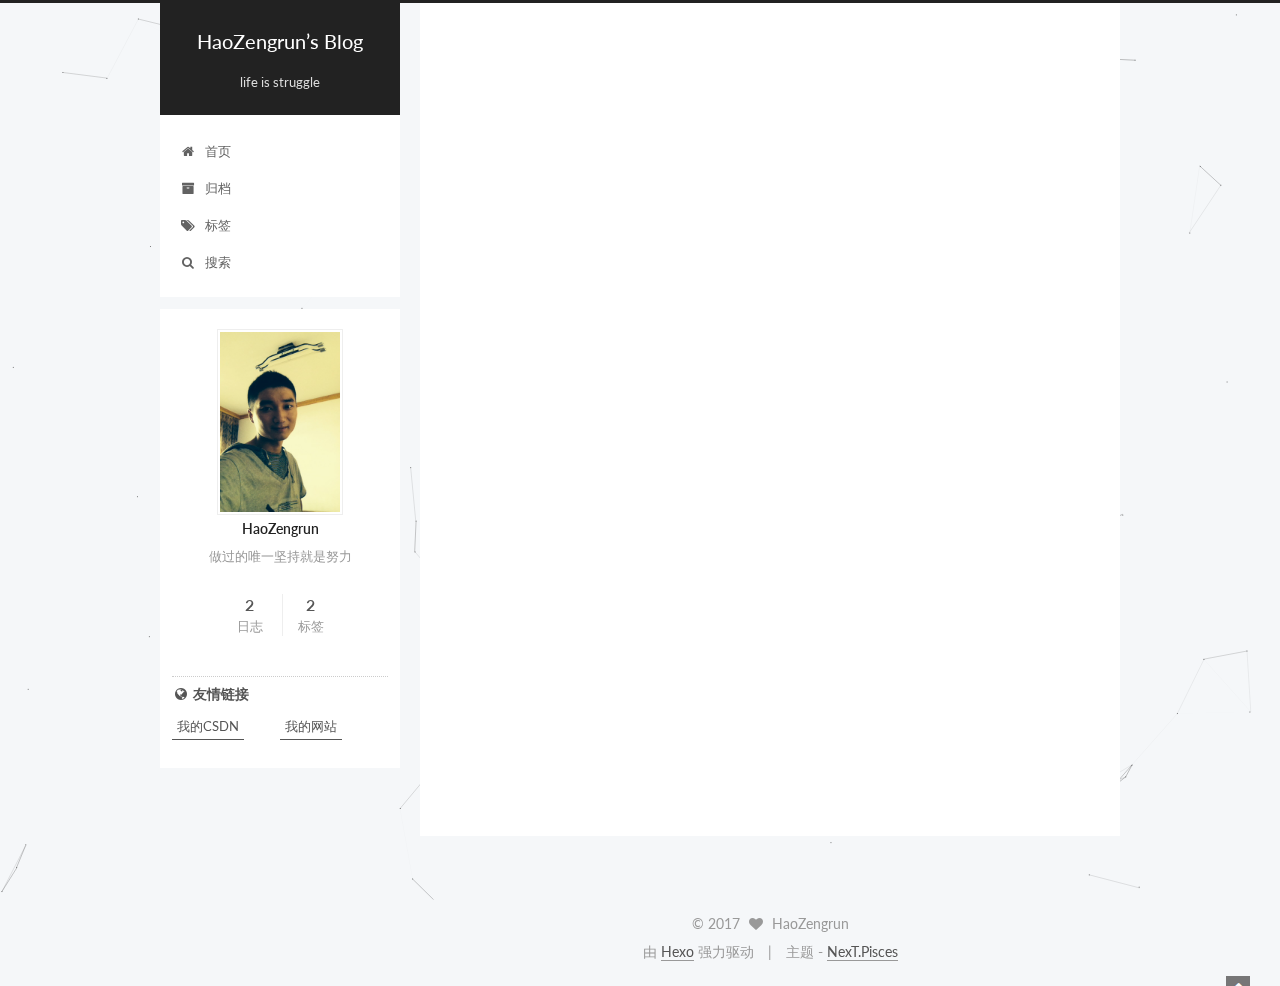
<file: index.html>
<!doctype html>



  


<html class="theme-next pisces use-motion" lang="zh-Hans">
<head>
  <meta charset="UTF-8"/>
<meta http-equiv="X-UA-Compatible" content="IE=edge" />
<meta name="viewport" content="width=device-width, initial-scale=1, maximum-scale=1"/>









<meta http-equiv="Cache-Control" content="no-transform" />
<meta http-equiv="Cache-Control" content="no-siteapp" />















  
  
  <link href="/lib/fancybox/source/jquery.fancybox.css?v=2.1.5" rel="stylesheet" type="text/css" />




  
  
  
  

  
    
    
  

  

  

  

  

  
    
    
    <link href="//fonts.googleapis.com/css?family=Lato:300,300italic,400,400italic,700,700italic&subset=latin,latin-ext" rel="stylesheet" type="text/css">
  






<link href="/lib/font-awesome/css/font-awesome.min.css?v=4.6.2" rel="stylesheet" type="text/css" />

<link href="/css/main.css?v=5.1.1" rel="stylesheet" type="text/css" />


  <meta name="keywords" content="Hexo, NexT" />








  <link rel="shortcut icon" type="image/x-icon" href="/favicon.ico?v=5.1.1" />






<meta name="description" content="做过的唯一坚持就是努力">
<meta property="og:type" content="website">
<meta property="og:title" content="HaoZengrun’s Blog">
<meta property="og:url" content="http://yoursite.com/index.html">
<meta property="og:site_name" content="HaoZengrun’s Blog">
<meta property="og:description" content="做过的唯一坚持就是努力">
<meta name="twitter:card" content="summary">
<meta name="twitter:title" content="HaoZengrun’s Blog">
<meta name="twitter:description" content="做过的唯一坚持就是努力">



<script type="text/javascript" id="hexo.configurations">
  var NexT = window.NexT || {};
  var CONFIG = {
    root: '/',
    scheme: 'Pisces',
    sidebar: {"position":"left","display":"post","offset":12,"offset_float":0,"b2t":false,"scrollpercent":false},
    fancybox: true,
    motion: true,
    duoshuo: {
      userId: '0',
      author: '博主'
    },
    algolia: {
      applicationID: '',
      apiKey: '',
      indexName: '',
      hits: {"per_page":10},
      labels: {"input_placeholder":"Search for Posts","hits_empty":"We didn't find any results for the search: ${query}","hits_stats":"${hits} results found in ${time} ms"}
    }
  };
</script>



  <link rel="canonical" href="http://yoursite.com/"/>





  <title>HaoZengrun’s Blog</title>
  





  <script type="text/javascript">
    var _hmt = _hmt || [];
    (function() {
      var hm = document.createElement("script");
      hm.src = "https://hm.baidu.com/hm.js?2f59a619bd8b25bf5ad0d19e77c47155";
      var s = document.getElementsByTagName("script")[0];
      s.parentNode.insertBefore(hm, s);
    })();
  </script>










</head>

<body itemscope itemtype="http://schema.org/WebPage" lang="zh-Hans">

  
  
    
  

  <div class="container sidebar-position-left 
   page-home 
 ">
    <div class="headband"></div>

    <header id="header" class="header" itemscope itemtype="http://schema.org/WPHeader">
      <div class="header-inner"><div class="site-brand-wrapper">
  <div class="site-meta ">
    

    <div class="custom-logo-site-title">
      <a href="/"  class="brand" rel="start">
        <span class="logo-line-before"><i></i></span>
        <span class="site-title">HaoZengrun’s Blog</span>
        <span class="logo-line-after"><i></i></span>
      </a>
    </div>
      
        <p class="site-subtitle">life is struggle</p>
      
  </div>

  <div class="site-nav-toggle">
    <button>
      <span class="btn-bar"></span>
      <span class="btn-bar"></span>
      <span class="btn-bar"></span>
    </button>
  </div>
</div>

<nav class="site-nav">
  

  
    <ul id="menu" class="menu">
      
        
        <li class="menu-item menu-item-home">
          <a href="/" rel="section">
            
              <i class="menu-item-icon fa fa-fw fa-home"></i> <br />
            
            首页
          </a>
        </li>
      
        
        <li class="menu-item menu-item-archives">
          <a href="/archives/" rel="section">
            
              <i class="menu-item-icon fa fa-fw fa-archive"></i> <br />
            
            归档
          </a>
        </li>
      
        
        <li class="menu-item menu-item-tags">
          <a href="/tags/" rel="section">
            
              <i class="menu-item-icon fa fa-fw fa-tags"></i> <br />
            
            标签
          </a>
        </li>
      

      
        <li class="menu-item menu-item-search">
          
            <a href="javascript:;" class="popup-trigger">
          
            
              <i class="menu-item-icon fa fa-search fa-fw"></i> <br />
            
            搜索
          </a>
        </li>
      
    </ul>
  

  
    <div class="site-search">
      
  <div class="popup search-popup local-search-popup">
  <div class="local-search-header clearfix">
    <span class="search-icon">
      <i class="fa fa-search"></i>
    </span>
    <span class="popup-btn-close">
      <i class="fa fa-times-circle"></i>
    </span>
    <div class="local-search-input-wrapper">
      <input autocomplete="off"
             placeholder="搜索..." spellcheck="false"
             type="text" id="local-search-input">
    </div>
  </div>
  <div id="local-search-result"></div>
</div>



    </div>
  
</nav>



 </div>
    </header>

    <main id="main" class="main">
      <div class="main-inner">
        <div class="content-wrap">
          <div id="content" class="content">
            
  <section id="posts" class="posts-expand">
    
      

  

  
  
  

  <article class="post post-type-normal " itemscope itemtype="http://schema.org/Article">
    <link itemprop="mainEntityOfPage" href="http://yoursite.com/2017/06/23/firstblog/">

    <span hidden itemprop="author" itemscope itemtype="http://schema.org/Person">
      <meta itemprop="name" content="HaoZengrun">
      <meta itemprop="description" content="">
      <meta itemprop="image" content="/images/v1.0.0/me.png">
    </span>

    <span hidden itemprop="publisher" itemscope itemtype="http://schema.org/Organization">
      <meta itemprop="name" content="HaoZengrun’s Blog">
    </span>

    
      <header class="post-header">

        
        
          <h1 class="post-title" itemprop="name headline">
                
                <a class="post-title-link" href="/2017/06/23/firstblog/" itemprop="url">我的第一篇博客</a></h1>
        

        <div class="post-meta">
          <span class="post-time">
            
              <span class="post-meta-item-icon">
                <i class="fa fa-calendar-o"></i>
              </span>
              
                <span class="post-meta-item-text">发表于</span>
              
              <time title="创建于" itemprop="dateCreated datePublished" datetime="2017-06-23T10:46:58+08:00">
                2017-06-23
              </time>
            

            

            
          </span>

          

          
            
          

          
          
             <span id="/2017/06/23/firstblog/" class="leancloud_visitors" data-flag-title="我的第一篇博客">
               <span class="post-meta-divider">|</span>
               <span class="post-meta-item-icon">
                 <i class="fa fa-eye"></i>
               </span>
               
                 <span class="post-meta-item-text">阅读次数 </span>
               
                 <span class="leancloud-visitors-count"></span>
             </span>
          

          

          

          

        </div>
      </header>
    

    <div class="post-body" itemprop="articleBody">

      
      

      
        
          
          前言熟悉Markdown语法才能编辑博客，所以就开了这篇为记录学习
标题1标题2标题3标题4标题5本文概述
不善言谈的我，也不知道写什么文本解析成&lt;p&gt;

正文
斜体文本解析成&lt;em&gt;，加粗文本解析成&lt;strong&gt;

列表

Red  
Green
Blue
文
          ...
          <!--noindex-->
          <div class="post-button text-center">
            <a class="btn" href="/2017/06/23/firstblog/#more" rel="contents">
              阅读全文 &raquo;
            </a>
          </div>
          <!--/noindex-->
        
      
    </div>

    <div>
      
    </div>

    <div>
      
    </div>

    <div>
      
    </div>

    <footer class="post-footer">
      

      

      

      
      
        <div class="post-eof"></div>
      
    </footer>
  </article>


    
      

  

  
  
  

  <article class="post post-type-normal " itemscope itemtype="http://schema.org/Article">
    <link itemprop="mainEntityOfPage" href="http://yoursite.com/2017/06/21/hello-world/">

    <span hidden itemprop="author" itemscope itemtype="http://schema.org/Person">
      <meta itemprop="name" content="HaoZengrun">
      <meta itemprop="description" content="">
      <meta itemprop="image" content="/images/v1.0.0/me.png">
    </span>

    <span hidden itemprop="publisher" itemscope itemtype="http://schema.org/Organization">
      <meta itemprop="name" content="HaoZengrun’s Blog">
    </span>

    
      <header class="post-header">

        
        
          <h1 class="post-title" itemprop="name headline">
                
                <a class="post-title-link" href="/2017/06/21/hello-world/" itemprop="url">Hello World</a></h1>
        

        <div class="post-meta">
          <span class="post-time">
            
              <span class="post-meta-item-icon">
                <i class="fa fa-calendar-o"></i>
              </span>
              
                <span class="post-meta-item-text">发表于</span>
              
              <time title="创建于" itemprop="dateCreated datePublished" datetime="2017-06-21T16:51:30+08:00">
                2017-06-21
              </time>
            

            

            
          </span>

          

          
            
          

          
          
             <span id="/2017/06/21/hello-world/" class="leancloud_visitors" data-flag-title="Hello World">
               <span class="post-meta-divider">|</span>
               <span class="post-meta-item-icon">
                 <i class="fa fa-eye"></i>
               </span>
               
                 <span class="post-meta-item-text">阅读次数 </span>
               
                 <span class="leancloud-visitors-count"></span>
             </span>
          

          

          

          

        </div>
      </header>
    

    <div class="post-body" itemprop="articleBody">

      
      

      
        
          
          Welcome to Hexo! This is your very first post. Check documentation for more info. If you get any problems when using Hexo, you can find the answer in 
          ...
          <!--noindex-->
          <div class="post-button text-center">
            <a class="btn" href="/2017/06/21/hello-world/#more" rel="contents">
              阅读全文 &raquo;
            </a>
          </div>
          <!--/noindex-->
        
      
    </div>

    <div>
      
    </div>

    <div>
      
    </div>

    <div>
      
    </div>

    <footer class="post-footer">
      

      

      

      
      
        <div class="post-eof"></div>
      
    </footer>
  </article>


    
  </section>

  


          </div>
          


          

        </div>
        
          
  
  <div class="sidebar-toggle">
    <div class="sidebar-toggle-line-wrap">
      <span class="sidebar-toggle-line sidebar-toggle-line-first"></span>
      <span class="sidebar-toggle-line sidebar-toggle-line-middle"></span>
      <span class="sidebar-toggle-line sidebar-toggle-line-last"></span>
    </div>
  </div>

  <aside id="sidebar" class="sidebar">
    <div class="sidebar-inner">

      

      

      <section class="site-overview sidebar-panel sidebar-panel-active">
        <div class="site-author motion-element" itemprop="author" itemscope itemtype="http://schema.org/Person">
          <img class="site-author-image" itemprop="image"
               src="/images/v1.0.0/me.png"
               alt="HaoZengrun" />
          <p class="site-author-name" itemprop="name">HaoZengrun</p>
           
              <p class="site-description motion-element" itemprop="description">做过的唯一坚持就是努力</p>
          
        </div>
        <nav class="site-state motion-element">

          
            <div class="site-state-item site-state-posts">
              <a href="/archives/">
                <span class="site-state-item-count">2</span>
                <span class="site-state-item-name">日志</span>
              </a>
            </div>
          

          

          
            
            
            <div class="site-state-item site-state-tags">
              <a href="/tags/index.html">
                <span class="site-state-item-count">2</span>
                <span class="site-state-item-name">标签</span>
              </a>
            </div>
          

        </nav>

        

        <div class="links-of-author motion-element">
          
        </div>

        
        

        
        
          <div class="links-of-blogroll motion-element links-of-blogroll-inline">
            <div class="links-of-blogroll-title">
              <i class="fa  fa-fw fa-globe"></i>
              友情链接
            </div>
            <ul class="links-of-blogroll-list">
              
                <li class="links-of-blogroll-item">
                  <a href="http://my.csdn.net/my/mycsdn" title="我的CSDN" target="_blank">我的CSDN</a>
                </li>
              
                <li class="links-of-blogroll-item">
                  <a href="1.hrero.applinzi.com" title="我的网站" target="_blank">我的网站</a>
                </li>
              
            </ul>
          </div>
        

        


      </section>

      

      

    </div>
  </aside>


        
      </div>
    </main>

    <footer id="footer" class="footer">
      <div class="footer-inner">
        <div class="copyright" >
  
  &copy; 
  <span itemprop="copyrightYear">2017</span>
  <span class="with-love">
    <i class="fa fa-heart"></i>
  </span>
  <span class="author" itemprop="copyrightHolder">HaoZengrun</span>
</div>


<div class="powered-by">
  由 <a class="theme-link" href="https://hexo.io">Hexo</a> 强力驱动
</div>

<div class="theme-info">
  主题 -
  <a class="theme-link" href="https://github.com/iissnan/hexo-theme-next">
    NexT.Pisces
  </a>
</div>


        

        
      </div>
    </footer>

    
      <div class="back-to-top">
        <i class="fa fa-arrow-up"></i>
        
      </div>
    

  </div>

  

<script type="text/javascript">
  if (Object.prototype.toString.call(window.Promise) !== '[object Function]') {
    window.Promise = null;
  }
</script>









  


  











  
  <script type="text/javascript" src="/lib/jquery/index.js?v=2.1.3"></script>

  
  <script type="text/javascript" src="/lib/fastclick/lib/fastclick.min.js?v=1.0.6"></script>

  
  <script type="text/javascript" src="/lib/jquery_lazyload/jquery.lazyload.js?v=1.9.7"></script>

  
  <script type="text/javascript" src="/lib/velocity/velocity.min.js?v=1.2.1"></script>

  
  <script type="text/javascript" src="/lib/velocity/velocity.ui.min.js?v=1.2.1"></script>

  
  <script type="text/javascript" src="/lib/fancybox/source/jquery.fancybox.pack.js?v=2.1.5"></script>

  
  <script type="text/javascript" src="/lib/canvas-nest/canvas-nest.min.js"></script>


  


  <script type="text/javascript" src="/js/src/utils.js?v=5.1.1"></script>

  <script type="text/javascript" src="/js/src/motion.js?v=5.1.1"></script>



  
  


  <script type="text/javascript" src="/js/src/affix.js?v=5.1.1"></script>

  <script type="text/javascript" src="/js/src/schemes/pisces.js?v=5.1.1"></script>



  
    <script type="text/javascript" src="/js/src/scrollspy.js?v=5.1.1"></script>
<script type="text/javascript" src="/js/src/post-details.js?v=5.1.1"></script>

  

  


  <script type="text/javascript" src="/js/src/bootstrap.js?v=5.1.1"></script>



  


  




	





  





  
    

    
  





  






  

  <script type="text/javascript">
    // Popup Window;
    var isfetched = false;
    var isXml = true;
    // Search DB path;
    var search_path = "search.xml";
    if (search_path.length === 0) {
      search_path = "search.xml";
    } else if (/json$/i.test(search_path)) {
      isXml = false;
    }
    var path = "/" + search_path;
    // monitor main search box;

    var onPopupClose = function (e) {
      $('.popup').hide();
      $('#local-search-input').val('');
      $('.search-result-list').remove();
      $('#no-result').remove();
      $(".local-search-pop-overlay").remove();
      $('body').css('overflow', '');
    }

    function proceedsearch() {
      $("body")
        .append('<div class="search-popup-overlay local-search-pop-overlay"></div>')
        .css('overflow', 'hidden');
      $('.search-popup-overlay').click(onPopupClose);
      $('.popup').toggle();
      var $localSearchInput = $('#local-search-input');
      $localSearchInput.attr("autocapitalize", "none");
      $localSearchInput.attr("autocorrect", "off");
      $localSearchInput.focus();
    }

    // search function;
    var searchFunc = function(path, search_id, content_id) {
      'use strict';

      // start loading animation
      $("body")
        .append('<div class="search-popup-overlay local-search-pop-overlay">' +
          '<div id="search-loading-icon">' +
          '<i class="fa fa-spinner fa-pulse fa-5x fa-fw"></i>' +
          '</div>' +
          '</div>')
        .css('overflow', 'hidden');
      $("#search-loading-icon").css('margin', '20% auto 0 auto').css('text-align', 'center');

      $.ajax({
        url: path,
        dataType: isXml ? "xml" : "json",
        async: true,
        success: function(res) {
          // get the contents from search data
          isfetched = true;
          $('.popup').detach().appendTo('.header-inner');
          var datas = isXml ? $("entry", res).map(function() {
            return {
              title: $("title", this).text(),
              content: $("content",this).text(),
              url: $("url" , this).text()
            };
          }).get() : res;
          var input = document.getElementById(search_id);
          var resultContent = document.getElementById(content_id);
          var inputEventFunction = function() {
            var searchText = input.value.trim().toLowerCase();
            var keywords = searchText.split(/[\s\-]+/);
            if (keywords.length > 1) {
              keywords.push(searchText);
            }
            var resultItems = [];
            if (searchText.length > 0) {
              // perform local searching
              datas.forEach(function(data) {
                var isMatch = false;
                var hitCount = 0;
                var searchTextCount = 0;
                var title = data.title.trim();
                var titleInLowerCase = title.toLowerCase();
                var content = data.content.trim().replace(/<[^>]+>/g,"");
                var contentInLowerCase = content.toLowerCase();
                var articleUrl = decodeURIComponent(data.url);
                var indexOfTitle = [];
                var indexOfContent = [];
                // only match articles with not empty titles
                if(title != '') {
                  keywords.forEach(function(keyword) {
                    function getIndexByWord(word, text, caseSensitive) {
                      var wordLen = word.length;
                      if (wordLen === 0) {
                        return [];
                      }
                      var startPosition = 0, position = [], index = [];
                      if (!caseSensitive) {
                        text = text.toLowerCase();
                        word = word.toLowerCase();
                      }
                      while ((position = text.indexOf(word, startPosition)) > -1) {
                        index.push({position: position, word: word});
                        startPosition = position + wordLen;
                      }
                      return index;
                    }

                    indexOfTitle = indexOfTitle.concat(getIndexByWord(keyword, titleInLowerCase, false));
                    indexOfContent = indexOfContent.concat(getIndexByWord(keyword, contentInLowerCase, false));
                  });
                  if (indexOfTitle.length > 0 || indexOfContent.length > 0) {
                    isMatch = true;
                    hitCount = indexOfTitle.length + indexOfContent.length;
                  }
                }

                // show search results

                if (isMatch) {
                  // sort index by position of keyword

                  [indexOfTitle, indexOfContent].forEach(function (index) {
                    index.sort(function (itemLeft, itemRight) {
                      if (itemRight.position !== itemLeft.position) {
                        return itemRight.position - itemLeft.position;
                      } else {
                        return itemLeft.word.length - itemRight.word.length;
                      }
                    });
                  });

                  // merge hits into slices

                  function mergeIntoSlice(text, start, end, index) {
                    var item = index[index.length - 1];
                    var position = item.position;
                    var word = item.word;
                    var hits = [];
                    var searchTextCountInSlice = 0;
                    while (position + word.length <= end && index.length != 0) {
                      if (word === searchText) {
                        searchTextCountInSlice++;
                      }
                      hits.push({position: position, length: word.length});
                      var wordEnd = position + word.length;

                      // move to next position of hit

                      index.pop();
                      while (index.length != 0) {
                        item = index[index.length - 1];
                        position = item.position;
                        word = item.word;
                        if (wordEnd > position) {
                          index.pop();
                        } else {
                          break;
                        }
                      }
                    }
                    searchTextCount += searchTextCountInSlice;
                    return {
                      hits: hits,
                      start: start,
                      end: end,
                      searchTextCount: searchTextCountInSlice
                    };
                  }

                  var slicesOfTitle = [];
                  if (indexOfTitle.length != 0) {
                    slicesOfTitle.push(mergeIntoSlice(title, 0, title.length, indexOfTitle));
                  }

                  var slicesOfContent = [];
                  while (indexOfContent.length != 0) {
                    var item = indexOfContent[indexOfContent.length - 1];
                    var position = item.position;
                    var word = item.word;
                    // cut out 100 characters
                    var start = position - 20;
                    var end = position + 80;
                    if(start < 0){
                      start = 0;
                    }
                    if (end < position + word.length) {
                      end = position + word.length;
                    }
                    if(end > content.length){
                      end = content.length;
                    }
                    slicesOfContent.push(mergeIntoSlice(content, start, end, indexOfContent));
                  }

                  // sort slices in content by search text's count and hits' count

                  slicesOfContent.sort(function (sliceLeft, sliceRight) {
                    if (sliceLeft.searchTextCount !== sliceRight.searchTextCount) {
                      return sliceRight.searchTextCount - sliceLeft.searchTextCount;
                    } else if (sliceLeft.hits.length !== sliceRight.hits.length) {
                      return sliceRight.hits.length - sliceLeft.hits.length;
                    } else {
                      return sliceLeft.start - sliceRight.start;
                    }
                  });

                  // select top N slices in content

                  var upperBound = parseInt('1');
                  if (upperBound >= 0) {
                    slicesOfContent = slicesOfContent.slice(0, upperBound);
                  }

                  // highlight title and content

                  function highlightKeyword(text, slice) {
                    var result = '';
                    var prevEnd = slice.start;
                    slice.hits.forEach(function (hit) {
                      result += text.substring(prevEnd, hit.position);
                      var end = hit.position + hit.length;
                      result += '<b class="search-keyword">' + text.substring(hit.position, end) + '</b>';
                      prevEnd = end;
                    });
                    result += text.substring(prevEnd, slice.end);
                    return result;
                  }

                  var resultItem = '';

                  if (slicesOfTitle.length != 0) {
                    resultItem += "<li><a href='" + articleUrl + "' class='search-result-title'>" + highlightKeyword(title, slicesOfTitle[0]) + "</a>";
                  } else {
                    resultItem += "<li><a href='" + articleUrl + "' class='search-result-title'>" + title + "</a>";
                  }

                  slicesOfContent.forEach(function (slice) {
                    resultItem += "<a href='" + articleUrl + "'>" +
                      "<p class=\"search-result\">" + highlightKeyword(content, slice) +
                      "...</p>" + "</a>";
                  });

                  resultItem += "</li>";
                  resultItems.push({
                    item: resultItem,
                    searchTextCount: searchTextCount,
                    hitCount: hitCount,
                    id: resultItems.length
                  });
                }
              })
            };
            if (keywords.length === 1 && keywords[0] === "") {
              resultContent.innerHTML = '<div id="no-result"><i class="fa fa-search fa-5x" /></div>'
            } else if (resultItems.length === 0) {
              resultContent.innerHTML = '<div id="no-result"><i class="fa fa-frown-o fa-5x" /></div>'
            } else {
              resultItems.sort(function (resultLeft, resultRight) {
                if (resultLeft.searchTextCount !== resultRight.searchTextCount) {
                  return resultRight.searchTextCount - resultLeft.searchTextCount;
                } else if (resultLeft.hitCount !== resultRight.hitCount) {
                  return resultRight.hitCount - resultLeft.hitCount;
                } else {
                  return resultRight.id - resultLeft.id;
                }
              });
              var searchResultList = '<ul class=\"search-result-list\">';
              resultItems.forEach(function (result) {
                searchResultList += result.item;
              })
              searchResultList += "</ul>";
              resultContent.innerHTML = searchResultList;
            }
          }

          if ('auto' === 'auto') {
            input.addEventListener('input', inputEventFunction);
          } else {
            $('.search-icon').click(inputEventFunction);
            input.addEventListener('keypress', function (event) {
              if (event.keyCode === 13) {
                inputEventFunction();
              }
            });
          }

          // remove loading animation
          $(".local-search-pop-overlay").remove();
          $('body').css('overflow', '');

          proceedsearch();
        }
      });
    }

    // handle and trigger popup window;
    $('.popup-trigger').click(function(e) {
      e.stopPropagation();
      if (isfetched === false) {
        searchFunc(path, 'local-search-input', 'local-search-result');
      } else {
        proceedsearch();
      };
    });

    $('.popup-btn-close').click(onPopupClose);
    $('.popup').click(function(e){
      e.stopPropagation();
    });
    $(document).on('keyup', function (event) {
      var shouldDismissSearchPopup = event.which === 27 &&
        $('.search-popup').is(':visible');
      if (shouldDismissSearchPopup) {
        onPopupClose();
      }
    });
  </script>





  

  
  <script src="https://cdn1.lncld.net/static/js/av-core-mini-0.6.1.js"></script>
  <script>AV.initialize("0UGtE289mveRSoecFDp04BeE-gzGzoHsz", "czIJkdfu6S59EtgHR3HGuW0S");</script>
  <script>
    function showTime(Counter) {
      var query = new AV.Query(Counter);
      var entries = [];
      var $visitors = $(".leancloud_visitors");

      $visitors.each(function () {
        entries.push( $(this).attr("id").trim() );
      });

      query.containedIn('url', entries);
      query.find()
        .done(function (results) {
          var COUNT_CONTAINER_REF = '.leancloud-visitors-count';

          if (results.length === 0) {
            $visitors.find(COUNT_CONTAINER_REF).text(0);
            return;
          }

          for (var i = 0; i < results.length; i++) {
            var item = results[i];
            var url = item.get('url');
            var time = item.get('time');
            var element = document.getElementById(url);

            $(element).find(COUNT_CONTAINER_REF).text(time);
          }
          for(var i = 0; i < entries.length; i++) {
            var url = entries[i];
            var element = document.getElementById(url);
            var countSpan = $(element).find(COUNT_CONTAINER_REF);
            if( countSpan.text() == '') {
              countSpan.text(0);
            }
          }
        })
        .fail(function (object, error) {
          console.log("Error: " + error.code + " " + error.message);
        });
    }

    function addCount(Counter) {
      var $visitors = $(".leancloud_visitors");
      var url = $visitors.attr('id').trim();
      var title = $visitors.attr('data-flag-title').trim();
      var query = new AV.Query(Counter);

      query.equalTo("url", url);
      query.find({
        success: function(results) {
          if (results.length > 0) {
            var counter = results[0];
            counter.fetchWhenSave(true);
            counter.increment("time");
            counter.save(null, {
              success: function(counter) {
                var $element = $(document.getElementById(url));
                $element.find('.leancloud-visitors-count').text(counter.get('time'));
              },
              error: function(counter, error) {
                console.log('Failed to save Visitor num, with error message: ' + error.message);
              }
            });
          } else {
            var newcounter = new Counter();
            /* Set ACL */
            var acl = new AV.ACL();
            acl.setPublicReadAccess(true);
            acl.setPublicWriteAccess(true);
            newcounter.setACL(acl);
            /* End Set ACL */
            newcounter.set("title", title);
            newcounter.set("url", url);
            newcounter.set("time", 1);
            newcounter.save(null, {
              success: function(newcounter) {
                var $element = $(document.getElementById(url));
                $element.find('.leancloud-visitors-count').text(newcounter.get('time'));
              },
              error: function(newcounter, error) {
                console.log('Failed to create');
              }
            });
          }
        },
        error: function(error) {
          console.log('Error:' + error.code + " " + error.message);
        }
      });
    }

    $(function() {
      var Counter = AV.Object.extend("Counter");
      if ($('.leancloud_visitors').length == 1) {
        addCount(Counter);
      } else if ($('.post-title-link').length > 1) {
        showTime(Counter);
      }
    });
  </script>



  

  

  

  

  

</body>
</html>
</file>
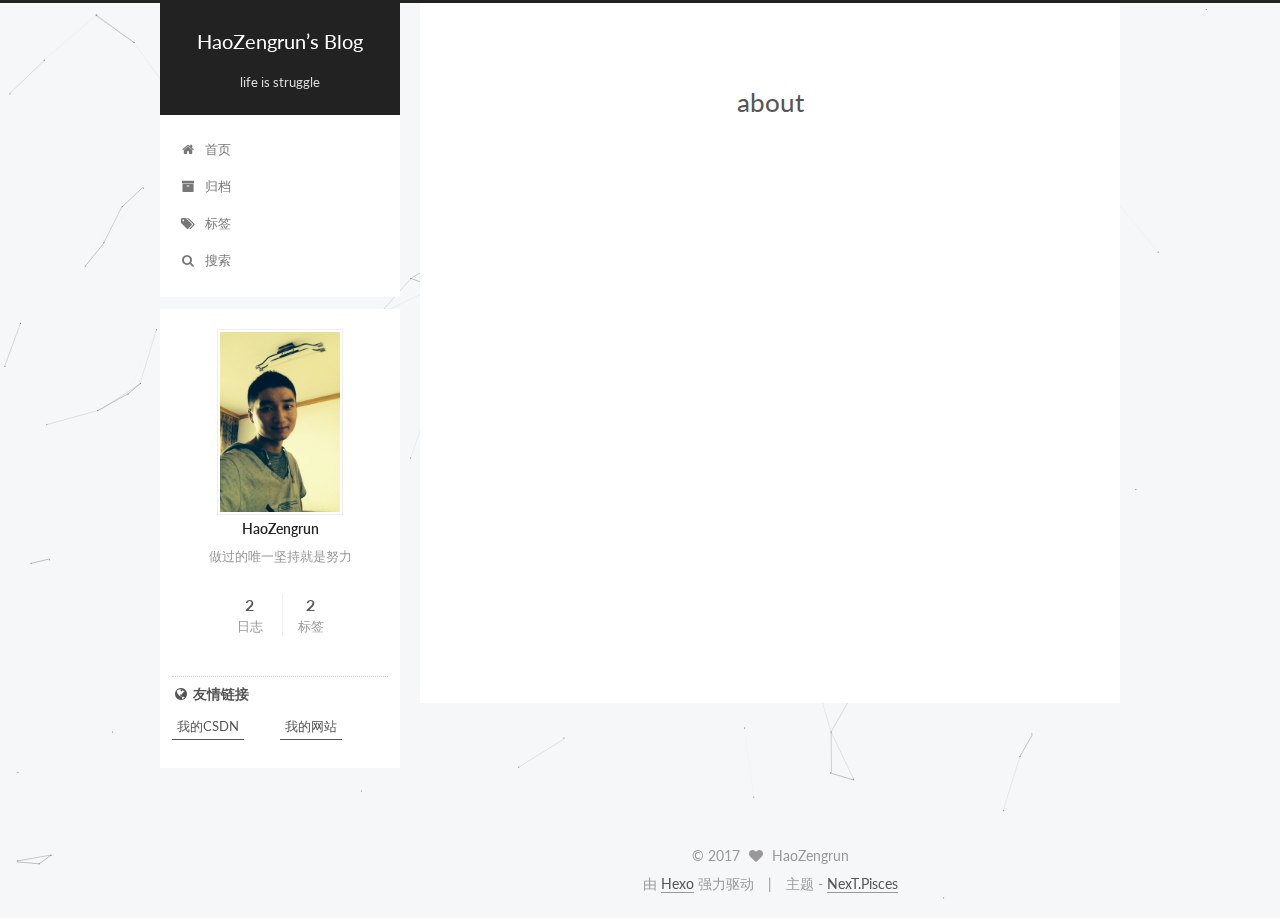
<file: about/index.html>
<!doctype html>



  


<html class="theme-next pisces use-motion" lang="zh-Hans">
<head>
  <meta charset="UTF-8"/>
<meta http-equiv="X-UA-Compatible" content="IE=edge" />
<meta name="viewport" content="width=device-width, initial-scale=1, maximum-scale=1"/>









<meta http-equiv="Cache-Control" content="no-transform" />
<meta http-equiv="Cache-Control" content="no-siteapp" />















  
  
  <link href="/lib/fancybox/source/jquery.fancybox.css?v=2.1.5" rel="stylesheet" type="text/css" />




  
  
  
  

  
    
    
  

  

  

  

  

  
    
    
    <link href="//fonts.googleapis.com/css?family=Lato:300,300italic,400,400italic,700,700italic&subset=latin,latin-ext" rel="stylesheet" type="text/css">
  






<link href="/lib/font-awesome/css/font-awesome.min.css?v=4.6.2" rel="stylesheet" type="text/css" />

<link href="/css/main.css?v=5.1.1" rel="stylesheet" type="text/css" />


  <meta name="keywords" content="Hexo, NexT" />








  <link rel="shortcut icon" type="image/x-icon" href="/favicon.ico?v=5.1.1" />






<meta name="description" content="做过的唯一坚持就是努力">
<meta property="og:type" content="website">
<meta property="og:title" content="about">
<meta property="og:url" content="http://yoursite.com/about/index.html">
<meta property="og:site_name" content="HaoZengrun’s Blog">
<meta property="og:description" content="做过的唯一坚持就是努力">
<meta property="og:updated_time" content="2017-06-22T03:20:23.878Z">
<meta name="twitter:card" content="summary">
<meta name="twitter:title" content="about">
<meta name="twitter:description" content="做过的唯一坚持就是努力">



<script type="text/javascript" id="hexo.configurations">
  var NexT = window.NexT || {};
  var CONFIG = {
    root: '/',
    scheme: 'Pisces',
    sidebar: {"position":"left","display":"post","offset":12,"offset_float":0,"b2t":false,"scrollpercent":false},
    fancybox: true,
    motion: true,
    duoshuo: {
      userId: '0',
      author: '博主'
    },
    algolia: {
      applicationID: '',
      apiKey: '',
      indexName: '',
      hits: {"per_page":10},
      labels: {"input_placeholder":"Search for Posts","hits_empty":"We didn't find any results for the search: ${query}","hits_stats":"${hits} results found in ${time} ms"}
    }
  };
</script>



  <link rel="canonical" href="http://yoursite.com/about/"/>





  <title>about | HaoZengrun’s Blog</title>
  





  <script type="text/javascript">
    var _hmt = _hmt || [];
    (function() {
      var hm = document.createElement("script");
      hm.src = "https://hm.baidu.com/hm.js?2f59a619bd8b25bf5ad0d19e77c47155";
      var s = document.getElementsByTagName("script")[0];
      s.parentNode.insertBefore(hm, s);
    })();
  </script>










</head>

<body itemscope itemtype="http://schema.org/WebPage" lang="zh-Hans">

  
  
    
  

  <div class="container sidebar-position-left page-post-detail ">
    <div class="headband"></div>

    <header id="header" class="header" itemscope itemtype="http://schema.org/WPHeader">
      <div class="header-inner"><div class="site-brand-wrapper">
  <div class="site-meta ">
    

    <div class="custom-logo-site-title">
      <a href="/"  class="brand" rel="start">
        <span class="logo-line-before"><i></i></span>
        <span class="site-title">HaoZengrun’s Blog</span>
        <span class="logo-line-after"><i></i></span>
      </a>
    </div>
      
        <p class="site-subtitle">life is struggle</p>
      
  </div>

  <div class="site-nav-toggle">
    <button>
      <span class="btn-bar"></span>
      <span class="btn-bar"></span>
      <span class="btn-bar"></span>
    </button>
  </div>
</div>

<nav class="site-nav">
  

  
    <ul id="menu" class="menu">
      
        
        <li class="menu-item menu-item-home">
          <a href="/" rel="section">
            
              <i class="menu-item-icon fa fa-fw fa-home"></i> <br />
            
            首页
          </a>
        </li>
      
        
        <li class="menu-item menu-item-archives">
          <a href="/archives/" rel="section">
            
              <i class="menu-item-icon fa fa-fw fa-archive"></i> <br />
            
            归档
          </a>
        </li>
      
        
        <li class="menu-item menu-item-tags">
          <a href="/tags/" rel="section">
            
              <i class="menu-item-icon fa fa-fw fa-tags"></i> <br />
            
            标签
          </a>
        </li>
      

      
        <li class="menu-item menu-item-search">
          
            <a href="javascript:;" class="popup-trigger">
          
            
              <i class="menu-item-icon fa fa-search fa-fw"></i> <br />
            
            搜索
          </a>
        </li>
      
    </ul>
  

  
    <div class="site-search">
      
  <div class="popup search-popup local-search-popup">
  <div class="local-search-header clearfix">
    <span class="search-icon">
      <i class="fa fa-search"></i>
    </span>
    <span class="popup-btn-close">
      <i class="fa fa-times-circle"></i>
    </span>
    <div class="local-search-input-wrapper">
      <input autocomplete="off"
             placeholder="搜索..." spellcheck="false"
             type="text" id="local-search-input">
    </div>
  </div>
  <div id="local-search-result"></div>
</div>



    </div>
  
</nav>



 </div>
    </header>

    <main id="main" class="main">
      <div class="main-inner">
        <div class="content-wrap">
          <div id="content" class="content">
            

  <div id="posts" class="posts-expand">
  <header class="post-header">

	<h1 class="post-title" itemprop="name headline">about</h1>



</header>

    
    
      
    
  </div>


          </div>
          


          
  <div class="comments" id="comments">
    
      <div id="uyan_frame"></div>
    
  </div>


        </div>
        
          
  
  <div class="sidebar-toggle">
    <div class="sidebar-toggle-line-wrap">
      <span class="sidebar-toggle-line sidebar-toggle-line-first"></span>
      <span class="sidebar-toggle-line sidebar-toggle-line-middle"></span>
      <span class="sidebar-toggle-line sidebar-toggle-line-last"></span>
    </div>
  </div>

  <aside id="sidebar" class="sidebar">
    <div class="sidebar-inner">

      

      

      <section class="site-overview sidebar-panel sidebar-panel-active">
        <div class="site-author motion-element" itemprop="author" itemscope itemtype="http://schema.org/Person">
          <img class="site-author-image" itemprop="image"
               src="/images/v1.0.0/me.png"
               alt="HaoZengrun" />
          <p class="site-author-name" itemprop="name">HaoZengrun</p>
           
              <p class="site-description motion-element" itemprop="description">做过的唯一坚持就是努力</p>
          
        </div>
        <nav class="site-state motion-element">

          
            <div class="site-state-item site-state-posts">
              <a href="/archives/">
                <span class="site-state-item-count">2</span>
                <span class="site-state-item-name">日志</span>
              </a>
            </div>
          

          

          
            
            
            <div class="site-state-item site-state-tags">
              <a href="/tags/index.html">
                <span class="site-state-item-count">2</span>
                <span class="site-state-item-name">标签</span>
              </a>
            </div>
          

        </nav>

        

        <div class="links-of-author motion-element">
          
        </div>

        
        

        
        
          <div class="links-of-blogroll motion-element links-of-blogroll-inline">
            <div class="links-of-blogroll-title">
              <i class="fa  fa-fw fa-globe"></i>
              友情链接
            </div>
            <ul class="links-of-blogroll-list">
              
                <li class="links-of-blogroll-item">
                  <a href="http://my.csdn.net/my/mycsdn" title="我的CSDN" target="_blank">我的CSDN</a>
                </li>
              
                <li class="links-of-blogroll-item">
                  <a href="1.hrero.applinzi.com" title="我的网站" target="_blank">我的网站</a>
                </li>
              
            </ul>
          </div>
        

        


      </section>

      

      

    </div>
  </aside>


        
      </div>
    </main>

    <footer id="footer" class="footer">
      <div class="footer-inner">
        <div class="copyright" >
  
  &copy; 
  <span itemprop="copyrightYear">2017</span>
  <span class="with-love">
    <i class="fa fa-heart"></i>
  </span>
  <span class="author" itemprop="copyrightHolder">HaoZengrun</span>
</div>


<div class="powered-by">
  由 <a class="theme-link" href="https://hexo.io">Hexo</a> 强力驱动
</div>

<div class="theme-info">
  主题 -
  <a class="theme-link" href="https://github.com/iissnan/hexo-theme-next">
    NexT.Pisces
  </a>
</div>


        

        
      </div>
    </footer>

    
      <div class="back-to-top">
        <i class="fa fa-arrow-up"></i>
        
      </div>
    

  </div>

  

<script type="text/javascript">
  if (Object.prototype.toString.call(window.Promise) !== '[object Function]') {
    window.Promise = null;
  }
</script>









  


  











  
  <script type="text/javascript" src="/lib/jquery/index.js?v=2.1.3"></script>

  
  <script type="text/javascript" src="/lib/fastclick/lib/fastclick.min.js?v=1.0.6"></script>

  
  <script type="text/javascript" src="/lib/jquery_lazyload/jquery.lazyload.js?v=1.9.7"></script>

  
  <script type="text/javascript" src="/lib/velocity/velocity.min.js?v=1.2.1"></script>

  
  <script type="text/javascript" src="/lib/velocity/velocity.ui.min.js?v=1.2.1"></script>

  
  <script type="text/javascript" src="/lib/fancybox/source/jquery.fancybox.pack.js?v=2.1.5"></script>

  
  <script type="text/javascript" src="/lib/canvas-nest/canvas-nest.min.js"></script>


  


  <script type="text/javascript" src="/js/src/utils.js?v=5.1.1"></script>

  <script type="text/javascript" src="/js/src/motion.js?v=5.1.1"></script>



  
  


  <script type="text/javascript" src="/js/src/affix.js?v=5.1.1"></script>

  <script type="text/javascript" src="/js/src/schemes/pisces.js?v=5.1.1"></script>



  
    <script type="text/javascript" src="/js/src/scrollspy.js?v=5.1.1"></script>
<script type="text/javascript" src="/js/src/post-details.js?v=5.1.1"></script>

  

  


  <script type="text/javascript" src="/js/src/bootstrap.js?v=5.1.1"></script>



  


  




	





  





  
    

    
      <!-- UY BEGIN -->
      <script type="text/javascript" src="http://v2.uyan.cc/code/uyan.js?uid=2135758"></script>
      <!-- UY END -->
    
  





  






  

  <script type="text/javascript">
    // Popup Window;
    var isfetched = false;
    var isXml = true;
    // Search DB path;
    var search_path = "search.xml";
    if (search_path.length === 0) {
      search_path = "search.xml";
    } else if (/json$/i.test(search_path)) {
      isXml = false;
    }
    var path = "/" + search_path;
    // monitor main search box;

    var onPopupClose = function (e) {
      $('.popup').hide();
      $('#local-search-input').val('');
      $('.search-result-list').remove();
      $('#no-result').remove();
      $(".local-search-pop-overlay").remove();
      $('body').css('overflow', '');
    }

    function proceedsearch() {
      $("body")
        .append('<div class="search-popup-overlay local-search-pop-overlay"></div>')
        .css('overflow', 'hidden');
      $('.search-popup-overlay').click(onPopupClose);
      $('.popup').toggle();
      var $localSearchInput = $('#local-search-input');
      $localSearchInput.attr("autocapitalize", "none");
      $localSearchInput.attr("autocorrect", "off");
      $localSearchInput.focus();
    }

    // search function;
    var searchFunc = function(path, search_id, content_id) {
      'use strict';

      // start loading animation
      $("body")
        .append('<div class="search-popup-overlay local-search-pop-overlay">' +
          '<div id="search-loading-icon">' +
          '<i class="fa fa-spinner fa-pulse fa-5x fa-fw"></i>' +
          '</div>' +
          '</div>')
        .css('overflow', 'hidden');
      $("#search-loading-icon").css('margin', '20% auto 0 auto').css('text-align', 'center');

      $.ajax({
        url: path,
        dataType: isXml ? "xml" : "json",
        async: true,
        success: function(res) {
          // get the contents from search data
          isfetched = true;
          $('.popup').detach().appendTo('.header-inner');
          var datas = isXml ? $("entry", res).map(function() {
            return {
              title: $("title", this).text(),
              content: $("content",this).text(),
              url: $("url" , this).text()
            };
          }).get() : res;
          var input = document.getElementById(search_id);
          var resultContent = document.getElementById(content_id);
          var inputEventFunction = function() {
            var searchText = input.value.trim().toLowerCase();
            var keywords = searchText.split(/[\s\-]+/);
            if (keywords.length > 1) {
              keywords.push(searchText);
            }
            var resultItems = [];
            if (searchText.length > 0) {
              // perform local searching
              datas.forEach(function(data) {
                var isMatch = false;
                var hitCount = 0;
                var searchTextCount = 0;
                var title = data.title.trim();
                var titleInLowerCase = title.toLowerCase();
                var content = data.content.trim().replace(/<[^>]+>/g,"");
                var contentInLowerCase = content.toLowerCase();
                var articleUrl = decodeURIComponent(data.url);
                var indexOfTitle = [];
                var indexOfContent = [];
                // only match articles with not empty titles
                if(title != '') {
                  keywords.forEach(function(keyword) {
                    function getIndexByWord(word, text, caseSensitive) {
                      var wordLen = word.length;
                      if (wordLen === 0) {
                        return [];
                      }
                      var startPosition = 0, position = [], index = [];
                      if (!caseSensitive) {
                        text = text.toLowerCase();
                        word = word.toLowerCase();
                      }
                      while ((position = text.indexOf(word, startPosition)) > -1) {
                        index.push({position: position, word: word});
                        startPosition = position + wordLen;
                      }
                      return index;
                    }

                    indexOfTitle = indexOfTitle.concat(getIndexByWord(keyword, titleInLowerCase, false));
                    indexOfContent = indexOfContent.concat(getIndexByWord(keyword, contentInLowerCase, false));
                  });
                  if (indexOfTitle.length > 0 || indexOfContent.length > 0) {
                    isMatch = true;
                    hitCount = indexOfTitle.length + indexOfContent.length;
                  }
                }

                // show search results

                if (isMatch) {
                  // sort index by position of keyword

                  [indexOfTitle, indexOfContent].forEach(function (index) {
                    index.sort(function (itemLeft, itemRight) {
                      if (itemRight.position !== itemLeft.position) {
                        return itemRight.position - itemLeft.position;
                      } else {
                        return itemLeft.word.length - itemRight.word.length;
                      }
                    });
                  });

                  // merge hits into slices

                  function mergeIntoSlice(text, start, end, index) {
                    var item = index[index.length - 1];
                    var position = item.position;
                    var word = item.word;
                    var hits = [];
                    var searchTextCountInSlice = 0;
                    while (position + word.length <= end && index.length != 0) {
                      if (word === searchText) {
                        searchTextCountInSlice++;
                      }
                      hits.push({position: position, length: word.length});
                      var wordEnd = position + word.length;

                      // move to next position of hit

                      index.pop();
                      while (index.length != 0) {
                        item = index[index.length - 1];
                        position = item.position;
                        word = item.word;
                        if (wordEnd > position) {
                          index.pop();
                        } else {
                          break;
                        }
                      }
                    }
                    searchTextCount += searchTextCountInSlice;
                    return {
                      hits: hits,
                      start: start,
                      end: end,
                      searchTextCount: searchTextCountInSlice
                    };
                  }

                  var slicesOfTitle = [];
                  if (indexOfTitle.length != 0) {
                    slicesOfTitle.push(mergeIntoSlice(title, 0, title.length, indexOfTitle));
                  }

                  var slicesOfContent = [];
                  while (indexOfContent.length != 0) {
                    var item = indexOfContent[indexOfContent.length - 1];
                    var position = item.position;
                    var word = item.word;
                    // cut out 100 characters
                    var start = position - 20;
                    var end = position + 80;
                    if(start < 0){
                      start = 0;
                    }
                    if (end < position + word.length) {
                      end = position + word.length;
                    }
                    if(end > content.length){
                      end = content.length;
                    }
                    slicesOfContent.push(mergeIntoSlice(content, start, end, indexOfContent));
                  }

                  // sort slices in content by search text's count and hits' count

                  slicesOfContent.sort(function (sliceLeft, sliceRight) {
                    if (sliceLeft.searchTextCount !== sliceRight.searchTextCount) {
                      return sliceRight.searchTextCount - sliceLeft.searchTextCount;
                    } else if (sliceLeft.hits.length !== sliceRight.hits.length) {
                      return sliceRight.hits.length - sliceLeft.hits.length;
                    } else {
                      return sliceLeft.start - sliceRight.start;
                    }
                  });

                  // select top N slices in content

                  var upperBound = parseInt('1');
                  if (upperBound >= 0) {
                    slicesOfContent = slicesOfContent.slice(0, upperBound);
                  }

                  // highlight title and content

                  function highlightKeyword(text, slice) {
                    var result = '';
                    var prevEnd = slice.start;
                    slice.hits.forEach(function (hit) {
                      result += text.substring(prevEnd, hit.position);
                      var end = hit.position + hit.length;
                      result += '<b class="search-keyword">' + text.substring(hit.position, end) + '</b>';
                      prevEnd = end;
                    });
                    result += text.substring(prevEnd, slice.end);
                    return result;
                  }

                  var resultItem = '';

                  if (slicesOfTitle.length != 0) {
                    resultItem += "<li><a href='" + articleUrl + "' class='search-result-title'>" + highlightKeyword(title, slicesOfTitle[0]) + "</a>";
                  } else {
                    resultItem += "<li><a href='" + articleUrl + "' class='search-result-title'>" + title + "</a>";
                  }

                  slicesOfContent.forEach(function (slice) {
                    resultItem += "<a href='" + articleUrl + "'>" +
                      "<p class=\"search-result\">" + highlightKeyword(content, slice) +
                      "...</p>" + "</a>";
                  });

                  resultItem += "</li>";
                  resultItems.push({
                    item: resultItem,
                    searchTextCount: searchTextCount,
                    hitCount: hitCount,
                    id: resultItems.length
                  });
                }
              })
            };
            if (keywords.length === 1 && keywords[0] === "") {
              resultContent.innerHTML = '<div id="no-result"><i class="fa fa-search fa-5x" /></div>'
            } else if (resultItems.length === 0) {
              resultContent.innerHTML = '<div id="no-result"><i class="fa fa-frown-o fa-5x" /></div>'
            } else {
              resultItems.sort(function (resultLeft, resultRight) {
                if (resultLeft.searchTextCount !== resultRight.searchTextCount) {
                  return resultRight.searchTextCount - resultLeft.searchTextCount;
                } else if (resultLeft.hitCount !== resultRight.hitCount) {
                  return resultRight.hitCount - resultLeft.hitCount;
                } else {
                  return resultRight.id - resultLeft.id;
                }
              });
              var searchResultList = '<ul class=\"search-result-list\">';
              resultItems.forEach(function (result) {
                searchResultList += result.item;
              })
              searchResultList += "</ul>";
              resultContent.innerHTML = searchResultList;
            }
          }

          if ('auto' === 'auto') {
            input.addEventListener('input', inputEventFunction);
          } else {
            $('.search-icon').click(inputEventFunction);
            input.addEventListener('keypress', function (event) {
              if (event.keyCode === 13) {
                inputEventFunction();
              }
            });
          }

          // remove loading animation
          $(".local-search-pop-overlay").remove();
          $('body').css('overflow', '');

          proceedsearch();
        }
      });
    }

    // handle and trigger popup window;
    $('.popup-trigger').click(function(e) {
      e.stopPropagation();
      if (isfetched === false) {
        searchFunc(path, 'local-search-input', 'local-search-result');
      } else {
        proceedsearch();
      };
    });

    $('.popup-btn-close').click(onPopupClose);
    $('.popup').click(function(e){
      e.stopPropagation();
    });
    $(document).on('keyup', function (event) {
      var shouldDismissSearchPopup = event.which === 27 &&
        $('.search-popup').is(':visible');
      if (shouldDismissSearchPopup) {
        onPopupClose();
      }
    });
  </script>





  

  
  <script src="https://cdn1.lncld.net/static/js/av-core-mini-0.6.1.js"></script>
  <script>AV.initialize("0UGtE289mveRSoecFDp04BeE-gzGzoHsz", "czIJkdfu6S59EtgHR3HGuW0S");</script>
  <script>
    function showTime(Counter) {
      var query = new AV.Query(Counter);
      var entries = [];
      var $visitors = $(".leancloud_visitors");

      $visitors.each(function () {
        entries.push( $(this).attr("id").trim() );
      });

      query.containedIn('url', entries);
      query.find()
        .done(function (results) {
          var COUNT_CONTAINER_REF = '.leancloud-visitors-count';

          if (results.length === 0) {
            $visitors.find(COUNT_CONTAINER_REF).text(0);
            return;
          }

          for (var i = 0; i < results.length; i++) {
            var item = results[i];
            var url = item.get('url');
            var time = item.get('time');
            var element = document.getElementById(url);

            $(element).find(COUNT_CONTAINER_REF).text(time);
          }
          for(var i = 0; i < entries.length; i++) {
            var url = entries[i];
            var element = document.getElementById(url);
            var countSpan = $(element).find(COUNT_CONTAINER_REF);
            if( countSpan.text() == '') {
              countSpan.text(0);
            }
          }
        })
        .fail(function (object, error) {
          console.log("Error: " + error.code + " " + error.message);
        });
    }

    function addCount(Counter) {
      var $visitors = $(".leancloud_visitors");
      var url = $visitors.attr('id').trim();
      var title = $visitors.attr('data-flag-title').trim();
      var query = new AV.Query(Counter);

      query.equalTo("url", url);
      query.find({
        success: function(results) {
          if (results.length > 0) {
            var counter = results[0];
            counter.fetchWhenSave(true);
            counter.increment("time");
            counter.save(null, {
              success: function(counter) {
                var $element = $(document.getElementById(url));
                $element.find('.leancloud-visitors-count').text(counter.get('time'));
              },
              error: function(counter, error) {
                console.log('Failed to save Visitor num, with error message: ' + error.message);
              }
            });
          } else {
            var newcounter = new Counter();
            /* Set ACL */
            var acl = new AV.ACL();
            acl.setPublicReadAccess(true);
            acl.setPublicWriteAccess(true);
            newcounter.setACL(acl);
            /* End Set ACL */
            newcounter.set("title", title);
            newcounter.set("url", url);
            newcounter.set("time", 1);
            newcounter.save(null, {
              success: function(newcounter) {
                var $element = $(document.getElementById(url));
                $element.find('.leancloud-visitors-count').text(newcounter.get('time'));
              },
              error: function(newcounter, error) {
                console.log('Failed to create');
              }
            });
          }
        },
        error: function(error) {
          console.log('Error:' + error.code + " " + error.message);
        }
      });
    }

    $(function() {
      var Counter = AV.Object.extend("Counter");
      if ($('.leancloud_visitors').length == 1) {
        addCount(Counter);
      } else if ($('.post-title-link').length > 1) {
        showTime(Counter);
      }
    });
  </script>



  

  

  

  

  

</body>
</html>
</file>
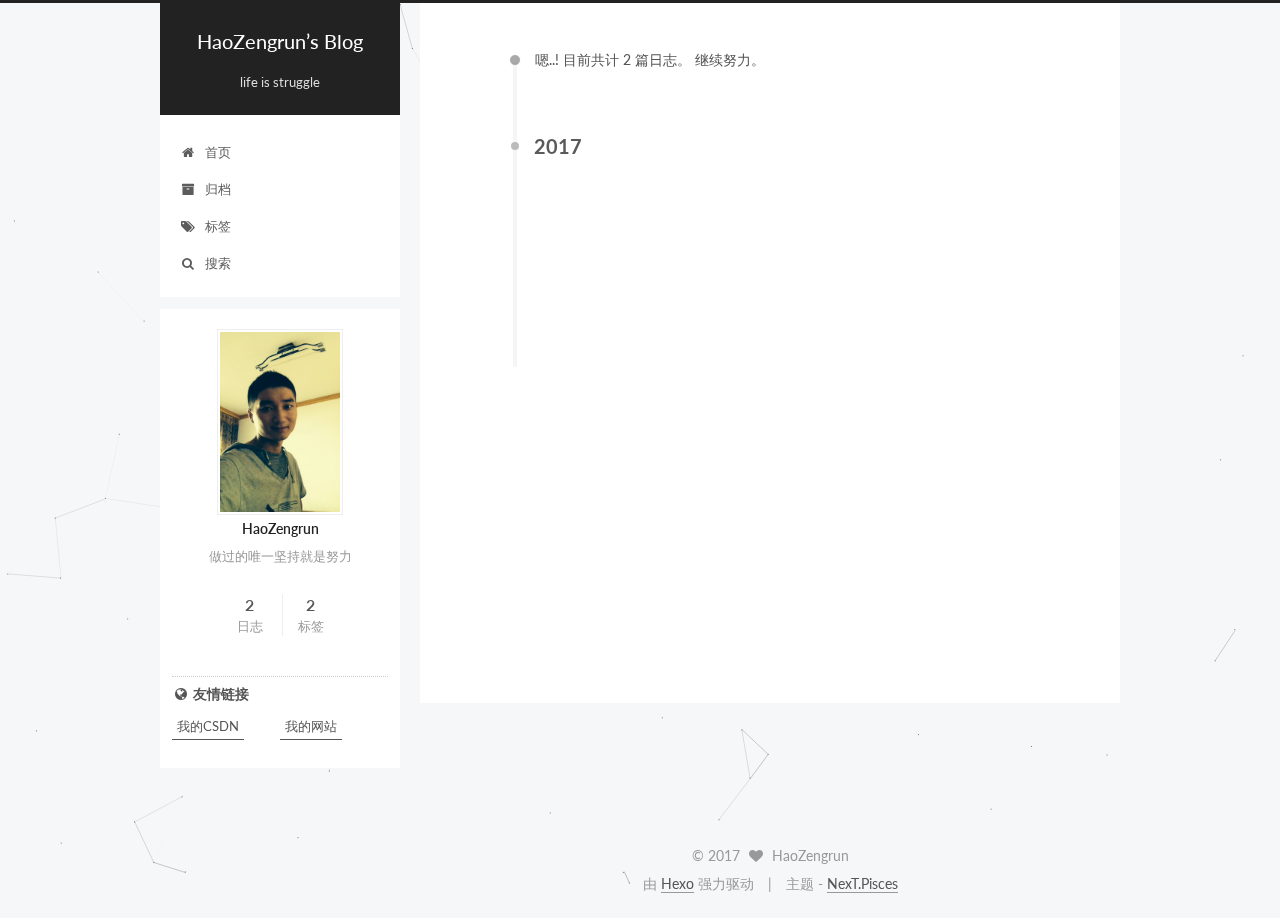
<file: archives/index.html>
<!doctype html>



  


<html class="theme-next pisces use-motion" lang="zh-Hans">
<head>
  <meta charset="UTF-8"/>
<meta http-equiv="X-UA-Compatible" content="IE=edge" />
<meta name="viewport" content="width=device-width, initial-scale=1, maximum-scale=1"/>









<meta http-equiv="Cache-Control" content="no-transform" />
<meta http-equiv="Cache-Control" content="no-siteapp" />















  
  
  <link href="/lib/fancybox/source/jquery.fancybox.css?v=2.1.5" rel="stylesheet" type="text/css" />




  
  
  
  

  
    
    
  

  

  

  

  

  
    
    
    <link href="//fonts.googleapis.com/css?family=Lato:300,300italic,400,400italic,700,700italic&subset=latin,latin-ext" rel="stylesheet" type="text/css">
  






<link href="/lib/font-awesome/css/font-awesome.min.css?v=4.6.2" rel="stylesheet" type="text/css" />

<link href="/css/main.css?v=5.1.1" rel="stylesheet" type="text/css" />


  <meta name="keywords" content="Hexo, NexT" />








  <link rel="shortcut icon" type="image/x-icon" href="/favicon.ico?v=5.1.1" />






<meta name="description" content="做过的唯一坚持就是努力">
<meta property="og:type" content="website">
<meta property="og:title" content="HaoZengrun’s Blog">
<meta property="og:url" content="http://yoursite.com/archives/index.html">
<meta property="og:site_name" content="HaoZengrun’s Blog">
<meta property="og:description" content="做过的唯一坚持就是努力">
<meta name="twitter:card" content="summary">
<meta name="twitter:title" content="HaoZengrun’s Blog">
<meta name="twitter:description" content="做过的唯一坚持就是努力">



<script type="text/javascript" id="hexo.configurations">
  var NexT = window.NexT || {};
  var CONFIG = {
    root: '/',
    scheme: 'Pisces',
    sidebar: {"position":"left","display":"post","offset":12,"offset_float":0,"b2t":false,"scrollpercent":false},
    fancybox: true,
    motion: true,
    duoshuo: {
      userId: '0',
      author: '博主'
    },
    algolia: {
      applicationID: '',
      apiKey: '',
      indexName: '',
      hits: {"per_page":10},
      labels: {"input_placeholder":"Search for Posts","hits_empty":"We didn't find any results for the search: ${query}","hits_stats":"${hits} results found in ${time} ms"}
    }
  };
</script>



  <link rel="canonical" href="http://yoursite.com/archives/"/>





  <title>归档 | HaoZengrun’s Blog</title>
  





  <script type="text/javascript">
    var _hmt = _hmt || [];
    (function() {
      var hm = document.createElement("script");
      hm.src = "https://hm.baidu.com/hm.js?2f59a619bd8b25bf5ad0d19e77c47155";
      var s = document.getElementsByTagName("script")[0];
      s.parentNode.insertBefore(hm, s);
    })();
  </script>










</head>

<body itemscope itemtype="http://schema.org/WebPage" lang="zh-Hans">

  
  
    
  

  <div class="container sidebar-position-left  page-archive  ">
    <div class="headband"></div>

    <header id="header" class="header" itemscope itemtype="http://schema.org/WPHeader">
      <div class="header-inner"><div class="site-brand-wrapper">
  <div class="site-meta ">
    

    <div class="custom-logo-site-title">
      <a href="/"  class="brand" rel="start">
        <span class="logo-line-before"><i></i></span>
        <span class="site-title">HaoZengrun’s Blog</span>
        <span class="logo-line-after"><i></i></span>
      </a>
    </div>
      
        <p class="site-subtitle">life is struggle</p>
      
  </div>

  <div class="site-nav-toggle">
    <button>
      <span class="btn-bar"></span>
      <span class="btn-bar"></span>
      <span class="btn-bar"></span>
    </button>
  </div>
</div>

<nav class="site-nav">
  

  
    <ul id="menu" class="menu">
      
        
        <li class="menu-item menu-item-home">
          <a href="/" rel="section">
            
              <i class="menu-item-icon fa fa-fw fa-home"></i> <br />
            
            首页
          </a>
        </li>
      
        
        <li class="menu-item menu-item-archives">
          <a href="/archives/" rel="section">
            
              <i class="menu-item-icon fa fa-fw fa-archive"></i> <br />
            
            归档
          </a>
        </li>
      
        
        <li class="menu-item menu-item-tags">
          <a href="/tags/" rel="section">
            
              <i class="menu-item-icon fa fa-fw fa-tags"></i> <br />
            
            标签
          </a>
        </li>
      

      
        <li class="menu-item menu-item-search">
          
            <a href="javascript:;" class="popup-trigger">
          
            
              <i class="menu-item-icon fa fa-search fa-fw"></i> <br />
            
            搜索
          </a>
        </li>
      
    </ul>
  

  
    <div class="site-search">
      
  <div class="popup search-popup local-search-popup">
  <div class="local-search-header clearfix">
    <span class="search-icon">
      <i class="fa fa-search"></i>
    </span>
    <span class="popup-btn-close">
      <i class="fa fa-times-circle"></i>
    </span>
    <div class="local-search-input-wrapper">
      <input autocomplete="off"
             placeholder="搜索..." spellcheck="false"
             type="text" id="local-search-input">
    </div>
  </div>
  <div id="local-search-result"></div>
</div>



    </div>
  
</nav>



 </div>
    </header>

    <main id="main" class="main">
      <div class="main-inner">
        <div class="content-wrap">
          <div id="content" class="content">
            

  <section id="posts" class="posts-collapse">
    <span class="archive-move-on"></span>

    <span class="archive-page-counter">
      
      
      
        
      
      嗯..! 目前共计 2 篇日志。 继续努力。
    </span>

    

      
      
      

      
        
        <div class="collection-title">
          <h2 class="archive-year motion-element" id="archive-year-2017">2017</h2>
        </div>
      
      

      

  <article class="post post-type-normal" itemscope itemtype="http://schema.org/Article">
    <header class="post-header">

      <h2 class="post-title">
        
            <a class="post-title-link" href="/2017/06/23/firstblog/" itemprop="url">
              
                <span itemprop="name">我的第一篇博客</span>
              
            </a>
        
      </h2>

      <div class="post-meta">
        <time class="post-time" itemprop="dateCreated"
              datetime="2017-06-23T10:46:58+08:00"
              content="2017-06-23" >
          06-23
        </time>
      </div>

    </header>
  </article>



    

      
      
      

      
      

      

  <article class="post post-type-normal" itemscope itemtype="http://schema.org/Article">
    <header class="post-header">

      <h2 class="post-title">
        
            <a class="post-title-link" href="/2017/06/21/hello-world/" itemprop="url">
              
                <span itemprop="name">Hello World</span>
              
            </a>
        
      </h2>

      <div class="post-meta">
        <time class="post-time" itemprop="dateCreated"
              datetime="2017-06-21T16:51:30+08:00"
              content="2017-06-21" >
          06-21
        </time>
      </div>

    </header>
  </article>



    

  </section>

  



          </div>
          


          

        </div>
        
          
  
  <div class="sidebar-toggle">
    <div class="sidebar-toggle-line-wrap">
      <span class="sidebar-toggle-line sidebar-toggle-line-first"></span>
      <span class="sidebar-toggle-line sidebar-toggle-line-middle"></span>
      <span class="sidebar-toggle-line sidebar-toggle-line-last"></span>
    </div>
  </div>

  <aside id="sidebar" class="sidebar">
    <div class="sidebar-inner">

      

      

      <section class="site-overview sidebar-panel sidebar-panel-active">
        <div class="site-author motion-element" itemprop="author" itemscope itemtype="http://schema.org/Person">
          <img class="site-author-image" itemprop="image"
               src="/images/v1.0.0/me.png"
               alt="HaoZengrun" />
          <p class="site-author-name" itemprop="name">HaoZengrun</p>
           
              <p class="site-description motion-element" itemprop="description">做过的唯一坚持就是努力</p>
          
        </div>
        <nav class="site-state motion-element">

          
            <div class="site-state-item site-state-posts">
              <a href="/archives/">
                <span class="site-state-item-count">2</span>
                <span class="site-state-item-name">日志</span>
              </a>
            </div>
          

          

          
            
            
            <div class="site-state-item site-state-tags">
              <a href="/tags/index.html">
                <span class="site-state-item-count">2</span>
                <span class="site-state-item-name">标签</span>
              </a>
            </div>
          

        </nav>

        

        <div class="links-of-author motion-element">
          
        </div>

        
        

        
        
          <div class="links-of-blogroll motion-element links-of-blogroll-inline">
            <div class="links-of-blogroll-title">
              <i class="fa  fa-fw fa-globe"></i>
              友情链接
            </div>
            <ul class="links-of-blogroll-list">
              
                <li class="links-of-blogroll-item">
                  <a href="http://my.csdn.net/my/mycsdn" title="我的CSDN" target="_blank">我的CSDN</a>
                </li>
              
                <li class="links-of-blogroll-item">
                  <a href="1.hrero.applinzi.com" title="我的网站" target="_blank">我的网站</a>
                </li>
              
            </ul>
          </div>
        

        


      </section>

      

      

    </div>
  </aside>


        
      </div>
    </main>

    <footer id="footer" class="footer">
      <div class="footer-inner">
        <div class="copyright" >
  
  &copy; 
  <span itemprop="copyrightYear">2017</span>
  <span class="with-love">
    <i class="fa fa-heart"></i>
  </span>
  <span class="author" itemprop="copyrightHolder">HaoZengrun</span>
</div>


<div class="powered-by">
  由 <a class="theme-link" href="https://hexo.io">Hexo</a> 强力驱动
</div>

<div class="theme-info">
  主题 -
  <a class="theme-link" href="https://github.com/iissnan/hexo-theme-next">
    NexT.Pisces
  </a>
</div>


        

        
      </div>
    </footer>

    
      <div class="back-to-top">
        <i class="fa fa-arrow-up"></i>
        
      </div>
    

  </div>

  

<script type="text/javascript">
  if (Object.prototype.toString.call(window.Promise) !== '[object Function]') {
    window.Promise = null;
  }
</script>









  


  











  
  <script type="text/javascript" src="/lib/jquery/index.js?v=2.1.3"></script>

  
  <script type="text/javascript" src="/lib/fastclick/lib/fastclick.min.js?v=1.0.6"></script>

  
  <script type="text/javascript" src="/lib/jquery_lazyload/jquery.lazyload.js?v=1.9.7"></script>

  
  <script type="text/javascript" src="/lib/velocity/velocity.min.js?v=1.2.1"></script>

  
  <script type="text/javascript" src="/lib/velocity/velocity.ui.min.js?v=1.2.1"></script>

  
  <script type="text/javascript" src="/lib/fancybox/source/jquery.fancybox.pack.js?v=2.1.5"></script>

  
  <script type="text/javascript" src="/lib/canvas-nest/canvas-nest.min.js"></script>


  


  <script type="text/javascript" src="/js/src/utils.js?v=5.1.1"></script>

  <script type="text/javascript" src="/js/src/motion.js?v=5.1.1"></script>



  
  


  <script type="text/javascript" src="/js/src/affix.js?v=5.1.1"></script>

  <script type="text/javascript" src="/js/src/schemes/pisces.js?v=5.1.1"></script>



  
  
    <script type="text/javascript" id="motion.page.archive">
      $('.archive-year').velocity('transition.slideLeftIn');
    </script>
  


  


  <script type="text/javascript" src="/js/src/bootstrap.js?v=5.1.1"></script>



  


  




	





  





  
    

    
  





  






  

  <script type="text/javascript">
    // Popup Window;
    var isfetched = false;
    var isXml = true;
    // Search DB path;
    var search_path = "search.xml";
    if (search_path.length === 0) {
      search_path = "search.xml";
    } else if (/json$/i.test(search_path)) {
      isXml = false;
    }
    var path = "/" + search_path;
    // monitor main search box;

    var onPopupClose = function (e) {
      $('.popup').hide();
      $('#local-search-input').val('');
      $('.search-result-list').remove();
      $('#no-result').remove();
      $(".local-search-pop-overlay").remove();
      $('body').css('overflow', '');
    }

    function proceedsearch() {
      $("body")
        .append('<div class="search-popup-overlay local-search-pop-overlay"></div>')
        .css('overflow', 'hidden');
      $('.search-popup-overlay').click(onPopupClose);
      $('.popup').toggle();
      var $localSearchInput = $('#local-search-input');
      $localSearchInput.attr("autocapitalize", "none");
      $localSearchInput.attr("autocorrect", "off");
      $localSearchInput.focus();
    }

    // search function;
    var searchFunc = function(path, search_id, content_id) {
      'use strict';

      // start loading animation
      $("body")
        .append('<div class="search-popup-overlay local-search-pop-overlay">' +
          '<div id="search-loading-icon">' +
          '<i class="fa fa-spinner fa-pulse fa-5x fa-fw"></i>' +
          '</div>' +
          '</div>')
        .css('overflow', 'hidden');
      $("#search-loading-icon").css('margin', '20% auto 0 auto').css('text-align', 'center');

      $.ajax({
        url: path,
        dataType: isXml ? "xml" : "json",
        async: true,
        success: function(res) {
          // get the contents from search data
          isfetched = true;
          $('.popup').detach().appendTo('.header-inner');
          var datas = isXml ? $("entry", res).map(function() {
            return {
              title: $("title", this).text(),
              content: $("content",this).text(),
              url: $("url" , this).text()
            };
          }).get() : res;
          var input = document.getElementById(search_id);
          var resultContent = document.getElementById(content_id);
          var inputEventFunction = function() {
            var searchText = input.value.trim().toLowerCase();
            var keywords = searchText.split(/[\s\-]+/);
            if (keywords.length > 1) {
              keywords.push(searchText);
            }
            var resultItems = [];
            if (searchText.length > 0) {
              // perform local searching
              datas.forEach(function(data) {
                var isMatch = false;
                var hitCount = 0;
                var searchTextCount = 0;
                var title = data.title.trim();
                var titleInLowerCase = title.toLowerCase();
                var content = data.content.trim().replace(/<[^>]+>/g,"");
                var contentInLowerCase = content.toLowerCase();
                var articleUrl = decodeURIComponent(data.url);
                var indexOfTitle = [];
                var indexOfContent = [];
                // only match articles with not empty titles
                if(title != '') {
                  keywords.forEach(function(keyword) {
                    function getIndexByWord(word, text, caseSensitive) {
                      var wordLen = word.length;
                      if (wordLen === 0) {
                        return [];
                      }
                      var startPosition = 0, position = [], index = [];
                      if (!caseSensitive) {
                        text = text.toLowerCase();
                        word = word.toLowerCase();
                      }
                      while ((position = text.indexOf(word, startPosition)) > -1) {
                        index.push({position: position, word: word});
                        startPosition = position + wordLen;
                      }
                      return index;
                    }

                    indexOfTitle = indexOfTitle.concat(getIndexByWord(keyword, titleInLowerCase, false));
                    indexOfContent = indexOfContent.concat(getIndexByWord(keyword, contentInLowerCase, false));
                  });
                  if (indexOfTitle.length > 0 || indexOfContent.length > 0) {
                    isMatch = true;
                    hitCount = indexOfTitle.length + indexOfContent.length;
                  }
                }

                // show search results

                if (isMatch) {
                  // sort index by position of keyword

                  [indexOfTitle, indexOfContent].forEach(function (index) {
                    index.sort(function (itemLeft, itemRight) {
                      if (itemRight.position !== itemLeft.position) {
                        return itemRight.position - itemLeft.position;
                      } else {
                        return itemLeft.word.length - itemRight.word.length;
                      }
                    });
                  });

                  // merge hits into slices

                  function mergeIntoSlice(text, start, end, index) {
                    var item = index[index.length - 1];
                    var position = item.position;
                    var word = item.word;
                    var hits = [];
                    var searchTextCountInSlice = 0;
                    while (position + word.length <= end && index.length != 0) {
                      if (word === searchText) {
                        searchTextCountInSlice++;
                      }
                      hits.push({position: position, length: word.length});
                      var wordEnd = position + word.length;

                      // move to next position of hit

                      index.pop();
                      while (index.length != 0) {
                        item = index[index.length - 1];
                        position = item.position;
                        word = item.word;
                        if (wordEnd > position) {
                          index.pop();
                        } else {
                          break;
                        }
                      }
                    }
                    searchTextCount += searchTextCountInSlice;
                    return {
                      hits: hits,
                      start: start,
                      end: end,
                      searchTextCount: searchTextCountInSlice
                    };
                  }

                  var slicesOfTitle = [];
                  if (indexOfTitle.length != 0) {
                    slicesOfTitle.push(mergeIntoSlice(title, 0, title.length, indexOfTitle));
                  }

                  var slicesOfContent = [];
                  while (indexOfContent.length != 0) {
                    var item = indexOfContent[indexOfContent.length - 1];
                    var position = item.position;
                    var word = item.word;
                    // cut out 100 characters
                    var start = position - 20;
                    var end = position + 80;
                    if(start < 0){
                      start = 0;
                    }
                    if (end < position + word.length) {
                      end = position + word.length;
                    }
                    if(end > content.length){
                      end = content.length;
                    }
                    slicesOfContent.push(mergeIntoSlice(content, start, end, indexOfContent));
                  }

                  // sort slices in content by search text's count and hits' count

                  slicesOfContent.sort(function (sliceLeft, sliceRight) {
                    if (sliceLeft.searchTextCount !== sliceRight.searchTextCount) {
                      return sliceRight.searchTextCount - sliceLeft.searchTextCount;
                    } else if (sliceLeft.hits.length !== sliceRight.hits.length) {
                      return sliceRight.hits.length - sliceLeft.hits.length;
                    } else {
                      return sliceLeft.start - sliceRight.start;
                    }
                  });

                  // select top N slices in content

                  var upperBound = parseInt('1');
                  if (upperBound >= 0) {
                    slicesOfContent = slicesOfContent.slice(0, upperBound);
                  }

                  // highlight title and content

                  function highlightKeyword(text, slice) {
                    var result = '';
                    var prevEnd = slice.start;
                    slice.hits.forEach(function (hit) {
                      result += text.substring(prevEnd, hit.position);
                      var end = hit.position + hit.length;
                      result += '<b class="search-keyword">' + text.substring(hit.position, end) + '</b>';
                      prevEnd = end;
                    });
                    result += text.substring(prevEnd, slice.end);
                    return result;
                  }

                  var resultItem = '';

                  if (slicesOfTitle.length != 0) {
                    resultItem += "<li><a href='" + articleUrl + "' class='search-result-title'>" + highlightKeyword(title, slicesOfTitle[0]) + "</a>";
                  } else {
                    resultItem += "<li><a href='" + articleUrl + "' class='search-result-title'>" + title + "</a>";
                  }

                  slicesOfContent.forEach(function (slice) {
                    resultItem += "<a href='" + articleUrl + "'>" +
                      "<p class=\"search-result\">" + highlightKeyword(content, slice) +
                      "...</p>" + "</a>";
                  });

                  resultItem += "</li>";
                  resultItems.push({
                    item: resultItem,
                    searchTextCount: searchTextCount,
                    hitCount: hitCount,
                    id: resultItems.length
                  });
                }
              })
            };
            if (keywords.length === 1 && keywords[0] === "") {
              resultContent.innerHTML = '<div id="no-result"><i class="fa fa-search fa-5x" /></div>'
            } else if (resultItems.length === 0) {
              resultContent.innerHTML = '<div id="no-result"><i class="fa fa-frown-o fa-5x" /></div>'
            } else {
              resultItems.sort(function (resultLeft, resultRight) {
                if (resultLeft.searchTextCount !== resultRight.searchTextCount) {
                  return resultRight.searchTextCount - resultLeft.searchTextCount;
                } else if (resultLeft.hitCount !== resultRight.hitCount) {
                  return resultRight.hitCount - resultLeft.hitCount;
                } else {
                  return resultRight.id - resultLeft.id;
                }
              });
              var searchResultList = '<ul class=\"search-result-list\">';
              resultItems.forEach(function (result) {
                searchResultList += result.item;
              })
              searchResultList += "</ul>";
              resultContent.innerHTML = searchResultList;
            }
          }

          if ('auto' === 'auto') {
            input.addEventListener('input', inputEventFunction);
          } else {
            $('.search-icon').click(inputEventFunction);
            input.addEventListener('keypress', function (event) {
              if (event.keyCode === 13) {
                inputEventFunction();
              }
            });
          }

          // remove loading animation
          $(".local-search-pop-overlay").remove();
          $('body').css('overflow', '');

          proceedsearch();
        }
      });
    }

    // handle and trigger popup window;
    $('.popup-trigger').click(function(e) {
      e.stopPropagation();
      if (isfetched === false) {
        searchFunc(path, 'local-search-input', 'local-search-result');
      } else {
        proceedsearch();
      };
    });

    $('.popup-btn-close').click(onPopupClose);
    $('.popup').click(function(e){
      e.stopPropagation();
    });
    $(document).on('keyup', function (event) {
      var shouldDismissSearchPopup = event.which === 27 &&
        $('.search-popup').is(':visible');
      if (shouldDismissSearchPopup) {
        onPopupClose();
      }
    });
  </script>





  

  
  <script src="https://cdn1.lncld.net/static/js/av-core-mini-0.6.1.js"></script>
  <script>AV.initialize("0UGtE289mveRSoecFDp04BeE-gzGzoHsz", "czIJkdfu6S59EtgHR3HGuW0S");</script>
  <script>
    function showTime(Counter) {
      var query = new AV.Query(Counter);
      var entries = [];
      var $visitors = $(".leancloud_visitors");

      $visitors.each(function () {
        entries.push( $(this).attr("id").trim() );
      });

      query.containedIn('url', entries);
      query.find()
        .done(function (results) {
          var COUNT_CONTAINER_REF = '.leancloud-visitors-count';

          if (results.length === 0) {
            $visitors.find(COUNT_CONTAINER_REF).text(0);
            return;
          }

          for (var i = 0; i < results.length; i++) {
            var item = results[i];
            var url = item.get('url');
            var time = item.get('time');
            var element = document.getElementById(url);

            $(element).find(COUNT_CONTAINER_REF).text(time);
          }
          for(var i = 0; i < entries.length; i++) {
            var url = entries[i];
            var element = document.getElementById(url);
            var countSpan = $(element).find(COUNT_CONTAINER_REF);
            if( countSpan.text() == '') {
              countSpan.text(0);
            }
          }
        })
        .fail(function (object, error) {
          console.log("Error: " + error.code + " " + error.message);
        });
    }

    function addCount(Counter) {
      var $visitors = $(".leancloud_visitors");
      var url = $visitors.attr('id').trim();
      var title = $visitors.attr('data-flag-title').trim();
      var query = new AV.Query(Counter);

      query.equalTo("url", url);
      query.find({
        success: function(results) {
          if (results.length > 0) {
            var counter = results[0];
            counter.fetchWhenSave(true);
            counter.increment("time");
            counter.save(null, {
              success: function(counter) {
                var $element = $(document.getElementById(url));
                $element.find('.leancloud-visitors-count').text(counter.get('time'));
              },
              error: function(counter, error) {
                console.log('Failed to save Visitor num, with error message: ' + error.message);
              }
            });
          } else {
            var newcounter = new Counter();
            /* Set ACL */
            var acl = new AV.ACL();
            acl.setPublicReadAccess(true);
            acl.setPublicWriteAccess(true);
            newcounter.setACL(acl);
            /* End Set ACL */
            newcounter.set("title", title);
            newcounter.set("url", url);
            newcounter.set("time", 1);
            newcounter.save(null, {
              success: function(newcounter) {
                var $element = $(document.getElementById(url));
                $element.find('.leancloud-visitors-count').text(newcounter.get('time'));
              },
              error: function(newcounter, error) {
                console.log('Failed to create');
              }
            });
          }
        },
        error: function(error) {
          console.log('Error:' + error.code + " " + error.message);
        }
      });
    }

    $(function() {
      var Counter = AV.Object.extend("Counter");
      if ($('.leancloud_visitors').length == 1) {
        addCount(Counter);
      } else if ($('.post-title-link').length > 1) {
        showTime(Counter);
      }
    });
  </script>



  

  

  

  

  

</body>
</html>
</file>
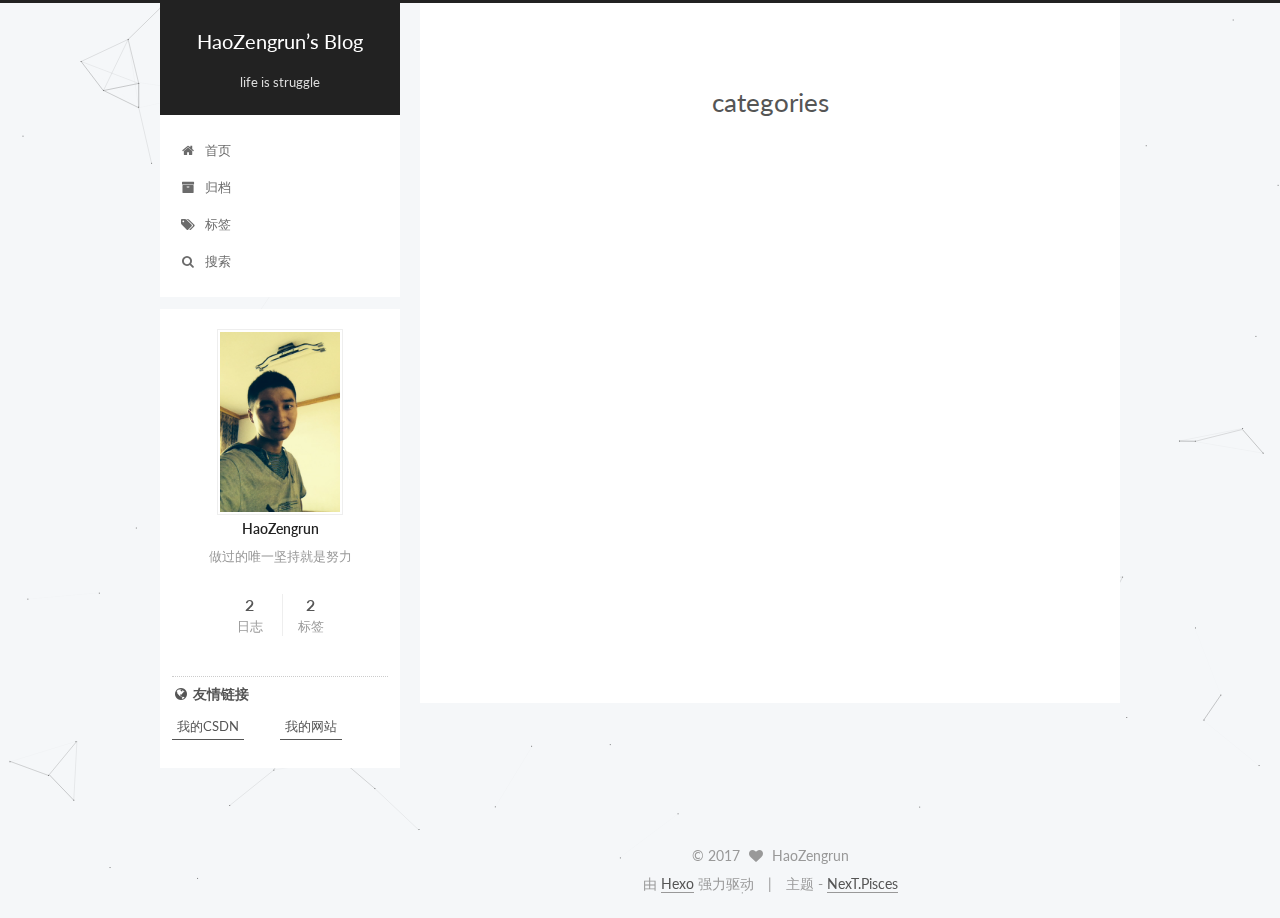
<file: categories/index.html>
<!doctype html>



  


<html class="theme-next pisces use-motion" lang="zh-Hans">
<head>
  <meta charset="UTF-8"/>
<meta http-equiv="X-UA-Compatible" content="IE=edge" />
<meta name="viewport" content="width=device-width, initial-scale=1, maximum-scale=1"/>









<meta http-equiv="Cache-Control" content="no-transform" />
<meta http-equiv="Cache-Control" content="no-siteapp" />















  
  
  <link href="/lib/fancybox/source/jquery.fancybox.css?v=2.1.5" rel="stylesheet" type="text/css" />




  
  
  
  

  
    
    
  

  

  

  

  

  
    
    
    <link href="//fonts.googleapis.com/css?family=Lato:300,300italic,400,400italic,700,700italic&subset=latin,latin-ext" rel="stylesheet" type="text/css">
  






<link href="/lib/font-awesome/css/font-awesome.min.css?v=4.6.2" rel="stylesheet" type="text/css" />

<link href="/css/main.css?v=5.1.1" rel="stylesheet" type="text/css" />


  <meta name="keywords" content="Hexo, NexT" />








  <link rel="shortcut icon" type="image/x-icon" href="/favicon.ico?v=5.1.1" />






<meta name="description" content="做过的唯一坚持就是努力">
<meta property="og:type" content="website">
<meta property="og:title" content="categories">
<meta property="og:url" content="http://yoursite.com/categories/index.html">
<meta property="og:site_name" content="HaoZengrun’s Blog">
<meta property="og:description" content="做过的唯一坚持就是努力">
<meta property="og:updated_time" content="2017-06-22T03:47:13.238Z">
<meta name="twitter:card" content="summary">
<meta name="twitter:title" content="categories">
<meta name="twitter:description" content="做过的唯一坚持就是努力">



<script type="text/javascript" id="hexo.configurations">
  var NexT = window.NexT || {};
  var CONFIG = {
    root: '/',
    scheme: 'Pisces',
    sidebar: {"position":"left","display":"post","offset":12,"offset_float":0,"b2t":false,"scrollpercent":false},
    fancybox: true,
    motion: true,
    duoshuo: {
      userId: '0',
      author: '博主'
    },
    algolia: {
      applicationID: '',
      apiKey: '',
      indexName: '',
      hits: {"per_page":10},
      labels: {"input_placeholder":"Search for Posts","hits_empty":"We didn't find any results for the search: ${query}","hits_stats":"${hits} results found in ${time} ms"}
    }
  };
</script>



  <link rel="canonical" href="http://yoursite.com/categories/"/>





  <title>categories | HaoZengrun’s Blog</title>
  





  <script type="text/javascript">
    var _hmt = _hmt || [];
    (function() {
      var hm = document.createElement("script");
      hm.src = "https://hm.baidu.com/hm.js?2f59a619bd8b25bf5ad0d19e77c47155";
      var s = document.getElementsByTagName("script")[0];
      s.parentNode.insertBefore(hm, s);
    })();
  </script>










</head>

<body itemscope itemtype="http://schema.org/WebPage" lang="zh-Hans">

  
  
    
  

  <div class="container sidebar-position-left page-post-detail ">
    <div class="headband"></div>

    <header id="header" class="header" itemscope itemtype="http://schema.org/WPHeader">
      <div class="header-inner"><div class="site-brand-wrapper">
  <div class="site-meta ">
    

    <div class="custom-logo-site-title">
      <a href="/"  class="brand" rel="start">
        <span class="logo-line-before"><i></i></span>
        <span class="site-title">HaoZengrun’s Blog</span>
        <span class="logo-line-after"><i></i></span>
      </a>
    </div>
      
        <p class="site-subtitle">life is struggle</p>
      
  </div>

  <div class="site-nav-toggle">
    <button>
      <span class="btn-bar"></span>
      <span class="btn-bar"></span>
      <span class="btn-bar"></span>
    </button>
  </div>
</div>

<nav class="site-nav">
  

  
    <ul id="menu" class="menu">
      
        
        <li class="menu-item menu-item-home">
          <a href="/" rel="section">
            
              <i class="menu-item-icon fa fa-fw fa-home"></i> <br />
            
            首页
          </a>
        </li>
      
        
        <li class="menu-item menu-item-archives">
          <a href="/archives/" rel="section">
            
              <i class="menu-item-icon fa fa-fw fa-archive"></i> <br />
            
            归档
          </a>
        </li>
      
        
        <li class="menu-item menu-item-tags">
          <a href="/tags/" rel="section">
            
              <i class="menu-item-icon fa fa-fw fa-tags"></i> <br />
            
            标签
          </a>
        </li>
      

      
        <li class="menu-item menu-item-search">
          
            <a href="javascript:;" class="popup-trigger">
          
            
              <i class="menu-item-icon fa fa-search fa-fw"></i> <br />
            
            搜索
          </a>
        </li>
      
    </ul>
  

  
    <div class="site-search">
      
  <div class="popup search-popup local-search-popup">
  <div class="local-search-header clearfix">
    <span class="search-icon">
      <i class="fa fa-search"></i>
    </span>
    <span class="popup-btn-close">
      <i class="fa fa-times-circle"></i>
    </span>
    <div class="local-search-input-wrapper">
      <input autocomplete="off"
             placeholder="搜索..." spellcheck="false"
             type="text" id="local-search-input">
    </div>
  </div>
  <div id="local-search-result"></div>
</div>



    </div>
  
</nav>



 </div>
    </header>

    <main id="main" class="main">
      <div class="main-inner">
        <div class="content-wrap">
          <div id="content" class="content">
            

  <div id="posts" class="posts-expand">
  <header class="post-header">

	<h1 class="post-title" itemprop="name headline">categories</h1>



</header>

    
    
      
    
  </div>


          </div>
          


          
  <div class="comments" id="comments">
    
      <div id="uyan_frame"></div>
    
  </div>


        </div>
        
          
  
  <div class="sidebar-toggle">
    <div class="sidebar-toggle-line-wrap">
      <span class="sidebar-toggle-line sidebar-toggle-line-first"></span>
      <span class="sidebar-toggle-line sidebar-toggle-line-middle"></span>
      <span class="sidebar-toggle-line sidebar-toggle-line-last"></span>
    </div>
  </div>

  <aside id="sidebar" class="sidebar">
    <div class="sidebar-inner">

      

      

      <section class="site-overview sidebar-panel sidebar-panel-active">
        <div class="site-author motion-element" itemprop="author" itemscope itemtype="http://schema.org/Person">
          <img class="site-author-image" itemprop="image"
               src="/images/v1.0.0/me.png"
               alt="HaoZengrun" />
          <p class="site-author-name" itemprop="name">HaoZengrun</p>
           
              <p class="site-description motion-element" itemprop="description">做过的唯一坚持就是努力</p>
          
        </div>
        <nav class="site-state motion-element">

          
            <div class="site-state-item site-state-posts">
              <a href="/archives/">
                <span class="site-state-item-count">2</span>
                <span class="site-state-item-name">日志</span>
              </a>
            </div>
          

          

          
            
            
            <div class="site-state-item site-state-tags">
              <a href="/tags/index.html">
                <span class="site-state-item-count">2</span>
                <span class="site-state-item-name">标签</span>
              </a>
            </div>
          

        </nav>

        

        <div class="links-of-author motion-element">
          
        </div>

        
        

        
        
          <div class="links-of-blogroll motion-element links-of-blogroll-inline">
            <div class="links-of-blogroll-title">
              <i class="fa  fa-fw fa-globe"></i>
              友情链接
            </div>
            <ul class="links-of-blogroll-list">
              
                <li class="links-of-blogroll-item">
                  <a href="http://my.csdn.net/my/mycsdn" title="我的CSDN" target="_blank">我的CSDN</a>
                </li>
              
                <li class="links-of-blogroll-item">
                  <a href="1.hrero.applinzi.com" title="我的网站" target="_blank">我的网站</a>
                </li>
              
            </ul>
          </div>
        

        


      </section>

      

      

    </div>
  </aside>


        
      </div>
    </main>

    <footer id="footer" class="footer">
      <div class="footer-inner">
        <div class="copyright" >
  
  &copy; 
  <span itemprop="copyrightYear">2017</span>
  <span class="with-love">
    <i class="fa fa-heart"></i>
  </span>
  <span class="author" itemprop="copyrightHolder">HaoZengrun</span>
</div>


<div class="powered-by">
  由 <a class="theme-link" href="https://hexo.io">Hexo</a> 强力驱动
</div>

<div class="theme-info">
  主题 -
  <a class="theme-link" href="https://github.com/iissnan/hexo-theme-next">
    NexT.Pisces
  </a>
</div>


        

        
      </div>
    </footer>

    
      <div class="back-to-top">
        <i class="fa fa-arrow-up"></i>
        
      </div>
    

  </div>

  

<script type="text/javascript">
  if (Object.prototype.toString.call(window.Promise) !== '[object Function]') {
    window.Promise = null;
  }
</script>









  


  











  
  <script type="text/javascript" src="/lib/jquery/index.js?v=2.1.3"></script>

  
  <script type="text/javascript" src="/lib/fastclick/lib/fastclick.min.js?v=1.0.6"></script>

  
  <script type="text/javascript" src="/lib/jquery_lazyload/jquery.lazyload.js?v=1.9.7"></script>

  
  <script type="text/javascript" src="/lib/velocity/velocity.min.js?v=1.2.1"></script>

  
  <script type="text/javascript" src="/lib/velocity/velocity.ui.min.js?v=1.2.1"></script>

  
  <script type="text/javascript" src="/lib/fancybox/source/jquery.fancybox.pack.js?v=2.1.5"></script>

  
  <script type="text/javascript" src="/lib/canvas-nest/canvas-nest.min.js"></script>


  


  <script type="text/javascript" src="/js/src/utils.js?v=5.1.1"></script>

  <script type="text/javascript" src="/js/src/motion.js?v=5.1.1"></script>



  
  


  <script type="text/javascript" src="/js/src/affix.js?v=5.1.1"></script>

  <script type="text/javascript" src="/js/src/schemes/pisces.js?v=5.1.1"></script>



  
    <script type="text/javascript" src="/js/src/scrollspy.js?v=5.1.1"></script>
<script type="text/javascript" src="/js/src/post-details.js?v=5.1.1"></script>

  

  


  <script type="text/javascript" src="/js/src/bootstrap.js?v=5.1.1"></script>



  


  




	





  





  
    

    
      <!-- UY BEGIN -->
      <script type="text/javascript" src="http://v2.uyan.cc/code/uyan.js?uid=2135758"></script>
      <!-- UY END -->
    
  





  






  

  <script type="text/javascript">
    // Popup Window;
    var isfetched = false;
    var isXml = true;
    // Search DB path;
    var search_path = "search.xml";
    if (search_path.length === 0) {
      search_path = "search.xml";
    } else if (/json$/i.test(search_path)) {
      isXml = false;
    }
    var path = "/" + search_path;
    // monitor main search box;

    var onPopupClose = function (e) {
      $('.popup').hide();
      $('#local-search-input').val('');
      $('.search-result-list').remove();
      $('#no-result').remove();
      $(".local-search-pop-overlay").remove();
      $('body').css('overflow', '');
    }

    function proceedsearch() {
      $("body")
        .append('<div class="search-popup-overlay local-search-pop-overlay"></div>')
        .css('overflow', 'hidden');
      $('.search-popup-overlay').click(onPopupClose);
      $('.popup').toggle();
      var $localSearchInput = $('#local-search-input');
      $localSearchInput.attr("autocapitalize", "none");
      $localSearchInput.attr("autocorrect", "off");
      $localSearchInput.focus();
    }

    // search function;
    var searchFunc = function(path, search_id, content_id) {
      'use strict';

      // start loading animation
      $("body")
        .append('<div class="search-popup-overlay local-search-pop-overlay">' +
          '<div id="search-loading-icon">' +
          '<i class="fa fa-spinner fa-pulse fa-5x fa-fw"></i>' +
          '</div>' +
          '</div>')
        .css('overflow', 'hidden');
      $("#search-loading-icon").css('margin', '20% auto 0 auto').css('text-align', 'center');

      $.ajax({
        url: path,
        dataType: isXml ? "xml" : "json",
        async: true,
        success: function(res) {
          // get the contents from search data
          isfetched = true;
          $('.popup').detach().appendTo('.header-inner');
          var datas = isXml ? $("entry", res).map(function() {
            return {
              title: $("title", this).text(),
              content: $("content",this).text(),
              url: $("url" , this).text()
            };
          }).get() : res;
          var input = document.getElementById(search_id);
          var resultContent = document.getElementById(content_id);
          var inputEventFunction = function() {
            var searchText = input.value.trim().toLowerCase();
            var keywords = searchText.split(/[\s\-]+/);
            if (keywords.length > 1) {
              keywords.push(searchText);
            }
            var resultItems = [];
            if (searchText.length > 0) {
              // perform local searching
              datas.forEach(function(data) {
                var isMatch = false;
                var hitCount = 0;
                var searchTextCount = 0;
                var title = data.title.trim();
                var titleInLowerCase = title.toLowerCase();
                var content = data.content.trim().replace(/<[^>]+>/g,"");
                var contentInLowerCase = content.toLowerCase();
                var articleUrl = decodeURIComponent(data.url);
                var indexOfTitle = [];
                var indexOfContent = [];
                // only match articles with not empty titles
                if(title != '') {
                  keywords.forEach(function(keyword) {
                    function getIndexByWord(word, text, caseSensitive) {
                      var wordLen = word.length;
                      if (wordLen === 0) {
                        return [];
                      }
                      var startPosition = 0, position = [], index = [];
                      if (!caseSensitive) {
                        text = text.toLowerCase();
                        word = word.toLowerCase();
                      }
                      while ((position = text.indexOf(word, startPosition)) > -1) {
                        index.push({position: position, word: word});
                        startPosition = position + wordLen;
                      }
                      return index;
                    }

                    indexOfTitle = indexOfTitle.concat(getIndexByWord(keyword, titleInLowerCase, false));
                    indexOfContent = indexOfContent.concat(getIndexByWord(keyword, contentInLowerCase, false));
                  });
                  if (indexOfTitle.length > 0 || indexOfContent.length > 0) {
                    isMatch = true;
                    hitCount = indexOfTitle.length + indexOfContent.length;
                  }
                }

                // show search results

                if (isMatch) {
                  // sort index by position of keyword

                  [indexOfTitle, indexOfContent].forEach(function (index) {
                    index.sort(function (itemLeft, itemRight) {
                      if (itemRight.position !== itemLeft.position) {
                        return itemRight.position - itemLeft.position;
                      } else {
                        return itemLeft.word.length - itemRight.word.length;
                      }
                    });
                  });

                  // merge hits into slices

                  function mergeIntoSlice(text, start, end, index) {
                    var item = index[index.length - 1];
                    var position = item.position;
                    var word = item.word;
                    var hits = [];
                    var searchTextCountInSlice = 0;
                    while (position + word.length <= end && index.length != 0) {
                      if (word === searchText) {
                        searchTextCountInSlice++;
                      }
                      hits.push({position: position, length: word.length});
                      var wordEnd = position + word.length;

                      // move to next position of hit

                      index.pop();
                      while (index.length != 0) {
                        item = index[index.length - 1];
                        position = item.position;
                        word = item.word;
                        if (wordEnd > position) {
                          index.pop();
                        } else {
                          break;
                        }
                      }
                    }
                    searchTextCount += searchTextCountInSlice;
                    return {
                      hits: hits,
                      start: start,
                      end: end,
                      searchTextCount: searchTextCountInSlice
                    };
                  }

                  var slicesOfTitle = [];
                  if (indexOfTitle.length != 0) {
                    slicesOfTitle.push(mergeIntoSlice(title, 0, title.length, indexOfTitle));
                  }

                  var slicesOfContent = [];
                  while (indexOfContent.length != 0) {
                    var item = indexOfContent[indexOfContent.length - 1];
                    var position = item.position;
                    var word = item.word;
                    // cut out 100 characters
                    var start = position - 20;
                    var end = position + 80;
                    if(start < 0){
                      start = 0;
                    }
                    if (end < position + word.length) {
                      end = position + word.length;
                    }
                    if(end > content.length){
                      end = content.length;
                    }
                    slicesOfContent.push(mergeIntoSlice(content, start, end, indexOfContent));
                  }

                  // sort slices in content by search text's count and hits' count

                  slicesOfContent.sort(function (sliceLeft, sliceRight) {
                    if (sliceLeft.searchTextCount !== sliceRight.searchTextCount) {
                      return sliceRight.searchTextCount - sliceLeft.searchTextCount;
                    } else if (sliceLeft.hits.length !== sliceRight.hits.length) {
                      return sliceRight.hits.length - sliceLeft.hits.length;
                    } else {
                      return sliceLeft.start - sliceRight.start;
                    }
                  });

                  // select top N slices in content

                  var upperBound = parseInt('1');
                  if (upperBound >= 0) {
                    slicesOfContent = slicesOfContent.slice(0, upperBound);
                  }

                  // highlight title and content

                  function highlightKeyword(text, slice) {
                    var result = '';
                    var prevEnd = slice.start;
                    slice.hits.forEach(function (hit) {
                      result += text.substring(prevEnd, hit.position);
                      var end = hit.position + hit.length;
                      result += '<b class="search-keyword">' + text.substring(hit.position, end) + '</b>';
                      prevEnd = end;
                    });
                    result += text.substring(prevEnd, slice.end);
                    return result;
                  }

                  var resultItem = '';

                  if (slicesOfTitle.length != 0) {
                    resultItem += "<li><a href='" + articleUrl + "' class='search-result-title'>" + highlightKeyword(title, slicesOfTitle[0]) + "</a>";
                  } else {
                    resultItem += "<li><a href='" + articleUrl + "' class='search-result-title'>" + title + "</a>";
                  }

                  slicesOfContent.forEach(function (slice) {
                    resultItem += "<a href='" + articleUrl + "'>" +
                      "<p class=\"search-result\">" + highlightKeyword(content, slice) +
                      "...</p>" + "</a>";
                  });

                  resultItem += "</li>";
                  resultItems.push({
                    item: resultItem,
                    searchTextCount: searchTextCount,
                    hitCount: hitCount,
                    id: resultItems.length
                  });
                }
              })
            };
            if (keywords.length === 1 && keywords[0] === "") {
              resultContent.innerHTML = '<div id="no-result"><i class="fa fa-search fa-5x" /></div>'
            } else if (resultItems.length === 0) {
              resultContent.innerHTML = '<div id="no-result"><i class="fa fa-frown-o fa-5x" /></div>'
            } else {
              resultItems.sort(function (resultLeft, resultRight) {
                if (resultLeft.searchTextCount !== resultRight.searchTextCount) {
                  return resultRight.searchTextCount - resultLeft.searchTextCount;
                } else if (resultLeft.hitCount !== resultRight.hitCount) {
                  return resultRight.hitCount - resultLeft.hitCount;
                } else {
                  return resultRight.id - resultLeft.id;
                }
              });
              var searchResultList = '<ul class=\"search-result-list\">';
              resultItems.forEach(function (result) {
                searchResultList += result.item;
              })
              searchResultList += "</ul>";
              resultContent.innerHTML = searchResultList;
            }
          }

          if ('auto' === 'auto') {
            input.addEventListener('input', inputEventFunction);
          } else {
            $('.search-icon').click(inputEventFunction);
            input.addEventListener('keypress', function (event) {
              if (event.keyCode === 13) {
                inputEventFunction();
              }
            });
          }

          // remove loading animation
          $(".local-search-pop-overlay").remove();
          $('body').css('overflow', '');

          proceedsearch();
        }
      });
    }

    // handle and trigger popup window;
    $('.popup-trigger').click(function(e) {
      e.stopPropagation();
      if (isfetched === false) {
        searchFunc(path, 'local-search-input', 'local-search-result');
      } else {
        proceedsearch();
      };
    });

    $('.popup-btn-close').click(onPopupClose);
    $('.popup').click(function(e){
      e.stopPropagation();
    });
    $(document).on('keyup', function (event) {
      var shouldDismissSearchPopup = event.which === 27 &&
        $('.search-popup').is(':visible');
      if (shouldDismissSearchPopup) {
        onPopupClose();
      }
    });
  </script>





  

  
  <script src="https://cdn1.lncld.net/static/js/av-core-mini-0.6.1.js"></script>
  <script>AV.initialize("0UGtE289mveRSoecFDp04BeE-gzGzoHsz", "czIJkdfu6S59EtgHR3HGuW0S");</script>
  <script>
    function showTime(Counter) {
      var query = new AV.Query(Counter);
      var entries = [];
      var $visitors = $(".leancloud_visitors");

      $visitors.each(function () {
        entries.push( $(this).attr("id").trim() );
      });

      query.containedIn('url', entries);
      query.find()
        .done(function (results) {
          var COUNT_CONTAINER_REF = '.leancloud-visitors-count';

          if (results.length === 0) {
            $visitors.find(COUNT_CONTAINER_REF).text(0);
            return;
          }

          for (var i = 0; i < results.length; i++) {
            var item = results[i];
            var url = item.get('url');
            var time = item.get('time');
            var element = document.getElementById(url);

            $(element).find(COUNT_CONTAINER_REF).text(time);
          }
          for(var i = 0; i < entries.length; i++) {
            var url = entries[i];
            var element = document.getElementById(url);
            var countSpan = $(element).find(COUNT_CONTAINER_REF);
            if( countSpan.text() == '') {
              countSpan.text(0);
            }
          }
        })
        .fail(function (object, error) {
          console.log("Error: " + error.code + " " + error.message);
        });
    }

    function addCount(Counter) {
      var $visitors = $(".leancloud_visitors");
      var url = $visitors.attr('id').trim();
      var title = $visitors.attr('data-flag-title').trim();
      var query = new AV.Query(Counter);

      query.equalTo("url", url);
      query.find({
        success: function(results) {
          if (results.length > 0) {
            var counter = results[0];
            counter.fetchWhenSave(true);
            counter.increment("time");
            counter.save(null, {
              success: function(counter) {
                var $element = $(document.getElementById(url));
                $element.find('.leancloud-visitors-count').text(counter.get('time'));
              },
              error: function(counter, error) {
                console.log('Failed to save Visitor num, with error message: ' + error.message);
              }
            });
          } else {
            var newcounter = new Counter();
            /* Set ACL */
            var acl = new AV.ACL();
            acl.setPublicReadAccess(true);
            acl.setPublicWriteAccess(true);
            newcounter.setACL(acl);
            /* End Set ACL */
            newcounter.set("title", title);
            newcounter.set("url", url);
            newcounter.set("time", 1);
            newcounter.save(null, {
              success: function(newcounter) {
                var $element = $(document.getElementById(url));
                $element.find('.leancloud-visitors-count').text(newcounter.get('time'));
              },
              error: function(newcounter, error) {
                console.log('Failed to create');
              }
            });
          }
        },
        error: function(error) {
          console.log('Error:' + error.code + " " + error.message);
        }
      });
    }

    $(function() {
      var Counter = AV.Object.extend("Counter");
      if ($('.leancloud_visitors').length == 1) {
        addCount(Counter);
      } else if ($('.post-title-link').length > 1) {
        showTime(Counter);
      }
    });
  </script>



  

  

  

  

  

</body>
</html>
</file>
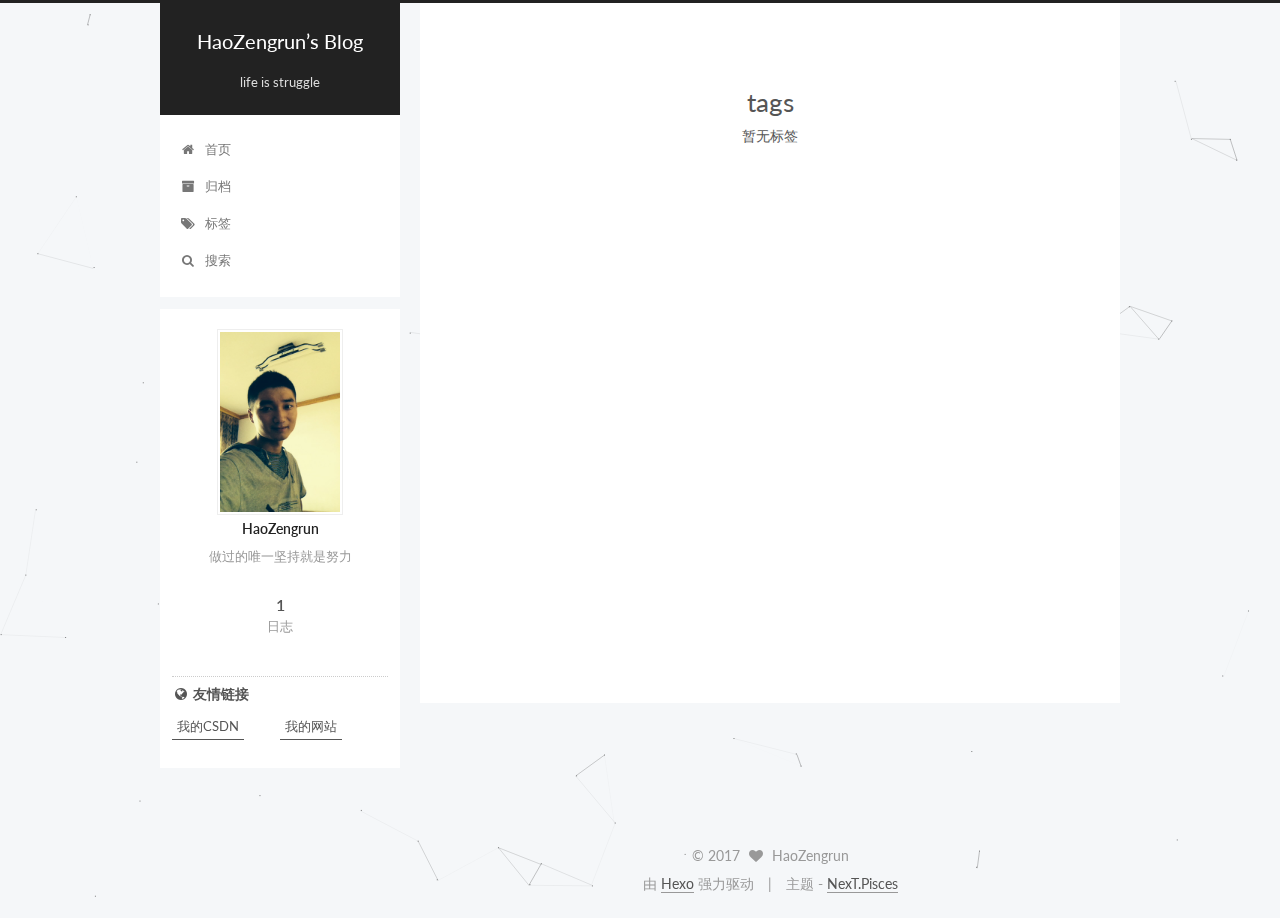
<file: tags/index.html>
<!doctype html>



  


<html class="theme-next pisces use-motion" lang="zh-Hans">
<head>
  <meta charset="UTF-8"/>
<meta http-equiv="X-UA-Compatible" content="IE=edge" />
<meta name="viewport" content="width=device-width, initial-scale=1, maximum-scale=1"/>









<meta http-equiv="Cache-Control" content="no-transform" />
<meta http-equiv="Cache-Control" content="no-siteapp" />















  
  
  <link href="/lib/fancybox/source/jquery.fancybox.css?v=2.1.5" rel="stylesheet" type="text/css" />




  
  
  
  

  
    
    
  

  

  

  

  

  
    
    
    <link href="//fonts.googleapis.com/css?family=Lato:300,300italic,400,400italic,700,700italic&subset=latin,latin-ext" rel="stylesheet" type="text/css">
  






<link href="/lib/font-awesome/css/font-awesome.min.css?v=4.6.2" rel="stylesheet" type="text/css" />

<link href="/css/main.css?v=5.1.1" rel="stylesheet" type="text/css" />


  <meta name="keywords" content="Hexo, NexT" />








  <link rel="shortcut icon" type="image/x-icon" href="/favicon.ico?v=5.1.1" />






<meta name="description" content="做过的唯一坚持就是努力">
<meta property="og:type" content="website">
<meta property="og:title" content="tags">
<meta property="og:url" content="http://yoursite.com/tags/index.html">
<meta property="og:site_name" content="HaoZengrun’s Blog">
<meta property="og:description" content="做过的唯一坚持就是努力">
<meta property="og:updated_time" content="2017-06-22T03:49:16.928Z">
<meta name="twitter:card" content="summary">
<meta name="twitter:title" content="tags">
<meta name="twitter:description" content="做过的唯一坚持就是努力">



<script type="text/javascript" id="hexo.configurations">
  var NexT = window.NexT || {};
  var CONFIG = {
    root: '/',
    scheme: 'Pisces',
    sidebar: {"position":"left","display":"post","offset":12,"offset_float":0,"b2t":false,"scrollpercent":false},
    fancybox: true,
    motion: true,
    duoshuo: {
      userId: '0',
      author: '博主'
    },
    algolia: {
      applicationID: '',
      apiKey: '',
      indexName: '',
      hits: {"per_page":10},
      labels: {"input_placeholder":"Search for Posts","hits_empty":"We didn't find any results for the search: ${query}","hits_stats":"${hits} results found in ${time} ms"}
    }
  };
</script>



  <link rel="canonical" href="http://yoursite.com/tags/"/>





  <title>tags | HaoZengrun’s Blog</title>
  





  <script type="text/javascript">
    var _hmt = _hmt || [];
    (function() {
      var hm = document.createElement("script");
      hm.src = "https://hm.baidu.com/hm.js?2f59a619bd8b25bf5ad0d19e77c47155";
      var s = document.getElementsByTagName("script")[0];
      s.parentNode.insertBefore(hm, s);
    })();
  </script>










</head>

<body itemscope itemtype="http://schema.org/WebPage" lang="zh-Hans">

  
  
    
  

  <div class="container sidebar-position-left page-post-detail ">
    <div class="headband"></div>

    <header id="header" class="header" itemscope itemtype="http://schema.org/WPHeader">
      <div class="header-inner"><div class="site-brand-wrapper">
  <div class="site-meta ">
    

    <div class="custom-logo-site-title">
      <a href="/"  class="brand" rel="start">
        <span class="logo-line-before"><i></i></span>
        <span class="site-title">HaoZengrun’s Blog</span>
        <span class="logo-line-after"><i></i></span>
      </a>
    </div>
      
        <p class="site-subtitle">life is struggle</p>
      
  </div>

  <div class="site-nav-toggle">
    <button>
      <span class="btn-bar"></span>
      <span class="btn-bar"></span>
      <span class="btn-bar"></span>
    </button>
  </div>
</div>

<nav class="site-nav">
  

  
    <ul id="menu" class="menu">
      
        
        <li class="menu-item menu-item-home">
          <a href="/" rel="section">
            
              <i class="menu-item-icon fa fa-fw fa-home"></i> <br />
            
            首页
          </a>
        </li>
      
        
        <li class="menu-item menu-item-archives">
          <a href="/archives/" rel="section">
            
              <i class="menu-item-icon fa fa-fw fa-archive"></i> <br />
            
            归档
          </a>
        </li>
      
        
        <li class="menu-item menu-item-tags">
          <a href="/tags/" rel="section">
            
              <i class="menu-item-icon fa fa-fw fa-tags"></i> <br />
            
            标签
          </a>
        </li>
      

      
        <li class="menu-item menu-item-search">
          
            <a href="javascript:;" class="popup-trigger">
          
            
              <i class="menu-item-icon fa fa-search fa-fw"></i> <br />
            
            搜索
          </a>
        </li>
      
    </ul>
  

  
    <div class="site-search">
      
  <div class="popup search-popup local-search-popup">
  <div class="local-search-header clearfix">
    <span class="search-icon">
      <i class="fa fa-search"></i>
    </span>
    <span class="popup-btn-close">
      <i class="fa fa-times-circle"></i>
    </span>
    <div class="local-search-input-wrapper">
      <input autocomplete="off"
             placeholder="搜索..." spellcheck="false"
             type="text" id="local-search-input">
    </div>
  </div>
  <div id="local-search-result"></div>
</div>



    </div>
  
</nav>



 </div>
    </header>

    <main id="main" class="main">
      <div class="main-inner">
        <div class="content-wrap">
          <div id="content" class="content">
            

  <div id="posts" class="posts-expand">
  <header class="post-header">

	<h1 class="post-title" itemprop="name headline">tags</h1>



</header>

    
    
      <div class="tag-cloud">
        <div class="tag-cloud-title">
            暂无标签
        </div>
        <div class="tag-cloud-tags">
          
        </div>
      </div>
    
  </div>


          </div>
          


          
  <div class="comments" id="comments">
    
      <div id="uyan_frame"></div>
    
  </div>


        </div>
        
          
  
  <div class="sidebar-toggle">
    <div class="sidebar-toggle-line-wrap">
      <span class="sidebar-toggle-line sidebar-toggle-line-first"></span>
      <span class="sidebar-toggle-line sidebar-toggle-line-middle"></span>
      <span class="sidebar-toggle-line sidebar-toggle-line-last"></span>
    </div>
  </div>

  <aside id="sidebar" class="sidebar">
    <div class="sidebar-inner">

      

      

      <section class="site-overview sidebar-panel sidebar-panel-active">
        <div class="site-author motion-element" itemprop="author" itemscope itemtype="http://schema.org/Person">
          <img class="site-author-image" itemprop="image"
               src="/images/v1.0.0/me.png"
               alt="HaoZengrun" />
          <p class="site-author-name" itemprop="name">HaoZengrun</p>
           
              <p class="site-description motion-element" itemprop="description">做过的唯一坚持就是努力</p>
          
        </div>
        <nav class="site-state motion-element">

          
            <div class="site-state-item site-state-posts">
              <a href="/archives/">
                <span class="site-state-item-count">1</span>
                <span class="site-state-item-name">日志</span>
              </a>
            </div>
          

          

          

        </nav>

        

        <div class="links-of-author motion-element">
          
        </div>

        
        

        
        
          <div class="links-of-blogroll motion-element links-of-blogroll-inline">
            <div class="links-of-blogroll-title">
              <i class="fa  fa-fw fa-globe"></i>
              友情链接
            </div>
            <ul class="links-of-blogroll-list">
              
                <li class="links-of-blogroll-item">
                  <a href="http://my.csdn.net/my/mycsdn" title="我的CSDN" target="_blank">我的CSDN</a>
                </li>
              
                <li class="links-of-blogroll-item">
                  <a href="1.hrero.applinzi.com" title="我的网站" target="_blank">我的网站</a>
                </li>
              
            </ul>
          </div>
        

        


      </section>

      

      

    </div>
  </aside>


        
      </div>
    </main>

    <footer id="footer" class="footer">
      <div class="footer-inner">
        <div class="copyright" >
  
  &copy; 
  <span itemprop="copyrightYear">2017</span>
  <span class="with-love">
    <i class="fa fa-heart"></i>
  </span>
  <span class="author" itemprop="copyrightHolder">HaoZengrun</span>
</div>


<div class="powered-by">
  由 <a class="theme-link" href="https://hexo.io">Hexo</a> 强力驱动
</div>

<div class="theme-info">
  主题 -
  <a class="theme-link" href="https://github.com/iissnan/hexo-theme-next">
    NexT.Pisces
  </a>
</div>


        

        
      </div>
    </footer>

    
      <div class="back-to-top">
        <i class="fa fa-arrow-up"></i>
        
      </div>
    

  </div>

  

<script type="text/javascript">
  if (Object.prototype.toString.call(window.Promise) !== '[object Function]') {
    window.Promise = null;
  }
</script>









  


  











  
  <script type="text/javascript" src="/lib/jquery/index.js?v=2.1.3"></script>

  
  <script type="text/javascript" src="/lib/fastclick/lib/fastclick.min.js?v=1.0.6"></script>

  
  <script type="text/javascript" src="/lib/jquery_lazyload/jquery.lazyload.js?v=1.9.7"></script>

  
  <script type="text/javascript" src="/lib/velocity/velocity.min.js?v=1.2.1"></script>

  
  <script type="text/javascript" src="/lib/velocity/velocity.ui.min.js?v=1.2.1"></script>

  
  <script type="text/javascript" src="/lib/fancybox/source/jquery.fancybox.pack.js?v=2.1.5"></script>

  
  <script type="text/javascript" src="/lib/canvas-nest/canvas-nest.min.js"></script>


  


  <script type="text/javascript" src="/js/src/utils.js?v=5.1.1"></script>

  <script type="text/javascript" src="/js/src/motion.js?v=5.1.1"></script>



  
  


  <script type="text/javascript" src="/js/src/affix.js?v=5.1.1"></script>

  <script type="text/javascript" src="/js/src/schemes/pisces.js?v=5.1.1"></script>



  
    <script type="text/javascript" src="/js/src/scrollspy.js?v=5.1.1"></script>
<script type="text/javascript" src="/js/src/post-details.js?v=5.1.1"></script>

  

  


  <script type="text/javascript" src="/js/src/bootstrap.js?v=5.1.1"></script>



  


  




	





  





  
    

    
      <!-- UY BEGIN -->
      <script type="text/javascript" src="http://v2.uyan.cc/code/uyan.js?uid=2135758"></script>
      <!-- UY END -->
    
  





  






  

  <script type="text/javascript">
    // Popup Window;
    var isfetched = false;
    var isXml = true;
    // Search DB path;
    var search_path = "search.xml";
    if (search_path.length === 0) {
      search_path = "search.xml";
    } else if (/json$/i.test(search_path)) {
      isXml = false;
    }
    var path = "/" + search_path;
    // monitor main search box;

    var onPopupClose = function (e) {
      $('.popup').hide();
      $('#local-search-input').val('');
      $('.search-result-list').remove();
      $('#no-result').remove();
      $(".local-search-pop-overlay").remove();
      $('body').css('overflow', '');
    }

    function proceedsearch() {
      $("body")
        .append('<div class="search-popup-overlay local-search-pop-overlay"></div>')
        .css('overflow', 'hidden');
      $('.search-popup-overlay').click(onPopupClose);
      $('.popup').toggle();
      var $localSearchInput = $('#local-search-input');
      $localSearchInput.attr("autocapitalize", "none");
      $localSearchInput.attr("autocorrect", "off");
      $localSearchInput.focus();
    }

    // search function;
    var searchFunc = function(path, search_id, content_id) {
      'use strict';

      // start loading animation
      $("body")
        .append('<div class="search-popup-overlay local-search-pop-overlay">' +
          '<div id="search-loading-icon">' +
          '<i class="fa fa-spinner fa-pulse fa-5x fa-fw"></i>' +
          '</div>' +
          '</div>')
        .css('overflow', 'hidden');
      $("#search-loading-icon").css('margin', '20% auto 0 auto').css('text-align', 'center');

      $.ajax({
        url: path,
        dataType: isXml ? "xml" : "json",
        async: true,
        success: function(res) {
          // get the contents from search data
          isfetched = true;
          $('.popup').detach().appendTo('.header-inner');
          var datas = isXml ? $("entry", res).map(function() {
            return {
              title: $("title", this).text(),
              content: $("content",this).text(),
              url: $("url" , this).text()
            };
          }).get() : res;
          var input = document.getElementById(search_id);
          var resultContent = document.getElementById(content_id);
          var inputEventFunction = function() {
            var searchText = input.value.trim().toLowerCase();
            var keywords = searchText.split(/[\s\-]+/);
            if (keywords.length > 1) {
              keywords.push(searchText);
            }
            var resultItems = [];
            if (searchText.length > 0) {
              // perform local searching
              datas.forEach(function(data) {
                var isMatch = false;
                var hitCount = 0;
                var searchTextCount = 0;
                var title = data.title.trim();
                var titleInLowerCase = title.toLowerCase();
                var content = data.content.trim().replace(/<[^>]+>/g,"");
                var contentInLowerCase = content.toLowerCase();
                var articleUrl = decodeURIComponent(data.url);
                var indexOfTitle = [];
                var indexOfContent = [];
                // only match articles with not empty titles
                if(title != '') {
                  keywords.forEach(function(keyword) {
                    function getIndexByWord(word, text, caseSensitive) {
                      var wordLen = word.length;
                      if (wordLen === 0) {
                        return [];
                      }
                      var startPosition = 0, position = [], index = [];
                      if (!caseSensitive) {
                        text = text.toLowerCase();
                        word = word.toLowerCase();
                      }
                      while ((position = text.indexOf(word, startPosition)) > -1) {
                        index.push({position: position, word: word});
                        startPosition = position + wordLen;
                      }
                      return index;
                    }

                    indexOfTitle = indexOfTitle.concat(getIndexByWord(keyword, titleInLowerCase, false));
                    indexOfContent = indexOfContent.concat(getIndexByWord(keyword, contentInLowerCase, false));
                  });
                  if (indexOfTitle.length > 0 || indexOfContent.length > 0) {
                    isMatch = true;
                    hitCount = indexOfTitle.length + indexOfContent.length;
                  }
                }

                // show search results

                if (isMatch) {
                  // sort index by position of keyword

                  [indexOfTitle, indexOfContent].forEach(function (index) {
                    index.sort(function (itemLeft, itemRight) {
                      if (itemRight.position !== itemLeft.position) {
                        return itemRight.position - itemLeft.position;
                      } else {
                        return itemLeft.word.length - itemRight.word.length;
                      }
                    });
                  });

                  // merge hits into slices

                  function mergeIntoSlice(text, start, end, index) {
                    var item = index[index.length - 1];
                    var position = item.position;
                    var word = item.word;
                    var hits = [];
                    var searchTextCountInSlice = 0;
                    while (position + word.length <= end && index.length != 0) {
                      if (word === searchText) {
                        searchTextCountInSlice++;
                      }
                      hits.push({position: position, length: word.length});
                      var wordEnd = position + word.length;

                      // move to next position of hit

                      index.pop();
                      while (index.length != 0) {
                        item = index[index.length - 1];
                        position = item.position;
                        word = item.word;
                        if (wordEnd > position) {
                          index.pop();
                        } else {
                          break;
                        }
                      }
                    }
                    searchTextCount += searchTextCountInSlice;
                    return {
                      hits: hits,
                      start: start,
                      end: end,
                      searchTextCount: searchTextCountInSlice
                    };
                  }

                  var slicesOfTitle = [];
                  if (indexOfTitle.length != 0) {
                    slicesOfTitle.push(mergeIntoSlice(title, 0, title.length, indexOfTitle));
                  }

                  var slicesOfContent = [];
                  while (indexOfContent.length != 0) {
                    var item = indexOfContent[indexOfContent.length - 1];
                    var position = item.position;
                    var word = item.word;
                    // cut out 100 characters
                    var start = position - 20;
                    var end = position + 80;
                    if(start < 0){
                      start = 0;
                    }
                    if (end < position + word.length) {
                      end = position + word.length;
                    }
                    if(end > content.length){
                      end = content.length;
                    }
                    slicesOfContent.push(mergeIntoSlice(content, start, end, indexOfContent));
                  }

                  // sort slices in content by search text's count and hits' count

                  slicesOfContent.sort(function (sliceLeft, sliceRight) {
                    if (sliceLeft.searchTextCount !== sliceRight.searchTextCount) {
                      return sliceRight.searchTextCount - sliceLeft.searchTextCount;
                    } else if (sliceLeft.hits.length !== sliceRight.hits.length) {
                      return sliceRight.hits.length - sliceLeft.hits.length;
                    } else {
                      return sliceLeft.start - sliceRight.start;
                    }
                  });

                  // select top N slices in content

                  var upperBound = parseInt('1');
                  if (upperBound >= 0) {
                    slicesOfContent = slicesOfContent.slice(0, upperBound);
                  }

                  // highlight title and content

                  function highlightKeyword(text, slice) {
                    var result = '';
                    var prevEnd = slice.start;
                    slice.hits.forEach(function (hit) {
                      result += text.substring(prevEnd, hit.position);
                      var end = hit.position + hit.length;
                      result += '<b class="search-keyword">' + text.substring(hit.position, end) + '</b>';
                      prevEnd = end;
                    });
                    result += text.substring(prevEnd, slice.end);
                    return result;
                  }

                  var resultItem = '';

                  if (slicesOfTitle.length != 0) {
                    resultItem += "<li><a href='" + articleUrl + "' class='search-result-title'>" + highlightKeyword(title, slicesOfTitle[0]) + "</a>";
                  } else {
                    resultItem += "<li><a href='" + articleUrl + "' class='search-result-title'>" + title + "</a>";
                  }

                  slicesOfContent.forEach(function (slice) {
                    resultItem += "<a href='" + articleUrl + "'>" +
                      "<p class=\"search-result\">" + highlightKeyword(content, slice) +
                      "...</p>" + "</a>";
                  });

                  resultItem += "</li>";
                  resultItems.push({
                    item: resultItem,
                    searchTextCount: searchTextCount,
                    hitCount: hitCount,
                    id: resultItems.length
                  });
                }
              })
            };
            if (keywords.length === 1 && keywords[0] === "") {
              resultContent.innerHTML = '<div id="no-result"><i class="fa fa-search fa-5x" /></div>'
            } else if (resultItems.length === 0) {
              resultContent.innerHTML = '<div id="no-result"><i class="fa fa-frown-o fa-5x" /></div>'
            } else {
              resultItems.sort(function (resultLeft, resultRight) {
                if (resultLeft.searchTextCount !== resultRight.searchTextCount) {
                  return resultRight.searchTextCount - resultLeft.searchTextCount;
                } else if (resultLeft.hitCount !== resultRight.hitCount) {
                  return resultRight.hitCount - resultLeft.hitCount;
                } else {
                  return resultRight.id - resultLeft.id;
                }
              });
              var searchResultList = '<ul class=\"search-result-list\">';
              resultItems.forEach(function (result) {
                searchResultList += result.item;
              })
              searchResultList += "</ul>";
              resultContent.innerHTML = searchResultList;
            }
          }

          if ('auto' === 'auto') {
            input.addEventListener('input', inputEventFunction);
          } else {
            $('.search-icon').click(inputEventFunction);
            input.addEventListener('keypress', function (event) {
              if (event.keyCode === 13) {
                inputEventFunction();
              }
            });
          }

          // remove loading animation
          $(".local-search-pop-overlay").remove();
          $('body').css('overflow', '');

          proceedsearch();
        }
      });
    }

    // handle and trigger popup window;
    $('.popup-trigger').click(function(e) {
      e.stopPropagation();
      if (isfetched === false) {
        searchFunc(path, 'local-search-input', 'local-search-result');
      } else {
        proceedsearch();
      };
    });

    $('.popup-btn-close').click(onPopupClose);
    $('.popup').click(function(e){
      e.stopPropagation();
    });
    $(document).on('keyup', function (event) {
      var shouldDismissSearchPopup = event.which === 27 &&
        $('.search-popup').is(':visible');
      if (shouldDismissSearchPopup) {
        onPopupClose();
      }
    });
  </script>





  

  

  

  

  

  

</body>
</html>
</file>
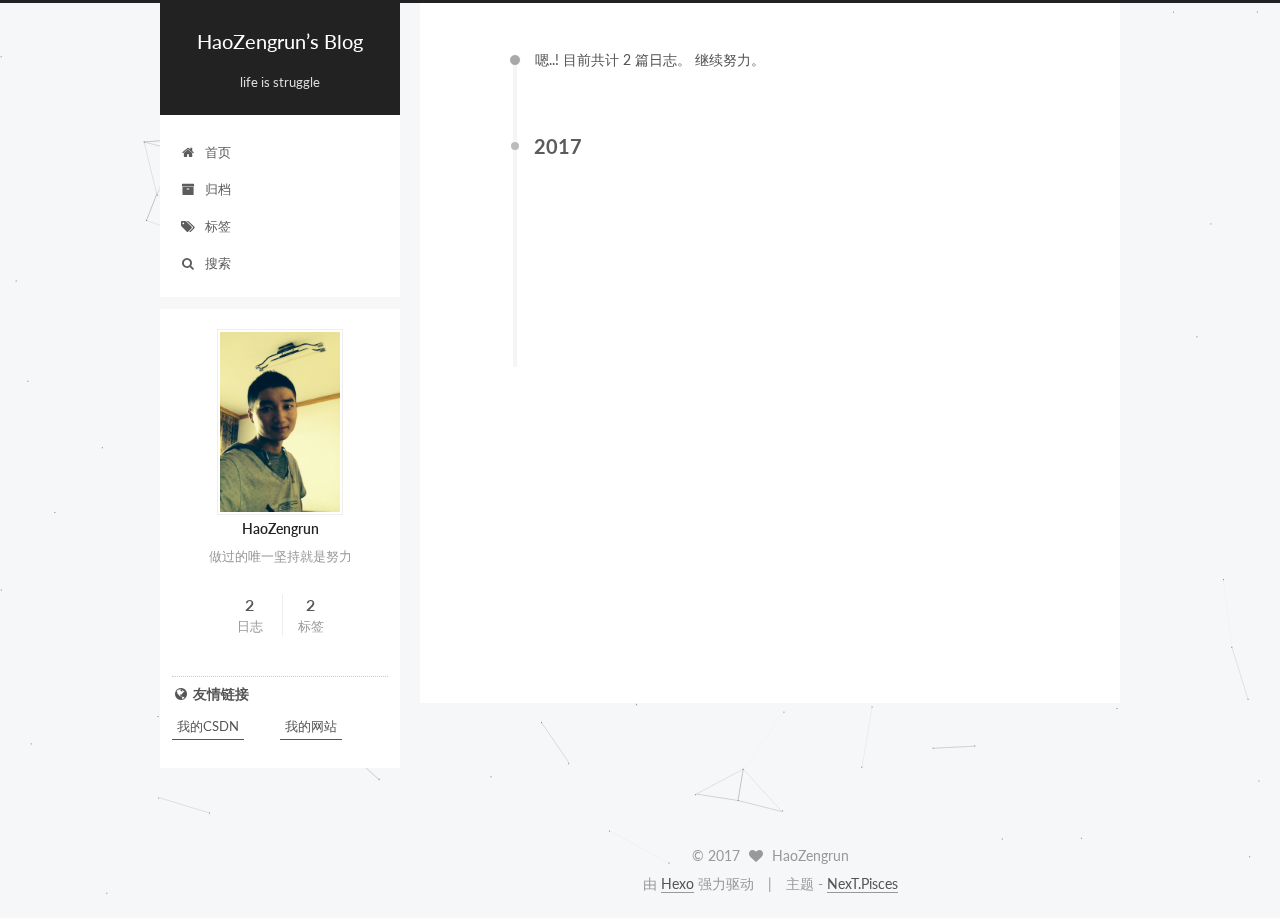
<file: archives/2017/index.html>
<!doctype html>



  


<html class="theme-next pisces use-motion" lang="zh-Hans">
<head>
  <meta charset="UTF-8"/>
<meta http-equiv="X-UA-Compatible" content="IE=edge" />
<meta name="viewport" content="width=device-width, initial-scale=1, maximum-scale=1"/>









<meta http-equiv="Cache-Control" content="no-transform" />
<meta http-equiv="Cache-Control" content="no-siteapp" />















  
  
  <link href="/lib/fancybox/source/jquery.fancybox.css?v=2.1.5" rel="stylesheet" type="text/css" />




  
  
  
  

  
    
    
  

  

  

  

  

  
    
    
    <link href="//fonts.googleapis.com/css?family=Lato:300,300italic,400,400italic,700,700italic&subset=latin,latin-ext" rel="stylesheet" type="text/css">
  






<link href="/lib/font-awesome/css/font-awesome.min.css?v=4.6.2" rel="stylesheet" type="text/css" />

<link href="/css/main.css?v=5.1.1" rel="stylesheet" type="text/css" />


  <meta name="keywords" content="Hexo, NexT" />








  <link rel="shortcut icon" type="image/x-icon" href="/favicon.ico?v=5.1.1" />






<meta name="description" content="做过的唯一坚持就是努力">
<meta property="og:type" content="website">
<meta property="og:title" content="HaoZengrun’s Blog">
<meta property="og:url" content="http://yoursite.com/archives/2017/index.html">
<meta property="og:site_name" content="HaoZengrun’s Blog">
<meta property="og:description" content="做过的唯一坚持就是努力">
<meta name="twitter:card" content="summary">
<meta name="twitter:title" content="HaoZengrun’s Blog">
<meta name="twitter:description" content="做过的唯一坚持就是努力">



<script type="text/javascript" id="hexo.configurations">
  var NexT = window.NexT || {};
  var CONFIG = {
    root: '/',
    scheme: 'Pisces',
    sidebar: {"position":"left","display":"post","offset":12,"offset_float":0,"b2t":false,"scrollpercent":false},
    fancybox: true,
    motion: true,
    duoshuo: {
      userId: '0',
      author: '博主'
    },
    algolia: {
      applicationID: '',
      apiKey: '',
      indexName: '',
      hits: {"per_page":10},
      labels: {"input_placeholder":"Search for Posts","hits_empty":"We didn't find any results for the search: ${query}","hits_stats":"${hits} results found in ${time} ms"}
    }
  };
</script>



  <link rel="canonical" href="http://yoursite.com/archives/2017/"/>





  <title>归档 | HaoZengrun’s Blog</title>
  





  <script type="text/javascript">
    var _hmt = _hmt || [];
    (function() {
      var hm = document.createElement("script");
      hm.src = "https://hm.baidu.com/hm.js?2f59a619bd8b25bf5ad0d19e77c47155";
      var s = document.getElementsByTagName("script")[0];
      s.parentNode.insertBefore(hm, s);
    })();
  </script>










</head>

<body itemscope itemtype="http://schema.org/WebPage" lang="zh-Hans">

  
  
    
  

  <div class="container sidebar-position-left  page-archive  ">
    <div class="headband"></div>

    <header id="header" class="header" itemscope itemtype="http://schema.org/WPHeader">
      <div class="header-inner"><div class="site-brand-wrapper">
  <div class="site-meta ">
    

    <div class="custom-logo-site-title">
      <a href="/"  class="brand" rel="start">
        <span class="logo-line-before"><i></i></span>
        <span class="site-title">HaoZengrun’s Blog</span>
        <span class="logo-line-after"><i></i></span>
      </a>
    </div>
      
        <p class="site-subtitle">life is struggle</p>
      
  </div>

  <div class="site-nav-toggle">
    <button>
      <span class="btn-bar"></span>
      <span class="btn-bar"></span>
      <span class="btn-bar"></span>
    </button>
  </div>
</div>

<nav class="site-nav">
  

  
    <ul id="menu" class="menu">
      
        
        <li class="menu-item menu-item-home">
          <a href="/" rel="section">
            
              <i class="menu-item-icon fa fa-fw fa-home"></i> <br />
            
            首页
          </a>
        </li>
      
        
        <li class="menu-item menu-item-archives">
          <a href="/archives/" rel="section">
            
              <i class="menu-item-icon fa fa-fw fa-archive"></i> <br />
            
            归档
          </a>
        </li>
      
        
        <li class="menu-item menu-item-tags">
          <a href="/tags/" rel="section">
            
              <i class="menu-item-icon fa fa-fw fa-tags"></i> <br />
            
            标签
          </a>
        </li>
      

      
        <li class="menu-item menu-item-search">
          
            <a href="javascript:;" class="popup-trigger">
          
            
              <i class="menu-item-icon fa fa-search fa-fw"></i> <br />
            
            搜索
          </a>
        </li>
      
    </ul>
  

  
    <div class="site-search">
      
  <div class="popup search-popup local-search-popup">
  <div class="local-search-header clearfix">
    <span class="search-icon">
      <i class="fa fa-search"></i>
    </span>
    <span class="popup-btn-close">
      <i class="fa fa-times-circle"></i>
    </span>
    <div class="local-search-input-wrapper">
      <input autocomplete="off"
             placeholder="搜索..." spellcheck="false"
             type="text" id="local-search-input">
    </div>
  </div>
  <div id="local-search-result"></div>
</div>



    </div>
  
</nav>



 </div>
    </header>

    <main id="main" class="main">
      <div class="main-inner">
        <div class="content-wrap">
          <div id="content" class="content">
            

  <section id="posts" class="posts-collapse">
    <span class="archive-move-on"></span>

    <span class="archive-page-counter">
      
      
      
        
      
      嗯..! 目前共计 2 篇日志。 继续努力。
    </span>

    

      
      
      

      
        
        <div class="collection-title">
          <h2 class="archive-year motion-element" id="archive-year-2017">2017</h2>
        </div>
      
      

      

  <article class="post post-type-normal" itemscope itemtype="http://schema.org/Article">
    <header class="post-header">

      <h2 class="post-title">
        
            <a class="post-title-link" href="/2017/06/23/firstblog/" itemprop="url">
              
                <span itemprop="name">我的第一篇博客</span>
              
            </a>
        
      </h2>

      <div class="post-meta">
        <time class="post-time" itemprop="dateCreated"
              datetime="2017-06-23T10:46:58+08:00"
              content="2017-06-23" >
          06-23
        </time>
      </div>

    </header>
  </article>



    

      
      
      

      
      

      

  <article class="post post-type-normal" itemscope itemtype="http://schema.org/Article">
    <header class="post-header">

      <h2 class="post-title">
        
            <a class="post-title-link" href="/2017/06/21/hello-world/" itemprop="url">
              
                <span itemprop="name">Hello World</span>
              
            </a>
        
      </h2>

      <div class="post-meta">
        <time class="post-time" itemprop="dateCreated"
              datetime="2017-06-21T16:51:30+08:00"
              content="2017-06-21" >
          06-21
        </time>
      </div>

    </header>
  </article>



    

  </section>

  



          </div>
          


          

        </div>
        
          
  
  <div class="sidebar-toggle">
    <div class="sidebar-toggle-line-wrap">
      <span class="sidebar-toggle-line sidebar-toggle-line-first"></span>
      <span class="sidebar-toggle-line sidebar-toggle-line-middle"></span>
      <span class="sidebar-toggle-line sidebar-toggle-line-last"></span>
    </div>
  </div>

  <aside id="sidebar" class="sidebar">
    <div class="sidebar-inner">

      

      

      <section class="site-overview sidebar-panel sidebar-panel-active">
        <div class="site-author motion-element" itemprop="author" itemscope itemtype="http://schema.org/Person">
          <img class="site-author-image" itemprop="image"
               src="/images/v1.0.0/me.png"
               alt="HaoZengrun" />
          <p class="site-author-name" itemprop="name">HaoZengrun</p>
           
              <p class="site-description motion-element" itemprop="description">做过的唯一坚持就是努力</p>
          
        </div>
        <nav class="site-state motion-element">

          
            <div class="site-state-item site-state-posts">
              <a href="/archives/">
                <span class="site-state-item-count">2</span>
                <span class="site-state-item-name">日志</span>
              </a>
            </div>
          

          

          
            
            
            <div class="site-state-item site-state-tags">
              <a href="/tags/index.html">
                <span class="site-state-item-count">2</span>
                <span class="site-state-item-name">标签</span>
              </a>
            </div>
          

        </nav>

        

        <div class="links-of-author motion-element">
          
        </div>

        
        

        
        
          <div class="links-of-blogroll motion-element links-of-blogroll-inline">
            <div class="links-of-blogroll-title">
              <i class="fa  fa-fw fa-globe"></i>
              友情链接
            </div>
            <ul class="links-of-blogroll-list">
              
                <li class="links-of-blogroll-item">
                  <a href="http://my.csdn.net/my/mycsdn" title="我的CSDN" target="_blank">我的CSDN</a>
                </li>
              
                <li class="links-of-blogroll-item">
                  <a href="1.hrero.applinzi.com" title="我的网站" target="_blank">我的网站</a>
                </li>
              
            </ul>
          </div>
        

        


      </section>

      

      

    </div>
  </aside>


        
      </div>
    </main>

    <footer id="footer" class="footer">
      <div class="footer-inner">
        <div class="copyright" >
  
  &copy; 
  <span itemprop="copyrightYear">2017</span>
  <span class="with-love">
    <i class="fa fa-heart"></i>
  </span>
  <span class="author" itemprop="copyrightHolder">HaoZengrun</span>
</div>


<div class="powered-by">
  由 <a class="theme-link" href="https://hexo.io">Hexo</a> 强力驱动
</div>

<div class="theme-info">
  主题 -
  <a class="theme-link" href="https://github.com/iissnan/hexo-theme-next">
    NexT.Pisces
  </a>
</div>


        

        
      </div>
    </footer>

    
      <div class="back-to-top">
        <i class="fa fa-arrow-up"></i>
        
      </div>
    

  </div>

  

<script type="text/javascript">
  if (Object.prototype.toString.call(window.Promise) !== '[object Function]') {
    window.Promise = null;
  }
</script>









  


  











  
  <script type="text/javascript" src="/lib/jquery/index.js?v=2.1.3"></script>

  
  <script type="text/javascript" src="/lib/fastclick/lib/fastclick.min.js?v=1.0.6"></script>

  
  <script type="text/javascript" src="/lib/jquery_lazyload/jquery.lazyload.js?v=1.9.7"></script>

  
  <script type="text/javascript" src="/lib/velocity/velocity.min.js?v=1.2.1"></script>

  
  <script type="text/javascript" src="/lib/velocity/velocity.ui.min.js?v=1.2.1"></script>

  
  <script type="text/javascript" src="/lib/fancybox/source/jquery.fancybox.pack.js?v=2.1.5"></script>

  
  <script type="text/javascript" src="/lib/canvas-nest/canvas-nest.min.js"></script>


  


  <script type="text/javascript" src="/js/src/utils.js?v=5.1.1"></script>

  <script type="text/javascript" src="/js/src/motion.js?v=5.1.1"></script>



  
  


  <script type="text/javascript" src="/js/src/affix.js?v=5.1.1"></script>

  <script type="text/javascript" src="/js/src/schemes/pisces.js?v=5.1.1"></script>



  
  
    <script type="text/javascript" id="motion.page.archive">
      $('.archive-year').velocity('transition.slideLeftIn');
    </script>
  


  


  <script type="text/javascript" src="/js/src/bootstrap.js?v=5.1.1"></script>



  


  




	





  





  
    

    
  





  






  

  <script type="text/javascript">
    // Popup Window;
    var isfetched = false;
    var isXml = true;
    // Search DB path;
    var search_path = "search.xml";
    if (search_path.length === 0) {
      search_path = "search.xml";
    } else if (/json$/i.test(search_path)) {
      isXml = false;
    }
    var path = "/" + search_path;
    // monitor main search box;

    var onPopupClose = function (e) {
      $('.popup').hide();
      $('#local-search-input').val('');
      $('.search-result-list').remove();
      $('#no-result').remove();
      $(".local-search-pop-overlay").remove();
      $('body').css('overflow', '');
    }

    function proceedsearch() {
      $("body")
        .append('<div class="search-popup-overlay local-search-pop-overlay"></div>')
        .css('overflow', 'hidden');
      $('.search-popup-overlay').click(onPopupClose);
      $('.popup').toggle();
      var $localSearchInput = $('#local-search-input');
      $localSearchInput.attr("autocapitalize", "none");
      $localSearchInput.attr("autocorrect", "off");
      $localSearchInput.focus();
    }

    // search function;
    var searchFunc = function(path, search_id, content_id) {
      'use strict';

      // start loading animation
      $("body")
        .append('<div class="search-popup-overlay local-search-pop-overlay">' +
          '<div id="search-loading-icon">' +
          '<i class="fa fa-spinner fa-pulse fa-5x fa-fw"></i>' +
          '</div>' +
          '</div>')
        .css('overflow', 'hidden');
      $("#search-loading-icon").css('margin', '20% auto 0 auto').css('text-align', 'center');

      $.ajax({
        url: path,
        dataType: isXml ? "xml" : "json",
        async: true,
        success: function(res) {
          // get the contents from search data
          isfetched = true;
          $('.popup').detach().appendTo('.header-inner');
          var datas = isXml ? $("entry", res).map(function() {
            return {
              title: $("title", this).text(),
              content: $("content",this).text(),
              url: $("url" , this).text()
            };
          }).get() : res;
          var input = document.getElementById(search_id);
          var resultContent = document.getElementById(content_id);
          var inputEventFunction = function() {
            var searchText = input.value.trim().toLowerCase();
            var keywords = searchText.split(/[\s\-]+/);
            if (keywords.length > 1) {
              keywords.push(searchText);
            }
            var resultItems = [];
            if (searchText.length > 0) {
              // perform local searching
              datas.forEach(function(data) {
                var isMatch = false;
                var hitCount = 0;
                var searchTextCount = 0;
                var title = data.title.trim();
                var titleInLowerCase = title.toLowerCase();
                var content = data.content.trim().replace(/<[^>]+>/g,"");
                var contentInLowerCase = content.toLowerCase();
                var articleUrl = decodeURIComponent(data.url);
                var indexOfTitle = [];
                var indexOfContent = [];
                // only match articles with not empty titles
                if(title != '') {
                  keywords.forEach(function(keyword) {
                    function getIndexByWord(word, text, caseSensitive) {
                      var wordLen = word.length;
                      if (wordLen === 0) {
                        return [];
                      }
                      var startPosition = 0, position = [], index = [];
                      if (!caseSensitive) {
                        text = text.toLowerCase();
                        word = word.toLowerCase();
                      }
                      while ((position = text.indexOf(word, startPosition)) > -1) {
                        index.push({position: position, word: word});
                        startPosition = position + wordLen;
                      }
                      return index;
                    }

                    indexOfTitle = indexOfTitle.concat(getIndexByWord(keyword, titleInLowerCase, false));
                    indexOfContent = indexOfContent.concat(getIndexByWord(keyword, contentInLowerCase, false));
                  });
                  if (indexOfTitle.length > 0 || indexOfContent.length > 0) {
                    isMatch = true;
                    hitCount = indexOfTitle.length + indexOfContent.length;
                  }
                }

                // show search results

                if (isMatch) {
                  // sort index by position of keyword

                  [indexOfTitle, indexOfContent].forEach(function (index) {
                    index.sort(function (itemLeft, itemRight) {
                      if (itemRight.position !== itemLeft.position) {
                        return itemRight.position - itemLeft.position;
                      } else {
                        return itemLeft.word.length - itemRight.word.length;
                      }
                    });
                  });

                  // merge hits into slices

                  function mergeIntoSlice(text, start, end, index) {
                    var item = index[index.length - 1];
                    var position = item.position;
                    var word = item.word;
                    var hits = [];
                    var searchTextCountInSlice = 0;
                    while (position + word.length <= end && index.length != 0) {
                      if (word === searchText) {
                        searchTextCountInSlice++;
                      }
                      hits.push({position: position, length: word.length});
                      var wordEnd = position + word.length;

                      // move to next position of hit

                      index.pop();
                      while (index.length != 0) {
                        item = index[index.length - 1];
                        position = item.position;
                        word = item.word;
                        if (wordEnd > position) {
                          index.pop();
                        } else {
                          break;
                        }
                      }
                    }
                    searchTextCount += searchTextCountInSlice;
                    return {
                      hits: hits,
                      start: start,
                      end: end,
                      searchTextCount: searchTextCountInSlice
                    };
                  }

                  var slicesOfTitle = [];
                  if (indexOfTitle.length != 0) {
                    slicesOfTitle.push(mergeIntoSlice(title, 0, title.length, indexOfTitle));
                  }

                  var slicesOfContent = [];
                  while (indexOfContent.length != 0) {
                    var item = indexOfContent[indexOfContent.length - 1];
                    var position = item.position;
                    var word = item.word;
                    // cut out 100 characters
                    var start = position - 20;
                    var end = position + 80;
                    if(start < 0){
                      start = 0;
                    }
                    if (end < position + word.length) {
                      end = position + word.length;
                    }
                    if(end > content.length){
                      end = content.length;
                    }
                    slicesOfContent.push(mergeIntoSlice(content, start, end, indexOfContent));
                  }

                  // sort slices in content by search text's count and hits' count

                  slicesOfContent.sort(function (sliceLeft, sliceRight) {
                    if (sliceLeft.searchTextCount !== sliceRight.searchTextCount) {
                      return sliceRight.searchTextCount - sliceLeft.searchTextCount;
                    } else if (sliceLeft.hits.length !== sliceRight.hits.length) {
                      return sliceRight.hits.length - sliceLeft.hits.length;
                    } else {
                      return sliceLeft.start - sliceRight.start;
                    }
                  });

                  // select top N slices in content

                  var upperBound = parseInt('1');
                  if (upperBound >= 0) {
                    slicesOfContent = slicesOfContent.slice(0, upperBound);
                  }

                  // highlight title and content

                  function highlightKeyword(text, slice) {
                    var result = '';
                    var prevEnd = slice.start;
                    slice.hits.forEach(function (hit) {
                      result += text.substring(prevEnd, hit.position);
                      var end = hit.position + hit.length;
                      result += '<b class="search-keyword">' + text.substring(hit.position, end) + '</b>';
                      prevEnd = end;
                    });
                    result += text.substring(prevEnd, slice.end);
                    return result;
                  }

                  var resultItem = '';

                  if (slicesOfTitle.length != 0) {
                    resultItem += "<li><a href='" + articleUrl + "' class='search-result-title'>" + highlightKeyword(title, slicesOfTitle[0]) + "</a>";
                  } else {
                    resultItem += "<li><a href='" + articleUrl + "' class='search-result-title'>" + title + "</a>";
                  }

                  slicesOfContent.forEach(function (slice) {
                    resultItem += "<a href='" + articleUrl + "'>" +
                      "<p class=\"search-result\">" + highlightKeyword(content, slice) +
                      "...</p>" + "</a>";
                  });

                  resultItem += "</li>";
                  resultItems.push({
                    item: resultItem,
                    searchTextCount: searchTextCount,
                    hitCount: hitCount,
                    id: resultItems.length
                  });
                }
              })
            };
            if (keywords.length === 1 && keywords[0] === "") {
              resultContent.innerHTML = '<div id="no-result"><i class="fa fa-search fa-5x" /></div>'
            } else if (resultItems.length === 0) {
              resultContent.innerHTML = '<div id="no-result"><i class="fa fa-frown-o fa-5x" /></div>'
            } else {
              resultItems.sort(function (resultLeft, resultRight) {
                if (resultLeft.searchTextCount !== resultRight.searchTextCount) {
                  return resultRight.searchTextCount - resultLeft.searchTextCount;
                } else if (resultLeft.hitCount !== resultRight.hitCount) {
                  return resultRight.hitCount - resultLeft.hitCount;
                } else {
                  return resultRight.id - resultLeft.id;
                }
              });
              var searchResultList = '<ul class=\"search-result-list\">';
              resultItems.forEach(function (result) {
                searchResultList += result.item;
              })
              searchResultList += "</ul>";
              resultContent.innerHTML = searchResultList;
            }
          }

          if ('auto' === 'auto') {
            input.addEventListener('input', inputEventFunction);
          } else {
            $('.search-icon').click(inputEventFunction);
            input.addEventListener('keypress', function (event) {
              if (event.keyCode === 13) {
                inputEventFunction();
              }
            });
          }

          // remove loading animation
          $(".local-search-pop-overlay").remove();
          $('body').css('overflow', '');

          proceedsearch();
        }
      });
    }

    // handle and trigger popup window;
    $('.popup-trigger').click(function(e) {
      e.stopPropagation();
      if (isfetched === false) {
        searchFunc(path, 'local-search-input', 'local-search-result');
      } else {
        proceedsearch();
      };
    });

    $('.popup-btn-close').click(onPopupClose);
    $('.popup').click(function(e){
      e.stopPropagation();
    });
    $(document).on('keyup', function (event) {
      var shouldDismissSearchPopup = event.which === 27 &&
        $('.search-popup').is(':visible');
      if (shouldDismissSearchPopup) {
        onPopupClose();
      }
    });
  </script>





  

  
  <script src="https://cdn1.lncld.net/static/js/av-core-mini-0.6.1.js"></script>
  <script>AV.initialize("0UGtE289mveRSoecFDp04BeE-gzGzoHsz", "czIJkdfu6S59EtgHR3HGuW0S");</script>
  <script>
    function showTime(Counter) {
      var query = new AV.Query(Counter);
      var entries = [];
      var $visitors = $(".leancloud_visitors");

      $visitors.each(function () {
        entries.push( $(this).attr("id").trim() );
      });

      query.containedIn('url', entries);
      query.find()
        .done(function (results) {
          var COUNT_CONTAINER_REF = '.leancloud-visitors-count';

          if (results.length === 0) {
            $visitors.find(COUNT_CONTAINER_REF).text(0);
            return;
          }

          for (var i = 0; i < results.length; i++) {
            var item = results[i];
            var url = item.get('url');
            var time = item.get('time');
            var element = document.getElementById(url);

            $(element).find(COUNT_CONTAINER_REF).text(time);
          }
          for(var i = 0; i < entries.length; i++) {
            var url = entries[i];
            var element = document.getElementById(url);
            var countSpan = $(element).find(COUNT_CONTAINER_REF);
            if( countSpan.text() == '') {
              countSpan.text(0);
            }
          }
        })
        .fail(function (object, error) {
          console.log("Error: " + error.code + " " + error.message);
        });
    }

    function addCount(Counter) {
      var $visitors = $(".leancloud_visitors");
      var url = $visitors.attr('id').trim();
      var title = $visitors.attr('data-flag-title').trim();
      var query = new AV.Query(Counter);

      query.equalTo("url", url);
      query.find({
        success: function(results) {
          if (results.length > 0) {
            var counter = results[0];
            counter.fetchWhenSave(true);
            counter.increment("time");
            counter.save(null, {
              success: function(counter) {
                var $element = $(document.getElementById(url));
                $element.find('.leancloud-visitors-count').text(counter.get('time'));
              },
              error: function(counter, error) {
                console.log('Failed to save Visitor num, with error message: ' + error.message);
              }
            });
          } else {
            var newcounter = new Counter();
            /* Set ACL */
            var acl = new AV.ACL();
            acl.setPublicReadAccess(true);
            acl.setPublicWriteAccess(true);
            newcounter.setACL(acl);
            /* End Set ACL */
            newcounter.set("title", title);
            newcounter.set("url", url);
            newcounter.set("time", 1);
            newcounter.save(null, {
              success: function(newcounter) {
                var $element = $(document.getElementById(url));
                $element.find('.leancloud-visitors-count').text(newcounter.get('time'));
              },
              error: function(newcounter, error) {
                console.log('Failed to create');
              }
            });
          }
        },
        error: function(error) {
          console.log('Error:' + error.code + " " + error.message);
        }
      });
    }

    $(function() {
      var Counter = AV.Object.extend("Counter");
      if ($('.leancloud_visitors').length == 1) {
        addCount(Counter);
      } else if ($('.post-title-link').length > 1) {
        showTime(Counter);
      }
    });
  </script>



  

  

  

  

  

</body>
</html>
</file>
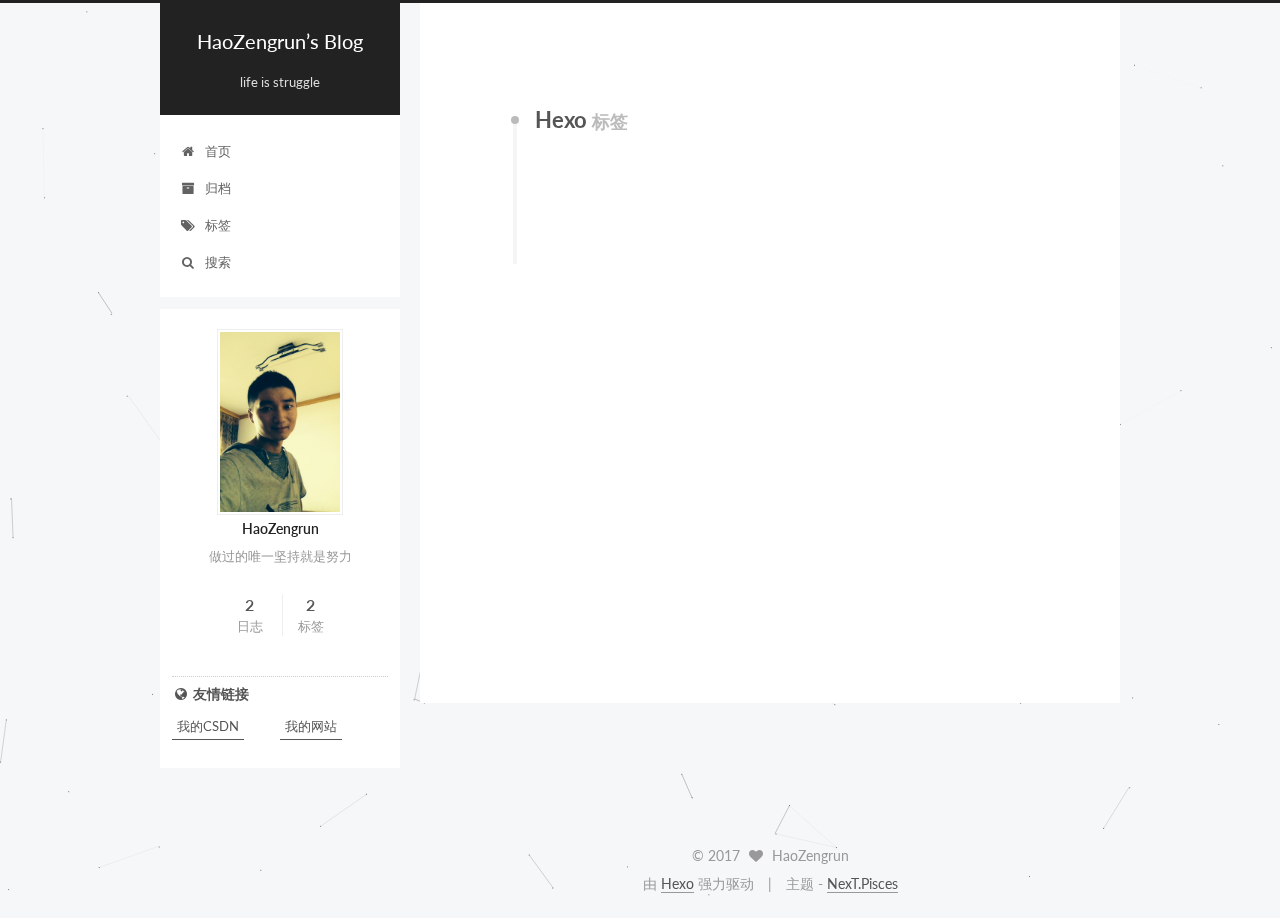
<file: tags/Hexo/index.html>
<!doctype html>



  


<html class="theme-next pisces use-motion" lang="zh-Hans">
<head>
  <meta charset="UTF-8"/>
<meta http-equiv="X-UA-Compatible" content="IE=edge" />
<meta name="viewport" content="width=device-width, initial-scale=1, maximum-scale=1"/>









<meta http-equiv="Cache-Control" content="no-transform" />
<meta http-equiv="Cache-Control" content="no-siteapp" />















  
  
  <link href="/lib/fancybox/source/jquery.fancybox.css?v=2.1.5" rel="stylesheet" type="text/css" />




  
  
  
  

  
    
    
  

  

  

  

  

  
    
    
    <link href="//fonts.googleapis.com/css?family=Lato:300,300italic,400,400italic,700,700italic&subset=latin,latin-ext" rel="stylesheet" type="text/css">
  






<link href="/lib/font-awesome/css/font-awesome.min.css?v=4.6.2" rel="stylesheet" type="text/css" />

<link href="/css/main.css?v=5.1.1" rel="stylesheet" type="text/css" />


  <meta name="keywords" content="Hexo, NexT" />








  <link rel="shortcut icon" type="image/x-icon" href="/favicon.ico?v=5.1.1" />






<meta name="description" content="做过的唯一坚持就是努力">
<meta property="og:type" content="website">
<meta property="og:title" content="HaoZengrun’s Blog">
<meta property="og:url" content="http://yoursite.com/tags/Hexo/index.html">
<meta property="og:site_name" content="HaoZengrun’s Blog">
<meta property="og:description" content="做过的唯一坚持就是努力">
<meta name="twitter:card" content="summary">
<meta name="twitter:title" content="HaoZengrun’s Blog">
<meta name="twitter:description" content="做过的唯一坚持就是努力">



<script type="text/javascript" id="hexo.configurations">
  var NexT = window.NexT || {};
  var CONFIG = {
    root: '/',
    scheme: 'Pisces',
    sidebar: {"position":"left","display":"post","offset":12,"offset_float":0,"b2t":false,"scrollpercent":false},
    fancybox: true,
    motion: true,
    duoshuo: {
      userId: '0',
      author: '博主'
    },
    algolia: {
      applicationID: '',
      apiKey: '',
      indexName: '',
      hits: {"per_page":10},
      labels: {"input_placeholder":"Search for Posts","hits_empty":"We didn't find any results for the search: ${query}","hits_stats":"${hits} results found in ${time} ms"}
    }
  };
</script>



  <link rel="canonical" href="http://yoursite.com/tags/Hexo/"/>





  <title>标签: Hexo | HaoZengrun’s Blog</title>
  





  <script type="text/javascript">
    var _hmt = _hmt || [];
    (function() {
      var hm = document.createElement("script");
      hm.src = "https://hm.baidu.com/hm.js?2f59a619bd8b25bf5ad0d19e77c47155";
      var s = document.getElementsByTagName("script")[0];
      s.parentNode.insertBefore(hm, s);
    })();
  </script>










</head>

<body itemscope itemtype="http://schema.org/WebPage" lang="zh-Hans">

  
  
    
  

  <div class="container sidebar-position-left  ">
    <div class="headband"></div>

    <header id="header" class="header" itemscope itemtype="http://schema.org/WPHeader">
      <div class="header-inner"><div class="site-brand-wrapper">
  <div class="site-meta ">
    

    <div class="custom-logo-site-title">
      <a href="/"  class="brand" rel="start">
        <span class="logo-line-before"><i></i></span>
        <span class="site-title">HaoZengrun’s Blog</span>
        <span class="logo-line-after"><i></i></span>
      </a>
    </div>
      
        <p class="site-subtitle">life is struggle</p>
      
  </div>

  <div class="site-nav-toggle">
    <button>
      <span class="btn-bar"></span>
      <span class="btn-bar"></span>
      <span class="btn-bar"></span>
    </button>
  </div>
</div>

<nav class="site-nav">
  

  
    <ul id="menu" class="menu">
      
        
        <li class="menu-item menu-item-home">
          <a href="/" rel="section">
            
              <i class="menu-item-icon fa fa-fw fa-home"></i> <br />
            
            首页
          </a>
        </li>
      
        
        <li class="menu-item menu-item-archives">
          <a href="/archives/" rel="section">
            
              <i class="menu-item-icon fa fa-fw fa-archive"></i> <br />
            
            归档
          </a>
        </li>
      
        
        <li class="menu-item menu-item-tags">
          <a href="/tags/" rel="section">
            
              <i class="menu-item-icon fa fa-fw fa-tags"></i> <br />
            
            标签
          </a>
        </li>
      

      
        <li class="menu-item menu-item-search">
          
            <a href="javascript:;" class="popup-trigger">
          
            
              <i class="menu-item-icon fa fa-search fa-fw"></i> <br />
            
            搜索
          </a>
        </li>
      
    </ul>
  

  
    <div class="site-search">
      
  <div class="popup search-popup local-search-popup">
  <div class="local-search-header clearfix">
    <span class="search-icon">
      <i class="fa fa-search"></i>
    </span>
    <span class="popup-btn-close">
      <i class="fa fa-times-circle"></i>
    </span>
    <div class="local-search-input-wrapper">
      <input autocomplete="off"
             placeholder="搜索..." spellcheck="false"
             type="text" id="local-search-input">
    </div>
  </div>
  <div id="local-search-result"></div>
</div>



    </div>
  
</nav>



 </div>
    </header>

    <main id="main" class="main">
      <div class="main-inner">
        <div class="content-wrap">
          <div id="content" class="content">
            

  <div id="posts" class="posts-collapse">
    <div class="collection-title">
      <h1>Hexo<small>标签</small>
      </h1>
    </div>

    
      

  <article class="post post-type-normal" itemscope itemtype="http://schema.org/Article">
    <header class="post-header">

      <h2 class="post-title">
        
            <a class="post-title-link" href="/2017/06/21/hello-world/" itemprop="url">
              
                <span itemprop="name">Hello World</span>
              
            </a>
        
      </h2>

      <div class="post-meta">
        <time class="post-time" itemprop="dateCreated"
              datetime="2017-06-21T16:51:30+08:00"
              content="2017-06-21" >
          06-21
        </time>
      </div>

    </header>
  </article>


    
  </div>

  


          </div>
          


          

        </div>
        
          
  
  <div class="sidebar-toggle">
    <div class="sidebar-toggle-line-wrap">
      <span class="sidebar-toggle-line sidebar-toggle-line-first"></span>
      <span class="sidebar-toggle-line sidebar-toggle-line-middle"></span>
      <span class="sidebar-toggle-line sidebar-toggle-line-last"></span>
    </div>
  </div>

  <aside id="sidebar" class="sidebar">
    <div class="sidebar-inner">

      

      

      <section class="site-overview sidebar-panel sidebar-panel-active">
        <div class="site-author motion-element" itemprop="author" itemscope itemtype="http://schema.org/Person">
          <img class="site-author-image" itemprop="image"
               src="/images/v1.0.0/me.png"
               alt="HaoZengrun" />
          <p class="site-author-name" itemprop="name">HaoZengrun</p>
           
              <p class="site-description motion-element" itemprop="description">做过的唯一坚持就是努力</p>
          
        </div>
        <nav class="site-state motion-element">

          
            <div class="site-state-item site-state-posts">
              <a href="/archives/">
                <span class="site-state-item-count">2</span>
                <span class="site-state-item-name">日志</span>
              </a>
            </div>
          

          

          
            
            
            <div class="site-state-item site-state-tags">
              <a href="/tags/index.html">
                <span class="site-state-item-count">2</span>
                <span class="site-state-item-name">标签</span>
              </a>
            </div>
          

        </nav>

        

        <div class="links-of-author motion-element">
          
        </div>

        
        

        
        
          <div class="links-of-blogroll motion-element links-of-blogroll-inline">
            <div class="links-of-blogroll-title">
              <i class="fa  fa-fw fa-globe"></i>
              友情链接
            </div>
            <ul class="links-of-blogroll-list">
              
                <li class="links-of-blogroll-item">
                  <a href="http://my.csdn.net/my/mycsdn" title="我的CSDN" target="_blank">我的CSDN</a>
                </li>
              
                <li class="links-of-blogroll-item">
                  <a href="1.hrero.applinzi.com" title="我的网站" target="_blank">我的网站</a>
                </li>
              
            </ul>
          </div>
        

        


      </section>

      

      

    </div>
  </aside>


        
      </div>
    </main>

    <footer id="footer" class="footer">
      <div class="footer-inner">
        <div class="copyright" >
  
  &copy; 
  <span itemprop="copyrightYear">2017</span>
  <span class="with-love">
    <i class="fa fa-heart"></i>
  </span>
  <span class="author" itemprop="copyrightHolder">HaoZengrun</span>
</div>


<div class="powered-by">
  由 <a class="theme-link" href="https://hexo.io">Hexo</a> 强力驱动
</div>

<div class="theme-info">
  主题 -
  <a class="theme-link" href="https://github.com/iissnan/hexo-theme-next">
    NexT.Pisces
  </a>
</div>


        

        
      </div>
    </footer>

    
      <div class="back-to-top">
        <i class="fa fa-arrow-up"></i>
        
      </div>
    

  </div>

  

<script type="text/javascript">
  if (Object.prototype.toString.call(window.Promise) !== '[object Function]') {
    window.Promise = null;
  }
</script>









  


  











  
  <script type="text/javascript" src="/lib/jquery/index.js?v=2.1.3"></script>

  
  <script type="text/javascript" src="/lib/fastclick/lib/fastclick.min.js?v=1.0.6"></script>

  
  <script type="text/javascript" src="/lib/jquery_lazyload/jquery.lazyload.js?v=1.9.7"></script>

  
  <script type="text/javascript" src="/lib/velocity/velocity.min.js?v=1.2.1"></script>

  
  <script type="text/javascript" src="/lib/velocity/velocity.ui.min.js?v=1.2.1"></script>

  
  <script type="text/javascript" src="/lib/fancybox/source/jquery.fancybox.pack.js?v=2.1.5"></script>

  
  <script type="text/javascript" src="/lib/canvas-nest/canvas-nest.min.js"></script>


  


  <script type="text/javascript" src="/js/src/utils.js?v=5.1.1"></script>

  <script type="text/javascript" src="/js/src/motion.js?v=5.1.1"></script>



  
  


  <script type="text/javascript" src="/js/src/affix.js?v=5.1.1"></script>

  <script type="text/javascript" src="/js/src/schemes/pisces.js?v=5.1.1"></script>



  
    <script type="text/javascript" src="/js/src/scrollspy.js?v=5.1.1"></script>
<script type="text/javascript" src="/js/src/post-details.js?v=5.1.1"></script>

  

  


  <script type="text/javascript" src="/js/src/bootstrap.js?v=5.1.1"></script>



  


  




	





  





  
    

    
  





  






  

  <script type="text/javascript">
    // Popup Window;
    var isfetched = false;
    var isXml = true;
    // Search DB path;
    var search_path = "search.xml";
    if (search_path.length === 0) {
      search_path = "search.xml";
    } else if (/json$/i.test(search_path)) {
      isXml = false;
    }
    var path = "/" + search_path;
    // monitor main search box;

    var onPopupClose = function (e) {
      $('.popup').hide();
      $('#local-search-input').val('');
      $('.search-result-list').remove();
      $('#no-result').remove();
      $(".local-search-pop-overlay").remove();
      $('body').css('overflow', '');
    }

    function proceedsearch() {
      $("body")
        .append('<div class="search-popup-overlay local-search-pop-overlay"></div>')
        .css('overflow', 'hidden');
      $('.search-popup-overlay').click(onPopupClose);
      $('.popup').toggle();
      var $localSearchInput = $('#local-search-input');
      $localSearchInput.attr("autocapitalize", "none");
      $localSearchInput.attr("autocorrect", "off");
      $localSearchInput.focus();
    }

    // search function;
    var searchFunc = function(path, search_id, content_id) {
      'use strict';

      // start loading animation
      $("body")
        .append('<div class="search-popup-overlay local-search-pop-overlay">' +
          '<div id="search-loading-icon">' +
          '<i class="fa fa-spinner fa-pulse fa-5x fa-fw"></i>' +
          '</div>' +
          '</div>')
        .css('overflow', 'hidden');
      $("#search-loading-icon").css('margin', '20% auto 0 auto').css('text-align', 'center');

      $.ajax({
        url: path,
        dataType: isXml ? "xml" : "json",
        async: true,
        success: function(res) {
          // get the contents from search data
          isfetched = true;
          $('.popup').detach().appendTo('.header-inner');
          var datas = isXml ? $("entry", res).map(function() {
            return {
              title: $("title", this).text(),
              content: $("content",this).text(),
              url: $("url" , this).text()
            };
          }).get() : res;
          var input = document.getElementById(search_id);
          var resultContent = document.getElementById(content_id);
          var inputEventFunction = function() {
            var searchText = input.value.trim().toLowerCase();
            var keywords = searchText.split(/[\s\-]+/);
            if (keywords.length > 1) {
              keywords.push(searchText);
            }
            var resultItems = [];
            if (searchText.length > 0) {
              // perform local searching
              datas.forEach(function(data) {
                var isMatch = false;
                var hitCount = 0;
                var searchTextCount = 0;
                var title = data.title.trim();
                var titleInLowerCase = title.toLowerCase();
                var content = data.content.trim().replace(/<[^>]+>/g,"");
                var contentInLowerCase = content.toLowerCase();
                var articleUrl = decodeURIComponent(data.url);
                var indexOfTitle = [];
                var indexOfContent = [];
                // only match articles with not empty titles
                if(title != '') {
                  keywords.forEach(function(keyword) {
                    function getIndexByWord(word, text, caseSensitive) {
                      var wordLen = word.length;
                      if (wordLen === 0) {
                        return [];
                      }
                      var startPosition = 0, position = [], index = [];
                      if (!caseSensitive) {
                        text = text.toLowerCase();
                        word = word.toLowerCase();
                      }
                      while ((position = text.indexOf(word, startPosition)) > -1) {
                        index.push({position: position, word: word});
                        startPosition = position + wordLen;
                      }
                      return index;
                    }

                    indexOfTitle = indexOfTitle.concat(getIndexByWord(keyword, titleInLowerCase, false));
                    indexOfContent = indexOfContent.concat(getIndexByWord(keyword, contentInLowerCase, false));
                  });
                  if (indexOfTitle.length > 0 || indexOfContent.length > 0) {
                    isMatch = true;
                    hitCount = indexOfTitle.length + indexOfContent.length;
                  }
                }

                // show search results

                if (isMatch) {
                  // sort index by position of keyword

                  [indexOfTitle, indexOfContent].forEach(function (index) {
                    index.sort(function (itemLeft, itemRight) {
                      if (itemRight.position !== itemLeft.position) {
                        return itemRight.position - itemLeft.position;
                      } else {
                        return itemLeft.word.length - itemRight.word.length;
                      }
                    });
                  });

                  // merge hits into slices

                  function mergeIntoSlice(text, start, end, index) {
                    var item = index[index.length - 1];
                    var position = item.position;
                    var word = item.word;
                    var hits = [];
                    var searchTextCountInSlice = 0;
                    while (position + word.length <= end && index.length != 0) {
                      if (word === searchText) {
                        searchTextCountInSlice++;
                      }
                      hits.push({position: position, length: word.length});
                      var wordEnd = position + word.length;

                      // move to next position of hit

                      index.pop();
                      while (index.length != 0) {
                        item = index[index.length - 1];
                        position = item.position;
                        word = item.word;
                        if (wordEnd > position) {
                          index.pop();
                        } else {
                          break;
                        }
                      }
                    }
                    searchTextCount += searchTextCountInSlice;
                    return {
                      hits: hits,
                      start: start,
                      end: end,
                      searchTextCount: searchTextCountInSlice
                    };
                  }

                  var slicesOfTitle = [];
                  if (indexOfTitle.length != 0) {
                    slicesOfTitle.push(mergeIntoSlice(title, 0, title.length, indexOfTitle));
                  }

                  var slicesOfContent = [];
                  while (indexOfContent.length != 0) {
                    var item = indexOfContent[indexOfContent.length - 1];
                    var position = item.position;
                    var word = item.word;
                    // cut out 100 characters
                    var start = position - 20;
                    var end = position + 80;
                    if(start < 0){
                      start = 0;
                    }
                    if (end < position + word.length) {
                      end = position + word.length;
                    }
                    if(end > content.length){
                      end = content.length;
                    }
                    slicesOfContent.push(mergeIntoSlice(content, start, end, indexOfContent));
                  }

                  // sort slices in content by search text's count and hits' count

                  slicesOfContent.sort(function (sliceLeft, sliceRight) {
                    if (sliceLeft.searchTextCount !== sliceRight.searchTextCount) {
                      return sliceRight.searchTextCount - sliceLeft.searchTextCount;
                    } else if (sliceLeft.hits.length !== sliceRight.hits.length) {
                      return sliceRight.hits.length - sliceLeft.hits.length;
                    } else {
                      return sliceLeft.start - sliceRight.start;
                    }
                  });

                  // select top N slices in content

                  var upperBound = parseInt('1');
                  if (upperBound >= 0) {
                    slicesOfContent = slicesOfContent.slice(0, upperBound);
                  }

                  // highlight title and content

                  function highlightKeyword(text, slice) {
                    var result = '';
                    var prevEnd = slice.start;
                    slice.hits.forEach(function (hit) {
                      result += text.substring(prevEnd, hit.position);
                      var end = hit.position + hit.length;
                      result += '<b class="search-keyword">' + text.substring(hit.position, end) + '</b>';
                      prevEnd = end;
                    });
                    result += text.substring(prevEnd, slice.end);
                    return result;
                  }

                  var resultItem = '';

                  if (slicesOfTitle.length != 0) {
                    resultItem += "<li><a href='" + articleUrl + "' class='search-result-title'>" + highlightKeyword(title, slicesOfTitle[0]) + "</a>";
                  } else {
                    resultItem += "<li><a href='" + articleUrl + "' class='search-result-title'>" + title + "</a>";
                  }

                  slicesOfContent.forEach(function (slice) {
                    resultItem += "<a href='" + articleUrl + "'>" +
                      "<p class=\"search-result\">" + highlightKeyword(content, slice) +
                      "...</p>" + "</a>";
                  });

                  resultItem += "</li>";
                  resultItems.push({
                    item: resultItem,
                    searchTextCount: searchTextCount,
                    hitCount: hitCount,
                    id: resultItems.length
                  });
                }
              })
            };
            if (keywords.length === 1 && keywords[0] === "") {
              resultContent.innerHTML = '<div id="no-result"><i class="fa fa-search fa-5x" /></div>'
            } else if (resultItems.length === 0) {
              resultContent.innerHTML = '<div id="no-result"><i class="fa fa-frown-o fa-5x" /></div>'
            } else {
              resultItems.sort(function (resultLeft, resultRight) {
                if (resultLeft.searchTextCount !== resultRight.searchTextCount) {
                  return resultRight.searchTextCount - resultLeft.searchTextCount;
                } else if (resultLeft.hitCount !== resultRight.hitCount) {
                  return resultRight.hitCount - resultLeft.hitCount;
                } else {
                  return resultRight.id - resultLeft.id;
                }
              });
              var searchResultList = '<ul class=\"search-result-list\">';
              resultItems.forEach(function (result) {
                searchResultList += result.item;
              })
              searchResultList += "</ul>";
              resultContent.innerHTML = searchResultList;
            }
          }

          if ('auto' === 'auto') {
            input.addEventListener('input', inputEventFunction);
          } else {
            $('.search-icon').click(inputEventFunction);
            input.addEventListener('keypress', function (event) {
              if (event.keyCode === 13) {
                inputEventFunction();
              }
            });
          }

          // remove loading animation
          $(".local-search-pop-overlay").remove();
          $('body').css('overflow', '');

          proceedsearch();
        }
      });
    }

    // handle and trigger popup window;
    $('.popup-trigger').click(function(e) {
      e.stopPropagation();
      if (isfetched === false) {
        searchFunc(path, 'local-search-input', 'local-search-result');
      } else {
        proceedsearch();
      };
    });

    $('.popup-btn-close').click(onPopupClose);
    $('.popup').click(function(e){
      e.stopPropagation();
    });
    $(document).on('keyup', function (event) {
      var shouldDismissSearchPopup = event.which === 27 &&
        $('.search-popup').is(':visible');
      if (shouldDismissSearchPopup) {
        onPopupClose();
      }
    });
  </script>





  

  
  <script src="https://cdn1.lncld.net/static/js/av-core-mini-0.6.1.js"></script>
  <script>AV.initialize("0UGtE289mveRSoecFDp04BeE-gzGzoHsz", "czIJkdfu6S59EtgHR3HGuW0S");</script>
  <script>
    function showTime(Counter) {
      var query = new AV.Query(Counter);
      var entries = [];
      var $visitors = $(".leancloud_visitors");

      $visitors.each(function () {
        entries.push( $(this).attr("id").trim() );
      });

      query.containedIn('url', entries);
      query.find()
        .done(function (results) {
          var COUNT_CONTAINER_REF = '.leancloud-visitors-count';

          if (results.length === 0) {
            $visitors.find(COUNT_CONTAINER_REF).text(0);
            return;
          }

          for (var i = 0; i < results.length; i++) {
            var item = results[i];
            var url = item.get('url');
            var time = item.get('time');
            var element = document.getElementById(url);

            $(element).find(COUNT_CONTAINER_REF).text(time);
          }
          for(var i = 0; i < entries.length; i++) {
            var url = entries[i];
            var element = document.getElementById(url);
            var countSpan = $(element).find(COUNT_CONTAINER_REF);
            if( countSpan.text() == '') {
              countSpan.text(0);
            }
          }
        })
        .fail(function (object, error) {
          console.log("Error: " + error.code + " " + error.message);
        });
    }

    function addCount(Counter) {
      var $visitors = $(".leancloud_visitors");
      var url = $visitors.attr('id').trim();
      var title = $visitors.attr('data-flag-title').trim();
      var query = new AV.Query(Counter);

      query.equalTo("url", url);
      query.find({
        success: function(results) {
          if (results.length > 0) {
            var counter = results[0];
            counter.fetchWhenSave(true);
            counter.increment("time");
            counter.save(null, {
              success: function(counter) {
                var $element = $(document.getElementById(url));
                $element.find('.leancloud-visitors-count').text(counter.get('time'));
              },
              error: function(counter, error) {
                console.log('Failed to save Visitor num, with error message: ' + error.message);
              }
            });
          } else {
            var newcounter = new Counter();
            /* Set ACL */
            var acl = new AV.ACL();
            acl.setPublicReadAccess(true);
            acl.setPublicWriteAccess(true);
            newcounter.setACL(acl);
            /* End Set ACL */
            newcounter.set("title", title);
            newcounter.set("url", url);
            newcounter.set("time", 1);
            newcounter.save(null, {
              success: function(newcounter) {
                var $element = $(document.getElementById(url));
                $element.find('.leancloud-visitors-count').text(newcounter.get('time'));
              },
              error: function(newcounter, error) {
                console.log('Failed to create');
              }
            });
          }
        },
        error: function(error) {
          console.log('Error:' + error.code + " " + error.message);
        }
      });
    }

    $(function() {
      var Counter = AV.Object.extend("Counter");
      if ($('.leancloud_visitors').length == 1) {
        addCount(Counter);
      } else if ($('.post-title-link').length > 1) {
        showTime(Counter);
      }
    });
  </script>



  

  

  

  

  

</body>
</html>
</file>
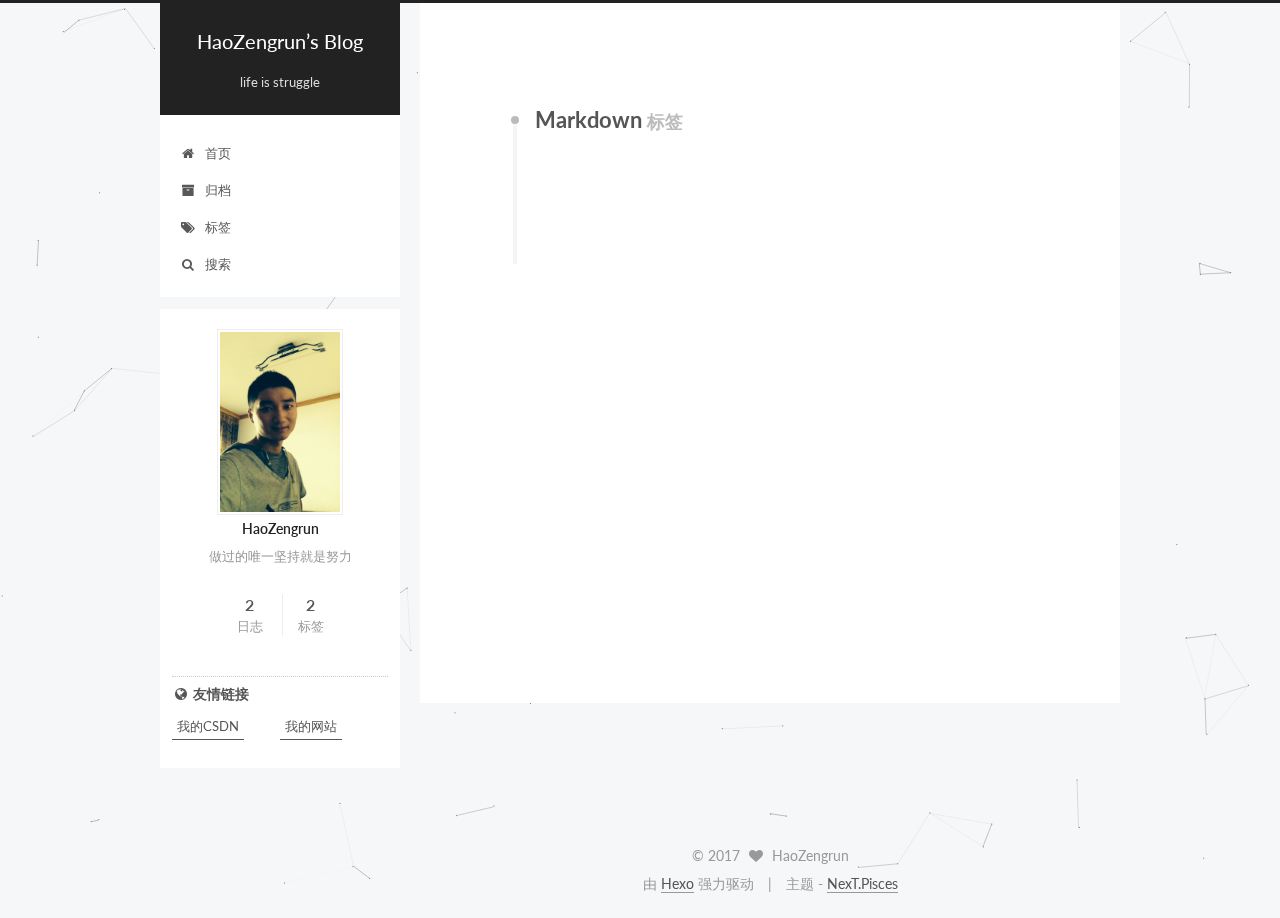
<file: tags/Markdown/index.html>
<!doctype html>



  


<html class="theme-next pisces use-motion" lang="zh-Hans">
<head>
  <meta charset="UTF-8"/>
<meta http-equiv="X-UA-Compatible" content="IE=edge" />
<meta name="viewport" content="width=device-width, initial-scale=1, maximum-scale=1"/>









<meta http-equiv="Cache-Control" content="no-transform" />
<meta http-equiv="Cache-Control" content="no-siteapp" />















  
  
  <link href="/lib/fancybox/source/jquery.fancybox.css?v=2.1.5" rel="stylesheet" type="text/css" />




  
  
  
  

  
    
    
  

  

  

  

  

  
    
    
    <link href="//fonts.googleapis.com/css?family=Lato:300,300italic,400,400italic,700,700italic&subset=latin,latin-ext" rel="stylesheet" type="text/css">
  






<link href="/lib/font-awesome/css/font-awesome.min.css?v=4.6.2" rel="stylesheet" type="text/css" />

<link href="/css/main.css?v=5.1.1" rel="stylesheet" type="text/css" />


  <meta name="keywords" content="Hexo, NexT" />








  <link rel="shortcut icon" type="image/x-icon" href="/favicon.ico?v=5.1.1" />






<meta name="description" content="做过的唯一坚持就是努力">
<meta property="og:type" content="website">
<meta property="og:title" content="HaoZengrun’s Blog">
<meta property="og:url" content="http://yoursite.com/tags/Markdown/index.html">
<meta property="og:site_name" content="HaoZengrun’s Blog">
<meta property="og:description" content="做过的唯一坚持就是努力">
<meta name="twitter:card" content="summary">
<meta name="twitter:title" content="HaoZengrun’s Blog">
<meta name="twitter:description" content="做过的唯一坚持就是努力">



<script type="text/javascript" id="hexo.configurations">
  var NexT = window.NexT || {};
  var CONFIG = {
    root: '/',
    scheme: 'Pisces',
    sidebar: {"position":"left","display":"post","offset":12,"offset_float":0,"b2t":false,"scrollpercent":false},
    fancybox: true,
    motion: true,
    duoshuo: {
      userId: '0',
      author: '博主'
    },
    algolia: {
      applicationID: '',
      apiKey: '',
      indexName: '',
      hits: {"per_page":10},
      labels: {"input_placeholder":"Search for Posts","hits_empty":"We didn't find any results for the search: ${query}","hits_stats":"${hits} results found in ${time} ms"}
    }
  };
</script>



  <link rel="canonical" href="http://yoursite.com/tags/Markdown/"/>





  <title>标签: Markdown | HaoZengrun’s Blog</title>
  





  <script type="text/javascript">
    var _hmt = _hmt || [];
    (function() {
      var hm = document.createElement("script");
      hm.src = "https://hm.baidu.com/hm.js?2f59a619bd8b25bf5ad0d19e77c47155";
      var s = document.getElementsByTagName("script")[0];
      s.parentNode.insertBefore(hm, s);
    })();
  </script>










</head>

<body itemscope itemtype="http://schema.org/WebPage" lang="zh-Hans">

  
  
    
  

  <div class="container sidebar-position-left  ">
    <div class="headband"></div>

    <header id="header" class="header" itemscope itemtype="http://schema.org/WPHeader">
      <div class="header-inner"><div class="site-brand-wrapper">
  <div class="site-meta ">
    

    <div class="custom-logo-site-title">
      <a href="/"  class="brand" rel="start">
        <span class="logo-line-before"><i></i></span>
        <span class="site-title">HaoZengrun’s Blog</span>
        <span class="logo-line-after"><i></i></span>
      </a>
    </div>
      
        <p class="site-subtitle">life is struggle</p>
      
  </div>

  <div class="site-nav-toggle">
    <button>
      <span class="btn-bar"></span>
      <span class="btn-bar"></span>
      <span class="btn-bar"></span>
    </button>
  </div>
</div>

<nav class="site-nav">
  

  
    <ul id="menu" class="menu">
      
        
        <li class="menu-item menu-item-home">
          <a href="/" rel="section">
            
              <i class="menu-item-icon fa fa-fw fa-home"></i> <br />
            
            首页
          </a>
        </li>
      
        
        <li class="menu-item menu-item-archives">
          <a href="/archives/" rel="section">
            
              <i class="menu-item-icon fa fa-fw fa-archive"></i> <br />
            
            归档
          </a>
        </li>
      
        
        <li class="menu-item menu-item-tags">
          <a href="/tags/" rel="section">
            
              <i class="menu-item-icon fa fa-fw fa-tags"></i> <br />
            
            标签
          </a>
        </li>
      

      
        <li class="menu-item menu-item-search">
          
            <a href="javascript:;" class="popup-trigger">
          
            
              <i class="menu-item-icon fa fa-search fa-fw"></i> <br />
            
            搜索
          </a>
        </li>
      
    </ul>
  

  
    <div class="site-search">
      
  <div class="popup search-popup local-search-popup">
  <div class="local-search-header clearfix">
    <span class="search-icon">
      <i class="fa fa-search"></i>
    </span>
    <span class="popup-btn-close">
      <i class="fa fa-times-circle"></i>
    </span>
    <div class="local-search-input-wrapper">
      <input autocomplete="off"
             placeholder="搜索..." spellcheck="false"
             type="text" id="local-search-input">
    </div>
  </div>
  <div id="local-search-result"></div>
</div>



    </div>
  
</nav>



 </div>
    </header>

    <main id="main" class="main">
      <div class="main-inner">
        <div class="content-wrap">
          <div id="content" class="content">
            

  <div id="posts" class="posts-collapse">
    <div class="collection-title">
      <h1>Markdown<small>标签</small>
      </h1>
    </div>

    
      

  <article class="post post-type-normal" itemscope itemtype="http://schema.org/Article">
    <header class="post-header">

      <h2 class="post-title">
        
            <a class="post-title-link" href="/2017/06/23/firstblog/" itemprop="url">
              
                <span itemprop="name">我的第一篇博客</span>
              
            </a>
        
      </h2>

      <div class="post-meta">
        <time class="post-time" itemprop="dateCreated"
              datetime="2017-06-23T10:46:58+08:00"
              content="2017-06-23" >
          06-23
        </time>
      </div>

    </header>
  </article>


    
  </div>

  


          </div>
          


          

        </div>
        
          
  
  <div class="sidebar-toggle">
    <div class="sidebar-toggle-line-wrap">
      <span class="sidebar-toggle-line sidebar-toggle-line-first"></span>
      <span class="sidebar-toggle-line sidebar-toggle-line-middle"></span>
      <span class="sidebar-toggle-line sidebar-toggle-line-last"></span>
    </div>
  </div>

  <aside id="sidebar" class="sidebar">
    <div class="sidebar-inner">

      

      

      <section class="site-overview sidebar-panel sidebar-panel-active">
        <div class="site-author motion-element" itemprop="author" itemscope itemtype="http://schema.org/Person">
          <img class="site-author-image" itemprop="image"
               src="/images/v1.0.0/me.png"
               alt="HaoZengrun" />
          <p class="site-author-name" itemprop="name">HaoZengrun</p>
           
              <p class="site-description motion-element" itemprop="description">做过的唯一坚持就是努力</p>
          
        </div>
        <nav class="site-state motion-element">

          
            <div class="site-state-item site-state-posts">
              <a href="/archives/">
                <span class="site-state-item-count">2</span>
                <span class="site-state-item-name">日志</span>
              </a>
            </div>
          

          

          
            
            
            <div class="site-state-item site-state-tags">
              <a href="/tags/index.html">
                <span class="site-state-item-count">2</span>
                <span class="site-state-item-name">标签</span>
              </a>
            </div>
          

        </nav>

        

        <div class="links-of-author motion-element">
          
        </div>

        
        

        
        
          <div class="links-of-blogroll motion-element links-of-blogroll-inline">
            <div class="links-of-blogroll-title">
              <i class="fa  fa-fw fa-globe"></i>
              友情链接
            </div>
            <ul class="links-of-blogroll-list">
              
                <li class="links-of-blogroll-item">
                  <a href="http://my.csdn.net/my/mycsdn" title="我的CSDN" target="_blank">我的CSDN</a>
                </li>
              
                <li class="links-of-blogroll-item">
                  <a href="1.hrero.applinzi.com" title="我的网站" target="_blank">我的网站</a>
                </li>
              
            </ul>
          </div>
        

        


      </section>

      

      

    </div>
  </aside>


        
      </div>
    </main>

    <footer id="footer" class="footer">
      <div class="footer-inner">
        <div class="copyright" >
  
  &copy; 
  <span itemprop="copyrightYear">2017</span>
  <span class="with-love">
    <i class="fa fa-heart"></i>
  </span>
  <span class="author" itemprop="copyrightHolder">HaoZengrun</span>
</div>


<div class="powered-by">
  由 <a class="theme-link" href="https://hexo.io">Hexo</a> 强力驱动
</div>

<div class="theme-info">
  主题 -
  <a class="theme-link" href="https://github.com/iissnan/hexo-theme-next">
    NexT.Pisces
  </a>
</div>


        

        
      </div>
    </footer>

    
      <div class="back-to-top">
        <i class="fa fa-arrow-up"></i>
        
      </div>
    

  </div>

  

<script type="text/javascript">
  if (Object.prototype.toString.call(window.Promise) !== '[object Function]') {
    window.Promise = null;
  }
</script>









  


  











  
  <script type="text/javascript" src="/lib/jquery/index.js?v=2.1.3"></script>

  
  <script type="text/javascript" src="/lib/fastclick/lib/fastclick.min.js?v=1.0.6"></script>

  
  <script type="text/javascript" src="/lib/jquery_lazyload/jquery.lazyload.js?v=1.9.7"></script>

  
  <script type="text/javascript" src="/lib/velocity/velocity.min.js?v=1.2.1"></script>

  
  <script type="text/javascript" src="/lib/velocity/velocity.ui.min.js?v=1.2.1"></script>

  
  <script type="text/javascript" src="/lib/fancybox/source/jquery.fancybox.pack.js?v=2.1.5"></script>

  
  <script type="text/javascript" src="/lib/canvas-nest/canvas-nest.min.js"></script>


  


  <script type="text/javascript" src="/js/src/utils.js?v=5.1.1"></script>

  <script type="text/javascript" src="/js/src/motion.js?v=5.1.1"></script>



  
  


  <script type="text/javascript" src="/js/src/affix.js?v=5.1.1"></script>

  <script type="text/javascript" src="/js/src/schemes/pisces.js?v=5.1.1"></script>



  
    <script type="text/javascript" src="/js/src/scrollspy.js?v=5.1.1"></script>
<script type="text/javascript" src="/js/src/post-details.js?v=5.1.1"></script>

  

  


  <script type="text/javascript" src="/js/src/bootstrap.js?v=5.1.1"></script>



  


  




	





  





  
    

    
  





  






  

  <script type="text/javascript">
    // Popup Window;
    var isfetched = false;
    var isXml = true;
    // Search DB path;
    var search_path = "search.xml";
    if (search_path.length === 0) {
      search_path = "search.xml";
    } else if (/json$/i.test(search_path)) {
      isXml = false;
    }
    var path = "/" + search_path;
    // monitor main search box;

    var onPopupClose = function (e) {
      $('.popup').hide();
      $('#local-search-input').val('');
      $('.search-result-list').remove();
      $('#no-result').remove();
      $(".local-search-pop-overlay").remove();
      $('body').css('overflow', '');
    }

    function proceedsearch() {
      $("body")
        .append('<div class="search-popup-overlay local-search-pop-overlay"></div>')
        .css('overflow', 'hidden');
      $('.search-popup-overlay').click(onPopupClose);
      $('.popup').toggle();
      var $localSearchInput = $('#local-search-input');
      $localSearchInput.attr("autocapitalize", "none");
      $localSearchInput.attr("autocorrect", "off");
      $localSearchInput.focus();
    }

    // search function;
    var searchFunc = function(path, search_id, content_id) {
      'use strict';

      // start loading animation
      $("body")
        .append('<div class="search-popup-overlay local-search-pop-overlay">' +
          '<div id="search-loading-icon">' +
          '<i class="fa fa-spinner fa-pulse fa-5x fa-fw"></i>' +
          '</div>' +
          '</div>')
        .css('overflow', 'hidden');
      $("#search-loading-icon").css('margin', '20% auto 0 auto').css('text-align', 'center');

      $.ajax({
        url: path,
        dataType: isXml ? "xml" : "json",
        async: true,
        success: function(res) {
          // get the contents from search data
          isfetched = true;
          $('.popup').detach().appendTo('.header-inner');
          var datas = isXml ? $("entry", res).map(function() {
            return {
              title: $("title", this).text(),
              content: $("content",this).text(),
              url: $("url" , this).text()
            };
          }).get() : res;
          var input = document.getElementById(search_id);
          var resultContent = document.getElementById(content_id);
          var inputEventFunction = function() {
            var searchText = input.value.trim().toLowerCase();
            var keywords = searchText.split(/[\s\-]+/);
            if (keywords.length > 1) {
              keywords.push(searchText);
            }
            var resultItems = [];
            if (searchText.length > 0) {
              // perform local searching
              datas.forEach(function(data) {
                var isMatch = false;
                var hitCount = 0;
                var searchTextCount = 0;
                var title = data.title.trim();
                var titleInLowerCase = title.toLowerCase();
                var content = data.content.trim().replace(/<[^>]+>/g,"");
                var contentInLowerCase = content.toLowerCase();
                var articleUrl = decodeURIComponent(data.url);
                var indexOfTitle = [];
                var indexOfContent = [];
                // only match articles with not empty titles
                if(title != '') {
                  keywords.forEach(function(keyword) {
                    function getIndexByWord(word, text, caseSensitive) {
                      var wordLen = word.length;
                      if (wordLen === 0) {
                        return [];
                      }
                      var startPosition = 0, position = [], index = [];
                      if (!caseSensitive) {
                        text = text.toLowerCase();
                        word = word.toLowerCase();
                      }
                      while ((position = text.indexOf(word, startPosition)) > -1) {
                        index.push({position: position, word: word});
                        startPosition = position + wordLen;
                      }
                      return index;
                    }

                    indexOfTitle = indexOfTitle.concat(getIndexByWord(keyword, titleInLowerCase, false));
                    indexOfContent = indexOfContent.concat(getIndexByWord(keyword, contentInLowerCase, false));
                  });
                  if (indexOfTitle.length > 0 || indexOfContent.length > 0) {
                    isMatch = true;
                    hitCount = indexOfTitle.length + indexOfContent.length;
                  }
                }

                // show search results

                if (isMatch) {
                  // sort index by position of keyword

                  [indexOfTitle, indexOfContent].forEach(function (index) {
                    index.sort(function (itemLeft, itemRight) {
                      if (itemRight.position !== itemLeft.position) {
                        return itemRight.position - itemLeft.position;
                      } else {
                        return itemLeft.word.length - itemRight.word.length;
                      }
                    });
                  });

                  // merge hits into slices

                  function mergeIntoSlice(text, start, end, index) {
                    var item = index[index.length - 1];
                    var position = item.position;
                    var word = item.word;
                    var hits = [];
                    var searchTextCountInSlice = 0;
                    while (position + word.length <= end && index.length != 0) {
                      if (word === searchText) {
                        searchTextCountInSlice++;
                      }
                      hits.push({position: position, length: word.length});
                      var wordEnd = position + word.length;

                      // move to next position of hit

                      index.pop();
                      while (index.length != 0) {
                        item = index[index.length - 1];
                        position = item.position;
                        word = item.word;
                        if (wordEnd > position) {
                          index.pop();
                        } else {
                          break;
                        }
                      }
                    }
                    searchTextCount += searchTextCountInSlice;
                    return {
                      hits: hits,
                      start: start,
                      end: end,
                      searchTextCount: searchTextCountInSlice
                    };
                  }

                  var slicesOfTitle = [];
                  if (indexOfTitle.length != 0) {
                    slicesOfTitle.push(mergeIntoSlice(title, 0, title.length, indexOfTitle));
                  }

                  var slicesOfContent = [];
                  while (indexOfContent.length != 0) {
                    var item = indexOfContent[indexOfContent.length - 1];
                    var position = item.position;
                    var word = item.word;
                    // cut out 100 characters
                    var start = position - 20;
                    var end = position + 80;
                    if(start < 0){
                      start = 0;
                    }
                    if (end < position + word.length) {
                      end = position + word.length;
                    }
                    if(end > content.length){
                      end = content.length;
                    }
                    slicesOfContent.push(mergeIntoSlice(content, start, end, indexOfContent));
                  }

                  // sort slices in content by search text's count and hits' count

                  slicesOfContent.sort(function (sliceLeft, sliceRight) {
                    if (sliceLeft.searchTextCount !== sliceRight.searchTextCount) {
                      return sliceRight.searchTextCount - sliceLeft.searchTextCount;
                    } else if (sliceLeft.hits.length !== sliceRight.hits.length) {
                      return sliceRight.hits.length - sliceLeft.hits.length;
                    } else {
                      return sliceLeft.start - sliceRight.start;
                    }
                  });

                  // select top N slices in content

                  var upperBound = parseInt('1');
                  if (upperBound >= 0) {
                    slicesOfContent = slicesOfContent.slice(0, upperBound);
                  }

                  // highlight title and content

                  function highlightKeyword(text, slice) {
                    var result = '';
                    var prevEnd = slice.start;
                    slice.hits.forEach(function (hit) {
                      result += text.substring(prevEnd, hit.position);
                      var end = hit.position + hit.length;
                      result += '<b class="search-keyword">' + text.substring(hit.position, end) + '</b>';
                      prevEnd = end;
                    });
                    result += text.substring(prevEnd, slice.end);
                    return result;
                  }

                  var resultItem = '';

                  if (slicesOfTitle.length != 0) {
                    resultItem += "<li><a href='" + articleUrl + "' class='search-result-title'>" + highlightKeyword(title, slicesOfTitle[0]) + "</a>";
                  } else {
                    resultItem += "<li><a href='" + articleUrl + "' class='search-result-title'>" + title + "</a>";
                  }

                  slicesOfContent.forEach(function (slice) {
                    resultItem += "<a href='" + articleUrl + "'>" +
                      "<p class=\"search-result\">" + highlightKeyword(content, slice) +
                      "...</p>" + "</a>";
                  });

                  resultItem += "</li>";
                  resultItems.push({
                    item: resultItem,
                    searchTextCount: searchTextCount,
                    hitCount: hitCount,
                    id: resultItems.length
                  });
                }
              })
            };
            if (keywords.length === 1 && keywords[0] === "") {
              resultContent.innerHTML = '<div id="no-result"><i class="fa fa-search fa-5x" /></div>'
            } else if (resultItems.length === 0) {
              resultContent.innerHTML = '<div id="no-result"><i class="fa fa-frown-o fa-5x" /></div>'
            } else {
              resultItems.sort(function (resultLeft, resultRight) {
                if (resultLeft.searchTextCount !== resultRight.searchTextCount) {
                  return resultRight.searchTextCount - resultLeft.searchTextCount;
                } else if (resultLeft.hitCount !== resultRight.hitCount) {
                  return resultRight.hitCount - resultLeft.hitCount;
                } else {
                  return resultRight.id - resultLeft.id;
                }
              });
              var searchResultList = '<ul class=\"search-result-list\">';
              resultItems.forEach(function (result) {
                searchResultList += result.item;
              })
              searchResultList += "</ul>";
              resultContent.innerHTML = searchResultList;
            }
          }

          if ('auto' === 'auto') {
            input.addEventListener('input', inputEventFunction);
          } else {
            $('.search-icon').click(inputEventFunction);
            input.addEventListener('keypress', function (event) {
              if (event.keyCode === 13) {
                inputEventFunction();
              }
            });
          }

          // remove loading animation
          $(".local-search-pop-overlay").remove();
          $('body').css('overflow', '');

          proceedsearch();
        }
      });
    }

    // handle and trigger popup window;
    $('.popup-trigger').click(function(e) {
      e.stopPropagation();
      if (isfetched === false) {
        searchFunc(path, 'local-search-input', 'local-search-result');
      } else {
        proceedsearch();
      };
    });

    $('.popup-btn-close').click(onPopupClose);
    $('.popup').click(function(e){
      e.stopPropagation();
    });
    $(document).on('keyup', function (event) {
      var shouldDismissSearchPopup = event.which === 27 &&
        $('.search-popup').is(':visible');
      if (shouldDismissSearchPopup) {
        onPopupClose();
      }
    });
  </script>





  

  
  <script src="https://cdn1.lncld.net/static/js/av-core-mini-0.6.1.js"></script>
  <script>AV.initialize("0UGtE289mveRSoecFDp04BeE-gzGzoHsz", "czIJkdfu6S59EtgHR3HGuW0S");</script>
  <script>
    function showTime(Counter) {
      var query = new AV.Query(Counter);
      var entries = [];
      var $visitors = $(".leancloud_visitors");

      $visitors.each(function () {
        entries.push( $(this).attr("id").trim() );
      });

      query.containedIn('url', entries);
      query.find()
        .done(function (results) {
          var COUNT_CONTAINER_REF = '.leancloud-visitors-count';

          if (results.length === 0) {
            $visitors.find(COUNT_CONTAINER_REF).text(0);
            return;
          }

          for (var i = 0; i < results.length; i++) {
            var item = results[i];
            var url = item.get('url');
            var time = item.get('time');
            var element = document.getElementById(url);

            $(element).find(COUNT_CONTAINER_REF).text(time);
          }
          for(var i = 0; i < entries.length; i++) {
            var url = entries[i];
            var element = document.getElementById(url);
            var countSpan = $(element).find(COUNT_CONTAINER_REF);
            if( countSpan.text() == '') {
              countSpan.text(0);
            }
          }
        })
        .fail(function (object, error) {
          console.log("Error: " + error.code + " " + error.message);
        });
    }

    function addCount(Counter) {
      var $visitors = $(".leancloud_visitors");
      var url = $visitors.attr('id').trim();
      var title = $visitors.attr('data-flag-title').trim();
      var query = new AV.Query(Counter);

      query.equalTo("url", url);
      query.find({
        success: function(results) {
          if (results.length > 0) {
            var counter = results[0];
            counter.fetchWhenSave(true);
            counter.increment("time");
            counter.save(null, {
              success: function(counter) {
                var $element = $(document.getElementById(url));
                $element.find('.leancloud-visitors-count').text(counter.get('time'));
              },
              error: function(counter, error) {
                console.log('Failed to save Visitor num, with error message: ' + error.message);
              }
            });
          } else {
            var newcounter = new Counter();
            /* Set ACL */
            var acl = new AV.ACL();
            acl.setPublicReadAccess(true);
            acl.setPublicWriteAccess(true);
            newcounter.setACL(acl);
            /* End Set ACL */
            newcounter.set("title", title);
            newcounter.set("url", url);
            newcounter.set("time", 1);
            newcounter.save(null, {
              success: function(newcounter) {
                var $element = $(document.getElementById(url));
                $element.find('.leancloud-visitors-count').text(newcounter.get('time'));
              },
              error: function(newcounter, error) {
                console.log('Failed to create');
              }
            });
          }
        },
        error: function(error) {
          console.log('Error:' + error.code + " " + error.message);
        }
      });
    }

    $(function() {
      var Counter = AV.Object.extend("Counter");
      if ($('.leancloud_visitors').length == 1) {
        addCount(Counter);
      } else if ($('.post-title-link').length > 1) {
        showTime(Counter);
      }
    });
  </script>



  

  

  

  

  

</body>
</html>
</file>
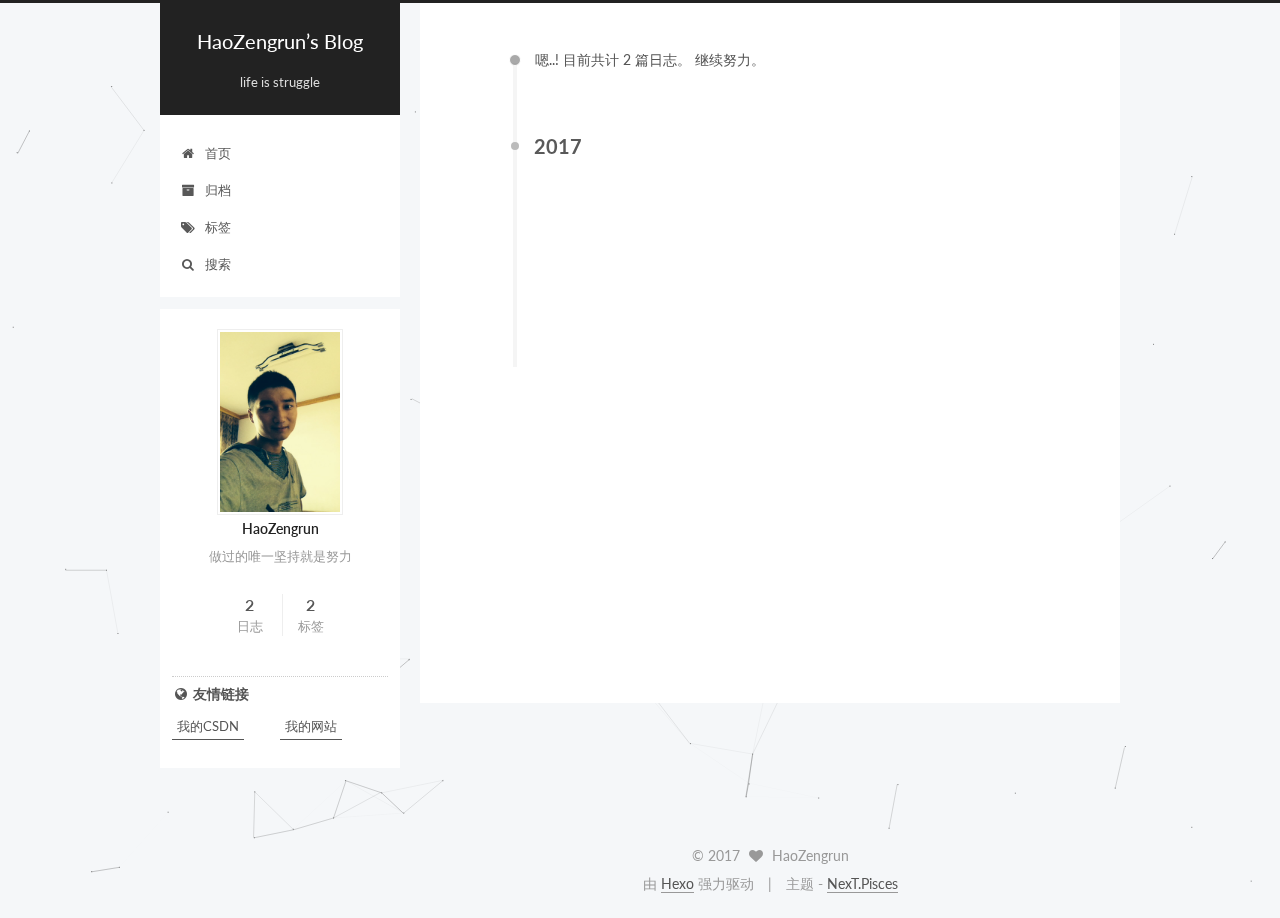
<file: archives/2017/06/index.html>
<!doctype html>



  


<html class="theme-next pisces use-motion" lang="zh-Hans">
<head>
  <meta charset="UTF-8"/>
<meta http-equiv="X-UA-Compatible" content="IE=edge" />
<meta name="viewport" content="width=device-width, initial-scale=1, maximum-scale=1"/>









<meta http-equiv="Cache-Control" content="no-transform" />
<meta http-equiv="Cache-Control" content="no-siteapp" />















  
  
  <link href="/lib/fancybox/source/jquery.fancybox.css?v=2.1.5" rel="stylesheet" type="text/css" />




  
  
  
  

  
    
    
  

  

  

  

  

  
    
    
    <link href="//fonts.googleapis.com/css?family=Lato:300,300italic,400,400italic,700,700italic&subset=latin,latin-ext" rel="stylesheet" type="text/css">
  






<link href="/lib/font-awesome/css/font-awesome.min.css?v=4.6.2" rel="stylesheet" type="text/css" />

<link href="/css/main.css?v=5.1.1" rel="stylesheet" type="text/css" />


  <meta name="keywords" content="Hexo, NexT" />








  <link rel="shortcut icon" type="image/x-icon" href="/favicon.ico?v=5.1.1" />






<meta name="description" content="做过的唯一坚持就是努力">
<meta property="og:type" content="website">
<meta property="og:title" content="HaoZengrun’s Blog">
<meta property="og:url" content="http://yoursite.com/archives/2017/06/index.html">
<meta property="og:site_name" content="HaoZengrun’s Blog">
<meta property="og:description" content="做过的唯一坚持就是努力">
<meta name="twitter:card" content="summary">
<meta name="twitter:title" content="HaoZengrun’s Blog">
<meta name="twitter:description" content="做过的唯一坚持就是努力">



<script type="text/javascript" id="hexo.configurations">
  var NexT = window.NexT || {};
  var CONFIG = {
    root: '/',
    scheme: 'Pisces',
    sidebar: {"position":"left","display":"post","offset":12,"offset_float":0,"b2t":false,"scrollpercent":false},
    fancybox: true,
    motion: true,
    duoshuo: {
      userId: '0',
      author: '博主'
    },
    algolia: {
      applicationID: '',
      apiKey: '',
      indexName: '',
      hits: {"per_page":10},
      labels: {"input_placeholder":"Search for Posts","hits_empty":"We didn't find any results for the search: ${query}","hits_stats":"${hits} results found in ${time} ms"}
    }
  };
</script>



  <link rel="canonical" href="http://yoursite.com/archives/2017/06/"/>





  <title>归档 | HaoZengrun’s Blog</title>
  





  <script type="text/javascript">
    var _hmt = _hmt || [];
    (function() {
      var hm = document.createElement("script");
      hm.src = "https://hm.baidu.com/hm.js?2f59a619bd8b25bf5ad0d19e77c47155";
      var s = document.getElementsByTagName("script")[0];
      s.parentNode.insertBefore(hm, s);
    })();
  </script>










</head>

<body itemscope itemtype="http://schema.org/WebPage" lang="zh-Hans">

  
  
    
  

  <div class="container sidebar-position-left  page-archive  ">
    <div class="headband"></div>

    <header id="header" class="header" itemscope itemtype="http://schema.org/WPHeader">
      <div class="header-inner"><div class="site-brand-wrapper">
  <div class="site-meta ">
    

    <div class="custom-logo-site-title">
      <a href="/"  class="brand" rel="start">
        <span class="logo-line-before"><i></i></span>
        <span class="site-title">HaoZengrun’s Blog</span>
        <span class="logo-line-after"><i></i></span>
      </a>
    </div>
      
        <p class="site-subtitle">life is struggle</p>
      
  </div>

  <div class="site-nav-toggle">
    <button>
      <span class="btn-bar"></span>
      <span class="btn-bar"></span>
      <span class="btn-bar"></span>
    </button>
  </div>
</div>

<nav class="site-nav">
  

  
    <ul id="menu" class="menu">
      
        
        <li class="menu-item menu-item-home">
          <a href="/" rel="section">
            
              <i class="menu-item-icon fa fa-fw fa-home"></i> <br />
            
            首页
          </a>
        </li>
      
        
        <li class="menu-item menu-item-archives">
          <a href="/archives/" rel="section">
            
              <i class="menu-item-icon fa fa-fw fa-archive"></i> <br />
            
            归档
          </a>
        </li>
      
        
        <li class="menu-item menu-item-tags">
          <a href="/tags/" rel="section">
            
              <i class="menu-item-icon fa fa-fw fa-tags"></i> <br />
            
            标签
          </a>
        </li>
      

      
        <li class="menu-item menu-item-search">
          
            <a href="javascript:;" class="popup-trigger">
          
            
              <i class="menu-item-icon fa fa-search fa-fw"></i> <br />
            
            搜索
          </a>
        </li>
      
    </ul>
  

  
    <div class="site-search">
      
  <div class="popup search-popup local-search-popup">
  <div class="local-search-header clearfix">
    <span class="search-icon">
      <i class="fa fa-search"></i>
    </span>
    <span class="popup-btn-close">
      <i class="fa fa-times-circle"></i>
    </span>
    <div class="local-search-input-wrapper">
      <input autocomplete="off"
             placeholder="搜索..." spellcheck="false"
             type="text" id="local-search-input">
    </div>
  </div>
  <div id="local-search-result"></div>
</div>



    </div>
  
</nav>



 </div>
    </header>

    <main id="main" class="main">
      <div class="main-inner">
        <div class="content-wrap">
          <div id="content" class="content">
            

  <section id="posts" class="posts-collapse">
    <span class="archive-move-on"></span>

    <span class="archive-page-counter">
      
      
      
        
      
      嗯..! 目前共计 2 篇日志。 继续努力。
    </span>

    

      
      
      

      
        
        <div class="collection-title">
          <h2 class="archive-year motion-element" id="archive-year-2017">2017</h2>
        </div>
      
      

      

  <article class="post post-type-normal" itemscope itemtype="http://schema.org/Article">
    <header class="post-header">

      <h2 class="post-title">
        
            <a class="post-title-link" href="/2017/06/23/firstblog/" itemprop="url">
              
                <span itemprop="name">我的第一篇博客</span>
              
            </a>
        
      </h2>

      <div class="post-meta">
        <time class="post-time" itemprop="dateCreated"
              datetime="2017-06-23T10:46:58+08:00"
              content="2017-06-23" >
          06-23
        </time>
      </div>

    </header>
  </article>



    

      
      
      

      
      

      

  <article class="post post-type-normal" itemscope itemtype="http://schema.org/Article">
    <header class="post-header">

      <h2 class="post-title">
        
            <a class="post-title-link" href="/2017/06/21/hello-world/" itemprop="url">
              
                <span itemprop="name">Hello World</span>
              
            </a>
        
      </h2>

      <div class="post-meta">
        <time class="post-time" itemprop="dateCreated"
              datetime="2017-06-21T16:51:30+08:00"
              content="2017-06-21" >
          06-21
        </time>
      </div>

    </header>
  </article>



    

  </section>

  



          </div>
          


          

        </div>
        
          
  
  <div class="sidebar-toggle">
    <div class="sidebar-toggle-line-wrap">
      <span class="sidebar-toggle-line sidebar-toggle-line-first"></span>
      <span class="sidebar-toggle-line sidebar-toggle-line-middle"></span>
      <span class="sidebar-toggle-line sidebar-toggle-line-last"></span>
    </div>
  </div>

  <aside id="sidebar" class="sidebar">
    <div class="sidebar-inner">

      

      

      <section class="site-overview sidebar-panel sidebar-panel-active">
        <div class="site-author motion-element" itemprop="author" itemscope itemtype="http://schema.org/Person">
          <img class="site-author-image" itemprop="image"
               src="/images/v1.0.0/me.png"
               alt="HaoZengrun" />
          <p class="site-author-name" itemprop="name">HaoZengrun</p>
           
              <p class="site-description motion-element" itemprop="description">做过的唯一坚持就是努力</p>
          
        </div>
        <nav class="site-state motion-element">

          
            <div class="site-state-item site-state-posts">
              <a href="/archives/">
                <span class="site-state-item-count">2</span>
                <span class="site-state-item-name">日志</span>
              </a>
            </div>
          

          

          
            
            
            <div class="site-state-item site-state-tags">
              <a href="/tags/index.html">
                <span class="site-state-item-count">2</span>
                <span class="site-state-item-name">标签</span>
              </a>
            </div>
          

        </nav>

        

        <div class="links-of-author motion-element">
          
        </div>

        
        

        
        
          <div class="links-of-blogroll motion-element links-of-blogroll-inline">
            <div class="links-of-blogroll-title">
              <i class="fa  fa-fw fa-globe"></i>
              友情链接
            </div>
            <ul class="links-of-blogroll-list">
              
                <li class="links-of-blogroll-item">
                  <a href="http://my.csdn.net/my/mycsdn" title="我的CSDN" target="_blank">我的CSDN</a>
                </li>
              
                <li class="links-of-blogroll-item">
                  <a href="1.hrero.applinzi.com" title="我的网站" target="_blank">我的网站</a>
                </li>
              
            </ul>
          </div>
        

        


      </section>

      

      

    </div>
  </aside>


        
      </div>
    </main>

    <footer id="footer" class="footer">
      <div class="footer-inner">
        <div class="copyright" >
  
  &copy; 
  <span itemprop="copyrightYear">2017</span>
  <span class="with-love">
    <i class="fa fa-heart"></i>
  </span>
  <span class="author" itemprop="copyrightHolder">HaoZengrun</span>
</div>


<div class="powered-by">
  由 <a class="theme-link" href="https://hexo.io">Hexo</a> 强力驱动
</div>

<div class="theme-info">
  主题 -
  <a class="theme-link" href="https://github.com/iissnan/hexo-theme-next">
    NexT.Pisces
  </a>
</div>


        

        
      </div>
    </footer>

    
      <div class="back-to-top">
        <i class="fa fa-arrow-up"></i>
        
      </div>
    

  </div>

  

<script type="text/javascript">
  if (Object.prototype.toString.call(window.Promise) !== '[object Function]') {
    window.Promise = null;
  }
</script>









  


  











  
  <script type="text/javascript" src="/lib/jquery/index.js?v=2.1.3"></script>

  
  <script type="text/javascript" src="/lib/fastclick/lib/fastclick.min.js?v=1.0.6"></script>

  
  <script type="text/javascript" src="/lib/jquery_lazyload/jquery.lazyload.js?v=1.9.7"></script>

  
  <script type="text/javascript" src="/lib/velocity/velocity.min.js?v=1.2.1"></script>

  
  <script type="text/javascript" src="/lib/velocity/velocity.ui.min.js?v=1.2.1"></script>

  
  <script type="text/javascript" src="/lib/fancybox/source/jquery.fancybox.pack.js?v=2.1.5"></script>

  
  <script type="text/javascript" src="/lib/canvas-nest/canvas-nest.min.js"></script>


  


  <script type="text/javascript" src="/js/src/utils.js?v=5.1.1"></script>

  <script type="text/javascript" src="/js/src/motion.js?v=5.1.1"></script>



  
  


  <script type="text/javascript" src="/js/src/affix.js?v=5.1.1"></script>

  <script type="text/javascript" src="/js/src/schemes/pisces.js?v=5.1.1"></script>



  
  
    <script type="text/javascript" id="motion.page.archive">
      $('.archive-year').velocity('transition.slideLeftIn');
    </script>
  


  


  <script type="text/javascript" src="/js/src/bootstrap.js?v=5.1.1"></script>



  


  




	





  





  
    

    
  





  






  

  <script type="text/javascript">
    // Popup Window;
    var isfetched = false;
    var isXml = true;
    // Search DB path;
    var search_path = "search.xml";
    if (search_path.length === 0) {
      search_path = "search.xml";
    } else if (/json$/i.test(search_path)) {
      isXml = false;
    }
    var path = "/" + search_path;
    // monitor main search box;

    var onPopupClose = function (e) {
      $('.popup').hide();
      $('#local-search-input').val('');
      $('.search-result-list').remove();
      $('#no-result').remove();
      $(".local-search-pop-overlay").remove();
      $('body').css('overflow', '');
    }

    function proceedsearch() {
      $("body")
        .append('<div class="search-popup-overlay local-search-pop-overlay"></div>')
        .css('overflow', 'hidden');
      $('.search-popup-overlay').click(onPopupClose);
      $('.popup').toggle();
      var $localSearchInput = $('#local-search-input');
      $localSearchInput.attr("autocapitalize", "none");
      $localSearchInput.attr("autocorrect", "off");
      $localSearchInput.focus();
    }

    // search function;
    var searchFunc = function(path, search_id, content_id) {
      'use strict';

      // start loading animation
      $("body")
        .append('<div class="search-popup-overlay local-search-pop-overlay">' +
          '<div id="search-loading-icon">' +
          '<i class="fa fa-spinner fa-pulse fa-5x fa-fw"></i>' +
          '</div>' +
          '</div>')
        .css('overflow', 'hidden');
      $("#search-loading-icon").css('margin', '20% auto 0 auto').css('text-align', 'center');

      $.ajax({
        url: path,
        dataType: isXml ? "xml" : "json",
        async: true,
        success: function(res) {
          // get the contents from search data
          isfetched = true;
          $('.popup').detach().appendTo('.header-inner');
          var datas = isXml ? $("entry", res).map(function() {
            return {
              title: $("title", this).text(),
              content: $("content",this).text(),
              url: $("url" , this).text()
            };
          }).get() : res;
          var input = document.getElementById(search_id);
          var resultContent = document.getElementById(content_id);
          var inputEventFunction = function() {
            var searchText = input.value.trim().toLowerCase();
            var keywords = searchText.split(/[\s\-]+/);
            if (keywords.length > 1) {
              keywords.push(searchText);
            }
            var resultItems = [];
            if (searchText.length > 0) {
              // perform local searching
              datas.forEach(function(data) {
                var isMatch = false;
                var hitCount = 0;
                var searchTextCount = 0;
                var title = data.title.trim();
                var titleInLowerCase = title.toLowerCase();
                var content = data.content.trim().replace(/<[^>]+>/g,"");
                var contentInLowerCase = content.toLowerCase();
                var articleUrl = decodeURIComponent(data.url);
                var indexOfTitle = [];
                var indexOfContent = [];
                // only match articles with not empty titles
                if(title != '') {
                  keywords.forEach(function(keyword) {
                    function getIndexByWord(word, text, caseSensitive) {
                      var wordLen = word.length;
                      if (wordLen === 0) {
                        return [];
                      }
                      var startPosition = 0, position = [], index = [];
                      if (!caseSensitive) {
                        text = text.toLowerCase();
                        word = word.toLowerCase();
                      }
                      while ((position = text.indexOf(word, startPosition)) > -1) {
                        index.push({position: position, word: word});
                        startPosition = position + wordLen;
                      }
                      return index;
                    }

                    indexOfTitle = indexOfTitle.concat(getIndexByWord(keyword, titleInLowerCase, false));
                    indexOfContent = indexOfContent.concat(getIndexByWord(keyword, contentInLowerCase, false));
                  });
                  if (indexOfTitle.length > 0 || indexOfContent.length > 0) {
                    isMatch = true;
                    hitCount = indexOfTitle.length + indexOfContent.length;
                  }
                }

                // show search results

                if (isMatch) {
                  // sort index by position of keyword

                  [indexOfTitle, indexOfContent].forEach(function (index) {
                    index.sort(function (itemLeft, itemRight) {
                      if (itemRight.position !== itemLeft.position) {
                        return itemRight.position - itemLeft.position;
                      } else {
                        return itemLeft.word.length - itemRight.word.length;
                      }
                    });
                  });

                  // merge hits into slices

                  function mergeIntoSlice(text, start, end, index) {
                    var item = index[index.length - 1];
                    var position = item.position;
                    var word = item.word;
                    var hits = [];
                    var searchTextCountInSlice = 0;
                    while (position + word.length <= end && index.length != 0) {
                      if (word === searchText) {
                        searchTextCountInSlice++;
                      }
                      hits.push({position: position, length: word.length});
                      var wordEnd = position + word.length;

                      // move to next position of hit

                      index.pop();
                      while (index.length != 0) {
                        item = index[index.length - 1];
                        position = item.position;
                        word = item.word;
                        if (wordEnd > position) {
                          index.pop();
                        } else {
                          break;
                        }
                      }
                    }
                    searchTextCount += searchTextCountInSlice;
                    return {
                      hits: hits,
                      start: start,
                      end: end,
                      searchTextCount: searchTextCountInSlice
                    };
                  }

                  var slicesOfTitle = [];
                  if (indexOfTitle.length != 0) {
                    slicesOfTitle.push(mergeIntoSlice(title, 0, title.length, indexOfTitle));
                  }

                  var slicesOfContent = [];
                  while (indexOfContent.length != 0) {
                    var item = indexOfContent[indexOfContent.length - 1];
                    var position = item.position;
                    var word = item.word;
                    // cut out 100 characters
                    var start = position - 20;
                    var end = position + 80;
                    if(start < 0){
                      start = 0;
                    }
                    if (end < position + word.length) {
                      end = position + word.length;
                    }
                    if(end > content.length){
                      end = content.length;
                    }
                    slicesOfContent.push(mergeIntoSlice(content, start, end, indexOfContent));
                  }

                  // sort slices in content by search text's count and hits' count

                  slicesOfContent.sort(function (sliceLeft, sliceRight) {
                    if (sliceLeft.searchTextCount !== sliceRight.searchTextCount) {
                      return sliceRight.searchTextCount - sliceLeft.searchTextCount;
                    } else if (sliceLeft.hits.length !== sliceRight.hits.length) {
                      return sliceRight.hits.length - sliceLeft.hits.length;
                    } else {
                      return sliceLeft.start - sliceRight.start;
                    }
                  });

                  // select top N slices in content

                  var upperBound = parseInt('1');
                  if (upperBound >= 0) {
                    slicesOfContent = slicesOfContent.slice(0, upperBound);
                  }

                  // highlight title and content

                  function highlightKeyword(text, slice) {
                    var result = '';
                    var prevEnd = slice.start;
                    slice.hits.forEach(function (hit) {
                      result += text.substring(prevEnd, hit.position);
                      var end = hit.position + hit.length;
                      result += '<b class="search-keyword">' + text.substring(hit.position, end) + '</b>';
                      prevEnd = end;
                    });
                    result += text.substring(prevEnd, slice.end);
                    return result;
                  }

                  var resultItem = '';

                  if (slicesOfTitle.length != 0) {
                    resultItem += "<li><a href='" + articleUrl + "' class='search-result-title'>" + highlightKeyword(title, slicesOfTitle[0]) + "</a>";
                  } else {
                    resultItem += "<li><a href='" + articleUrl + "' class='search-result-title'>" + title + "</a>";
                  }

                  slicesOfContent.forEach(function (slice) {
                    resultItem += "<a href='" + articleUrl + "'>" +
                      "<p class=\"search-result\">" + highlightKeyword(content, slice) +
                      "...</p>" + "</a>";
                  });

                  resultItem += "</li>";
                  resultItems.push({
                    item: resultItem,
                    searchTextCount: searchTextCount,
                    hitCount: hitCount,
                    id: resultItems.length
                  });
                }
              })
            };
            if (keywords.length === 1 && keywords[0] === "") {
              resultContent.innerHTML = '<div id="no-result"><i class="fa fa-search fa-5x" /></div>'
            } else if (resultItems.length === 0) {
              resultContent.innerHTML = '<div id="no-result"><i class="fa fa-frown-o fa-5x" /></div>'
            } else {
              resultItems.sort(function (resultLeft, resultRight) {
                if (resultLeft.searchTextCount !== resultRight.searchTextCount) {
                  return resultRight.searchTextCount - resultLeft.searchTextCount;
                } else if (resultLeft.hitCount !== resultRight.hitCount) {
                  return resultRight.hitCount - resultLeft.hitCount;
                } else {
                  return resultRight.id - resultLeft.id;
                }
              });
              var searchResultList = '<ul class=\"search-result-list\">';
              resultItems.forEach(function (result) {
                searchResultList += result.item;
              })
              searchResultList += "</ul>";
              resultContent.innerHTML = searchResultList;
            }
          }

          if ('auto' === 'auto') {
            input.addEventListener('input', inputEventFunction);
          } else {
            $('.search-icon').click(inputEventFunction);
            input.addEventListener('keypress', function (event) {
              if (event.keyCode === 13) {
                inputEventFunction();
              }
            });
          }

          // remove loading animation
          $(".local-search-pop-overlay").remove();
          $('body').css('overflow', '');

          proceedsearch();
        }
      });
    }

    // handle and trigger popup window;
    $('.popup-trigger').click(function(e) {
      e.stopPropagation();
      if (isfetched === false) {
        searchFunc(path, 'local-search-input', 'local-search-result');
      } else {
        proceedsearch();
      };
    });

    $('.popup-btn-close').click(onPopupClose);
    $('.popup').click(function(e){
      e.stopPropagation();
    });
    $(document).on('keyup', function (event) {
      var shouldDismissSearchPopup = event.which === 27 &&
        $('.search-popup').is(':visible');
      if (shouldDismissSearchPopup) {
        onPopupClose();
      }
    });
  </script>





  

  
  <script src="https://cdn1.lncld.net/static/js/av-core-mini-0.6.1.js"></script>
  <script>AV.initialize("0UGtE289mveRSoecFDp04BeE-gzGzoHsz", "czIJkdfu6S59EtgHR3HGuW0S");</script>
  <script>
    function showTime(Counter) {
      var query = new AV.Query(Counter);
      var entries = [];
      var $visitors = $(".leancloud_visitors");

      $visitors.each(function () {
        entries.push( $(this).attr("id").trim() );
      });

      query.containedIn('url', entries);
      query.find()
        .done(function (results) {
          var COUNT_CONTAINER_REF = '.leancloud-visitors-count';

          if (results.length === 0) {
            $visitors.find(COUNT_CONTAINER_REF).text(0);
            return;
          }

          for (var i = 0; i < results.length; i++) {
            var item = results[i];
            var url = item.get('url');
            var time = item.get('time');
            var element = document.getElementById(url);

            $(element).find(COUNT_CONTAINER_REF).text(time);
          }
          for(var i = 0; i < entries.length; i++) {
            var url = entries[i];
            var element = document.getElementById(url);
            var countSpan = $(element).find(COUNT_CONTAINER_REF);
            if( countSpan.text() == '') {
              countSpan.text(0);
            }
          }
        })
        .fail(function (object, error) {
          console.log("Error: " + error.code + " " + error.message);
        });
    }

    function addCount(Counter) {
      var $visitors = $(".leancloud_visitors");
      var url = $visitors.attr('id').trim();
      var title = $visitors.attr('data-flag-title').trim();
      var query = new AV.Query(Counter);

      query.equalTo("url", url);
      query.find({
        success: function(results) {
          if (results.length > 0) {
            var counter = results[0];
            counter.fetchWhenSave(true);
            counter.increment("time");
            counter.save(null, {
              success: function(counter) {
                var $element = $(document.getElementById(url));
                $element.find('.leancloud-visitors-count').text(counter.get('time'));
              },
              error: function(counter, error) {
                console.log('Failed to save Visitor num, with error message: ' + error.message);
              }
            });
          } else {
            var newcounter = new Counter();
            /* Set ACL */
            var acl = new AV.ACL();
            acl.setPublicReadAccess(true);
            acl.setPublicWriteAccess(true);
            newcounter.setACL(acl);
            /* End Set ACL */
            newcounter.set("title", title);
            newcounter.set("url", url);
            newcounter.set("time", 1);
            newcounter.save(null, {
              success: function(newcounter) {
                var $element = $(document.getElementById(url));
                $element.find('.leancloud-visitors-count').text(newcounter.get('time'));
              },
              error: function(newcounter, error) {
                console.log('Failed to create');
              }
            });
          }
        },
        error: function(error) {
          console.log('Error:' + error.code + " " + error.message);
        }
      });
    }

    $(function() {
      var Counter = AV.Object.extend("Counter");
      if ($('.leancloud_visitors').length == 1) {
        addCount(Counter);
      } else if ($('.post-title-link').length > 1) {
        showTime(Counter);
      }
    });
  </script>



  

  

  

  

  

</body>
</html>
</file>
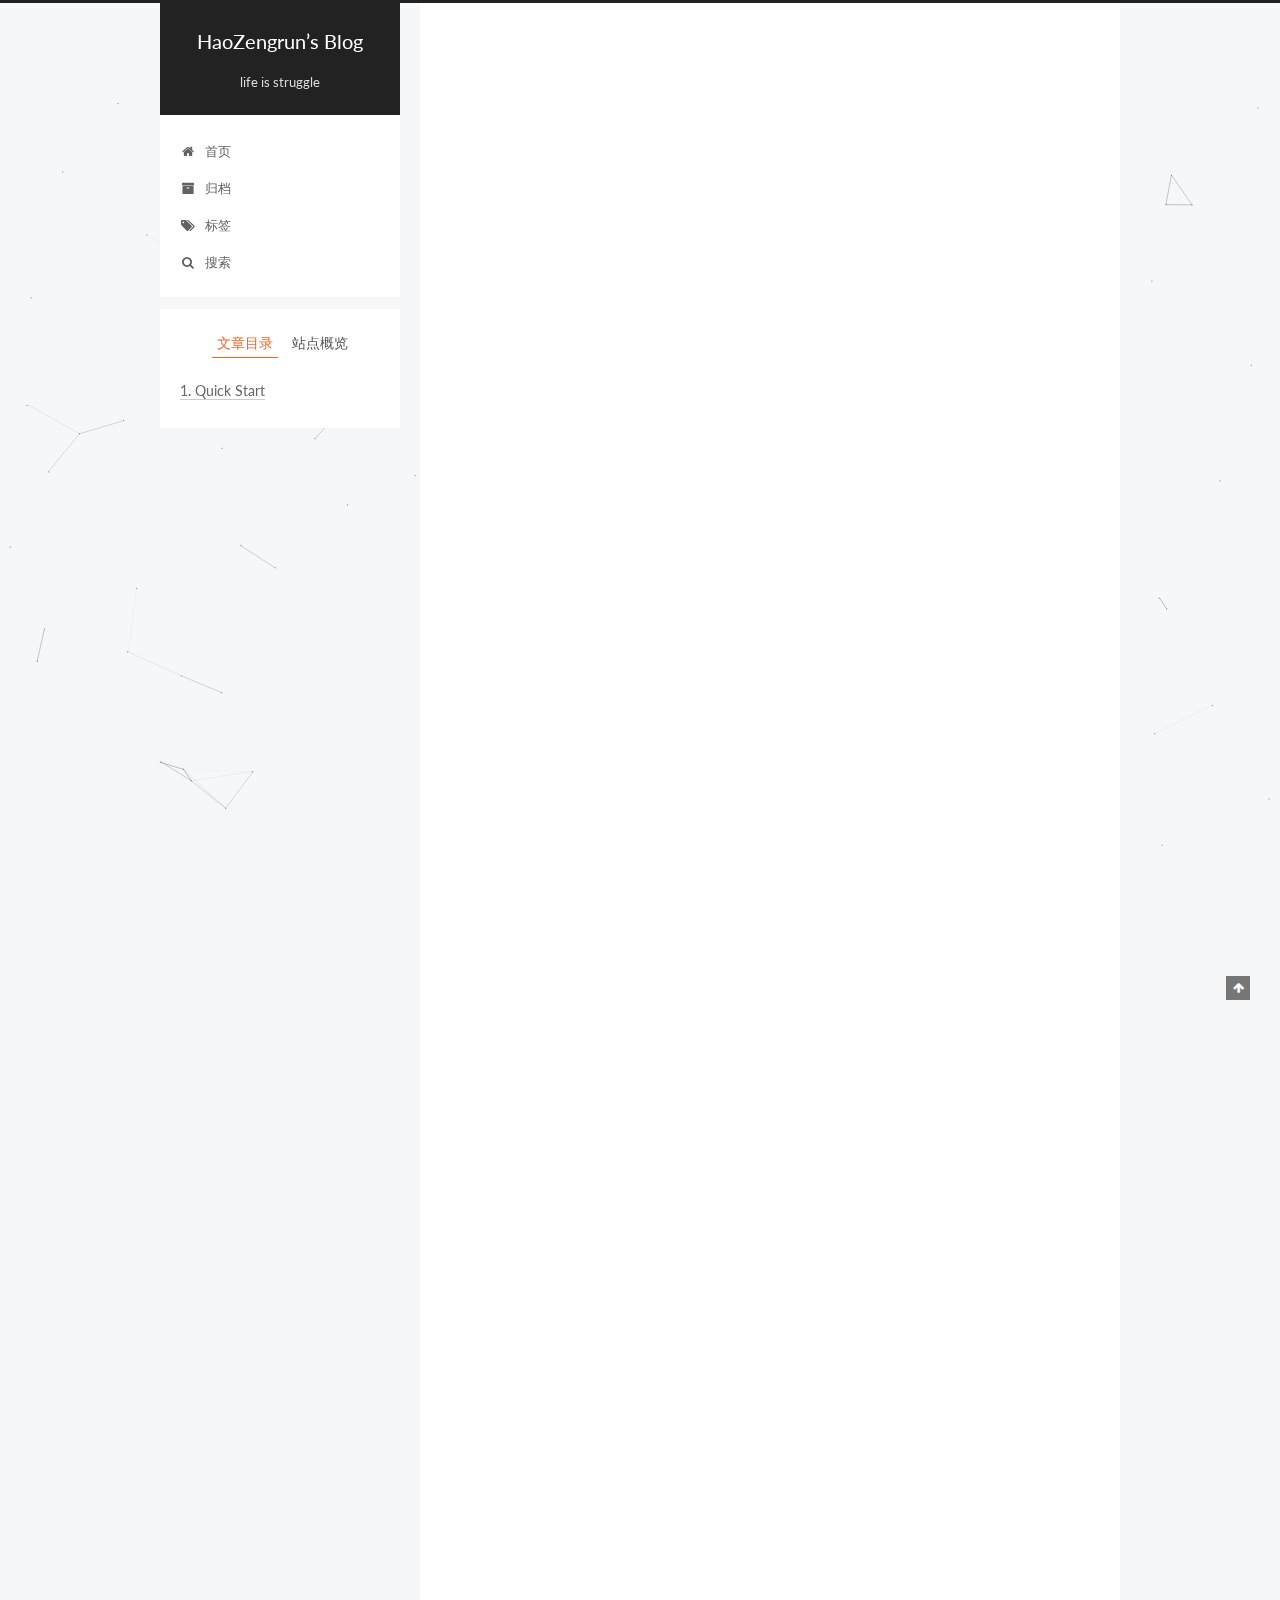
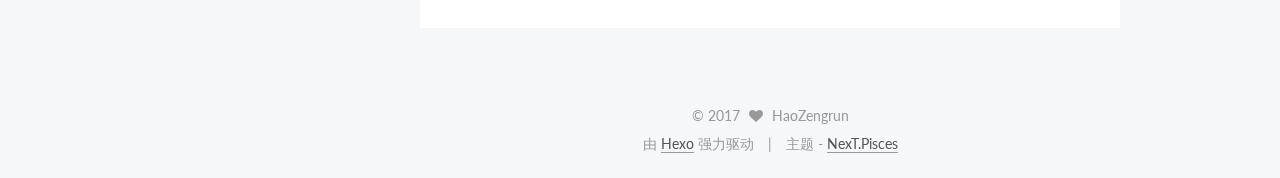
<file: 2017/06/21/hello-world/index.html>
<!doctype html>



  


<html class="theme-next pisces use-motion" lang="zh-Hans">
<head>
  <meta charset="UTF-8"/>
<meta http-equiv="X-UA-Compatible" content="IE=edge" />
<meta name="viewport" content="width=device-width, initial-scale=1, maximum-scale=1"/>









<meta http-equiv="Cache-Control" content="no-transform" />
<meta http-equiv="Cache-Control" content="no-siteapp" />















  
  
  <link href="/lib/fancybox/source/jquery.fancybox.css?v=2.1.5" rel="stylesheet" type="text/css" />




  
  
  
  

  
    
    
  

  

  

  

  

  
    
    
    <link href="//fonts.googleapis.com/css?family=Lato:300,300italic,400,400italic,700,700italic&subset=latin,latin-ext" rel="stylesheet" type="text/css">
  






<link href="/lib/font-awesome/css/font-awesome.min.css?v=4.6.2" rel="stylesheet" type="text/css" />

<link href="/css/main.css?v=5.1.1" rel="stylesheet" type="text/css" />


  <meta name="keywords" content="Hexo," />








  <link rel="shortcut icon" type="image/x-icon" href="/favicon.ico?v=5.1.1" />






<meta name="description" content="Welcome to Hexo! This is your very first post. Check documentation for more info. If you get any problems when using Hexo, you can find the answer in troubleshooting or you can ask me on GitHub. Quick">
<meta name="keywords" content="Hexo">
<meta property="og:type" content="article">
<meta property="og:title" content="Hello World">
<meta property="og:url" content="http://yoursite.com/2017/06/21/hello-world/index.html">
<meta property="og:site_name" content="HaoZengrun’s Blog">
<meta property="og:description" content="Welcome to Hexo! This is your very first post. Check documentation for more info. If you get any problems when using Hexo, you can find the answer in troubleshooting or you can ask me on GitHub. Quick">
<meta property="og:updated_time" content="2017-06-23T06:21:15.864Z">
<meta name="twitter:card" content="summary">
<meta name="twitter:title" content="Hello World">
<meta name="twitter:description" content="Welcome to Hexo! This is your very first post. Check documentation for more info. If you get any problems when using Hexo, you can find the answer in troubleshooting or you can ask me on GitHub. Quick">



<script type="text/javascript" id="hexo.configurations">
  var NexT = window.NexT || {};
  var CONFIG = {
    root: '/',
    scheme: 'Pisces',
    sidebar: {"position":"left","display":"post","offset":12,"offset_float":0,"b2t":false,"scrollpercent":false},
    fancybox: true,
    motion: true,
    duoshuo: {
      userId: '0',
      author: '博主'
    },
    algolia: {
      applicationID: '',
      apiKey: '',
      indexName: '',
      hits: {"per_page":10},
      labels: {"input_placeholder":"Search for Posts","hits_empty":"We didn't find any results for the search: ${query}","hits_stats":"${hits} results found in ${time} ms"}
    }
  };
</script>



  <link rel="canonical" href="http://yoursite.com/2017/06/21/hello-world/"/>





  <title>Hello World | HaoZengrun’s Blog</title>
  





  <script type="text/javascript">
    var _hmt = _hmt || [];
    (function() {
      var hm = document.createElement("script");
      hm.src = "https://hm.baidu.com/hm.js?2f59a619bd8b25bf5ad0d19e77c47155";
      var s = document.getElementsByTagName("script")[0];
      s.parentNode.insertBefore(hm, s);
    })();
  </script>










</head>

<body itemscope itemtype="http://schema.org/WebPage" lang="zh-Hans">

  
  
    
  

  <div class="container sidebar-position-left page-post-detail ">
    <div class="headband"></div>

    <header id="header" class="header" itemscope itemtype="http://schema.org/WPHeader">
      <div class="header-inner"><div class="site-brand-wrapper">
  <div class="site-meta ">
    

    <div class="custom-logo-site-title">
      <a href="/"  class="brand" rel="start">
        <span class="logo-line-before"><i></i></span>
        <span class="site-title">HaoZengrun’s Blog</span>
        <span class="logo-line-after"><i></i></span>
      </a>
    </div>
      
        <p class="site-subtitle">life is struggle</p>
      
  </div>

  <div class="site-nav-toggle">
    <button>
      <span class="btn-bar"></span>
      <span class="btn-bar"></span>
      <span class="btn-bar"></span>
    </button>
  </div>
</div>

<nav class="site-nav">
  

  
    <ul id="menu" class="menu">
      
        
        <li class="menu-item menu-item-home">
          <a href="/" rel="section">
            
              <i class="menu-item-icon fa fa-fw fa-home"></i> <br />
            
            首页
          </a>
        </li>
      
        
        <li class="menu-item menu-item-archives">
          <a href="/archives/" rel="section">
            
              <i class="menu-item-icon fa fa-fw fa-archive"></i> <br />
            
            归档
          </a>
        </li>
      
        
        <li class="menu-item menu-item-tags">
          <a href="/tags/" rel="section">
            
              <i class="menu-item-icon fa fa-fw fa-tags"></i> <br />
            
            标签
          </a>
        </li>
      

      
        <li class="menu-item menu-item-search">
          
            <a href="javascript:;" class="popup-trigger">
          
            
              <i class="menu-item-icon fa fa-search fa-fw"></i> <br />
            
            搜索
          </a>
        </li>
      
    </ul>
  

  
    <div class="site-search">
      
  <div class="popup search-popup local-search-popup">
  <div class="local-search-header clearfix">
    <span class="search-icon">
      <i class="fa fa-search"></i>
    </span>
    <span class="popup-btn-close">
      <i class="fa fa-times-circle"></i>
    </span>
    <div class="local-search-input-wrapper">
      <input autocomplete="off"
             placeholder="搜索..." spellcheck="false"
             type="text" id="local-search-input">
    </div>
  </div>
  <div id="local-search-result"></div>
</div>



    </div>
  
</nav>



 </div>
    </header>

    <main id="main" class="main">
      <div class="main-inner">
        <div class="content-wrap">
          <div id="content" class="content">
            

  <div id="posts" class="posts-expand">
    

  

  
  
  

  <article class="post post-type-normal " itemscope itemtype="http://schema.org/Article">
    <link itemprop="mainEntityOfPage" href="http://yoursite.com/2017/06/21/hello-world/">

    <span hidden itemprop="author" itemscope itemtype="http://schema.org/Person">
      <meta itemprop="name" content="HaoZengrun">
      <meta itemprop="description" content="">
      <meta itemprop="image" content="/images/v1.0.0/me.png">
    </span>

    <span hidden itemprop="publisher" itemscope itemtype="http://schema.org/Organization">
      <meta itemprop="name" content="HaoZengrun’s Blog">
    </span>

    
      <header class="post-header">

        
        
          <h1 class="post-title" itemprop="name headline">Hello World</h1>
        

        <div class="post-meta">
          <span class="post-time">
            
              <span class="post-meta-item-icon">
                <i class="fa fa-calendar-o"></i>
              </span>
              
                <span class="post-meta-item-text">发表于</span>
              
              <time title="创建于" itemprop="dateCreated datePublished" datetime="2017-06-21T16:51:30+08:00">
                2017-06-21
              </time>
            

            

            
          </span>

          

          
            
          

          
          
             <span id="/2017/06/21/hello-world/" class="leancloud_visitors" data-flag-title="Hello World">
               <span class="post-meta-divider">|</span>
               <span class="post-meta-item-icon">
                 <i class="fa fa-eye"></i>
               </span>
               
                 <span class="post-meta-item-text">阅读次数 </span>
               
                 <span class="leancloud-visitors-count"></span>
             </span>
          

          

          

          

        </div>
      </header>
    

    <div class="post-body" itemprop="articleBody">

      
      

      
        <p>Welcome to <a href="https://hexo.io/" target="_blank" rel="external">Hexo</a>! This is your very first post. Check <a href="https://hexo.io/docs/" target="_blank" rel="external">documentation</a> for more info. If you get any problems when using Hexo, you can find the answer in <a href="https://hexo.io/docs/troubleshooting.html" target="_blank" rel="external">troubleshooting</a> or you can ask me on <a href="https://github.com/hexojs/hexo/issues" target="_blank" rel="external">GitHub</a>.</p>
<h2 id="Quick-Start"><a href="#Quick-Start" class="headerlink" title="Quick Start"></a>Quick Start</h2><h3 id="Create-a-new-post"><a href="#Create-a-new-post" class="headerlink" title="Create a new post"></a>Create a new post</h3><figure class="highlight bash"><table><tr><td class="gutter"><pre><div class="line">1</div></pre></td><td class="code"><pre><div class="line">$ hexo new <span class="string">"My New Post"</span></div></pre></td></tr></table></figure>
<p>More info: <a href="https://hexo.io/docs/writing.html" target="_blank" rel="external">Writing</a></p>
<h3 id="Run-server"><a href="#Run-server" class="headerlink" title="Run server"></a>Run server</h3><figure class="highlight bash"><table><tr><td class="gutter"><pre><div class="line">1</div></pre></td><td class="code"><pre><div class="line">$ hexo server</div></pre></td></tr></table></figure>
<p>More info: <a href="https://hexo.io/docs/server.html" target="_blank" rel="external">Server</a></p>
<h3 id="Generate-static-files"><a href="#Generate-static-files" class="headerlink" title="Generate static files"></a>Generate static files</h3><figure class="highlight bash"><table><tr><td class="gutter"><pre><div class="line">1</div></pre></td><td class="code"><pre><div class="line">$ hexo generate</div></pre></td></tr></table></figure>
<p>More info: <a href="https://hexo.io/docs/generating.html" target="_blank" rel="external">Generating</a></p>
<h3 id="Deploy-to-remote-sites"><a href="#Deploy-to-remote-sites" class="headerlink" title="Deploy to remote sites"></a>Deploy to remote sites</h3><figure class="highlight bash"><table><tr><td class="gutter"><pre><div class="line">1</div></pre></td><td class="code"><pre><div class="line">$ hexo deploy</div></pre></td></tr></table></figure>
<p>More info: <a href="https://hexo.io/docs/deployment.html" target="_blank" rel="external">Deployment</a></p>

      
    </div>

    <div>
      
        
<div id="wechat_subscriber" style="display: block; padding: 10px 0; margin: 20px auto; width: 100%; text-align: center">
    <img id="wechat_subscriber_qcode" src="/images/v1.0.0/my_chat.jpg" alt="HaoZengrun wechat" style="width: 200px; max-width: 100%;"/>
    <div>欢迎您扫一扫上面的微信公众号，订阅我的博客！</div>
</div>


      
    </div>

    <div>
      
        
  <div style="padding: 10px 0; margin: 20px auto; width: 90%; text-align: center;">
    <div>坚持原创技术分享，您的支持将鼓励我继续创作！</div>
    <button id="rewardButton" disable="enable" onclick="var qr = document.getElementById('QR'); if (qr.style.display === 'none') {qr.style.display='block';} else {qr.style.display='none'}">
      <span>赏</span>
    </button>
    <div id="QR" style="display: none;">
      
        <div id="wechat" style="display: inline-block">
          <img id="wechat_qr" src="/images/v1.0.0/pay-code.png" alt="HaoZengrun WeChat Pay"/>
          <p>微信打赏</p>
        </div>
      
      
        <div id="alipay" style="display: inline-block">
          <img id="alipay_qr" src="/images/v1.0.0/pay-ali.png" alt="HaoZengrun Alipay"/>
          <p>支付宝打赏</p>
        </div>
      
    </div>
  </div>


      
    </div>

    <div>
      
        

      
    </div>

    <footer class="post-footer">
      
        <div class="post-tags">
          
            <a href="/tags/Hexo/" rel="tag"># Hexo</a>
          
        </div>
      

      
      
      

      
        <div class="post-nav">
          <div class="post-nav-next post-nav-item">
            
          </div>

          <span class="post-nav-divider"></span>

          <div class="post-nav-prev post-nav-item">
            
              <a href="/2017/06/23/firstblog/" rel="prev" title="我的第一篇博客">
                我的第一篇博客 <i class="fa fa-chevron-right"></i>
              </a>
            
          </div>
        </div>
      

      
      
    </footer>
  </article>



    <div class="post-spread">
      
    </div>
  </div>


          </div>
          


          
  <div class="comments" id="comments">
    
      <div id="uyan_frame"></div>
    
  </div>


        </div>
        
          
  
  <div class="sidebar-toggle">
    <div class="sidebar-toggle-line-wrap">
      <span class="sidebar-toggle-line sidebar-toggle-line-first"></span>
      <span class="sidebar-toggle-line sidebar-toggle-line-middle"></span>
      <span class="sidebar-toggle-line sidebar-toggle-line-last"></span>
    </div>
  </div>

  <aside id="sidebar" class="sidebar">
    <div class="sidebar-inner">

      

      
        <ul class="sidebar-nav motion-element">
          <li class="sidebar-nav-toc sidebar-nav-active" data-target="post-toc-wrap" >
            文章目录
          </li>
          <li class="sidebar-nav-overview" data-target="site-overview">
            站点概览
          </li>
        </ul>
      

      <section class="site-overview sidebar-panel">
        <div class="site-author motion-element" itemprop="author" itemscope itemtype="http://schema.org/Person">
          <img class="site-author-image" itemprop="image"
               src="/images/v1.0.0/me.png"
               alt="HaoZengrun" />
          <p class="site-author-name" itemprop="name">HaoZengrun</p>
           
              <p class="site-description motion-element" itemprop="description">做过的唯一坚持就是努力</p>
          
        </div>
        <nav class="site-state motion-element">

          
            <div class="site-state-item site-state-posts">
              <a href="/archives/">
                <span class="site-state-item-count">2</span>
                <span class="site-state-item-name">日志</span>
              </a>
            </div>
          

          

          
            
            
            <div class="site-state-item site-state-tags">
              <a href="/tags/index.html">
                <span class="site-state-item-count">2</span>
                <span class="site-state-item-name">标签</span>
              </a>
            </div>
          

        </nav>

        

        <div class="links-of-author motion-element">
          
        </div>

        
        

        
        
          <div class="links-of-blogroll motion-element links-of-blogroll-inline">
            <div class="links-of-blogroll-title">
              <i class="fa  fa-fw fa-globe"></i>
              友情链接
            </div>
            <ul class="links-of-blogroll-list">
              
                <li class="links-of-blogroll-item">
                  <a href="http://my.csdn.net/my/mycsdn" title="我的CSDN" target="_blank">我的CSDN</a>
                </li>
              
                <li class="links-of-blogroll-item">
                  <a href="1.hrero.applinzi.com" title="我的网站" target="_blank">我的网站</a>
                </li>
              
            </ul>
          </div>
        

        


      </section>

      
      <!--noindex-->
        <section class="post-toc-wrap motion-element sidebar-panel sidebar-panel-active">
          <div class="post-toc">

            
              
            

            
              <div class="post-toc-content"><ol class="nav"><li class="nav-item nav-level-2"><a class="nav-link" href="#Quick-Start"><span class="nav-number">1.</span> <span class="nav-text">Quick Start</span></a><ol class="nav-child"><li class="nav-item nav-level-3"><a class="nav-link" href="#Create-a-new-post"><span class="nav-number">1.1.</span> <span class="nav-text">Create a new post</span></a></li><li class="nav-item nav-level-3"><a class="nav-link" href="#Run-server"><span class="nav-number">1.2.</span> <span class="nav-text">Run server</span></a></li><li class="nav-item nav-level-3"><a class="nav-link" href="#Generate-static-files"><span class="nav-number">1.3.</span> <span class="nav-text">Generate static files</span></a></li><li class="nav-item nav-level-3"><a class="nav-link" href="#Deploy-to-remote-sites"><span class="nav-number">1.4.</span> <span class="nav-text">Deploy to remote sites</span></a></li></ol></li></ol></div>
            

          </div>
        </section>
      <!--/noindex-->
      

      

    </div>
  </aside>


        
      </div>
    </main>

    <footer id="footer" class="footer">
      <div class="footer-inner">
        <div class="copyright" >
  
  &copy; 
  <span itemprop="copyrightYear">2017</span>
  <span class="with-love">
    <i class="fa fa-heart"></i>
  </span>
  <span class="author" itemprop="copyrightHolder">HaoZengrun</span>
</div>


<div class="powered-by">
  由 <a class="theme-link" href="https://hexo.io">Hexo</a> 强力驱动
</div>

<div class="theme-info">
  主题 -
  <a class="theme-link" href="https://github.com/iissnan/hexo-theme-next">
    NexT.Pisces
  </a>
</div>


        

        
      </div>
    </footer>

    
      <div class="back-to-top">
        <i class="fa fa-arrow-up"></i>
        
      </div>
    

  </div>

  

<script type="text/javascript">
  if (Object.prototype.toString.call(window.Promise) !== '[object Function]') {
    window.Promise = null;
  }
</script>









  


  











  
  <script type="text/javascript" src="/lib/jquery/index.js?v=2.1.3"></script>

  
  <script type="text/javascript" src="/lib/fastclick/lib/fastclick.min.js?v=1.0.6"></script>

  
  <script type="text/javascript" src="/lib/jquery_lazyload/jquery.lazyload.js?v=1.9.7"></script>

  
  <script type="text/javascript" src="/lib/velocity/velocity.min.js?v=1.2.1"></script>

  
  <script type="text/javascript" src="/lib/velocity/velocity.ui.min.js?v=1.2.1"></script>

  
  <script type="text/javascript" src="/lib/fancybox/source/jquery.fancybox.pack.js?v=2.1.5"></script>

  
  <script type="text/javascript" src="/lib/canvas-nest/canvas-nest.min.js"></script>


  


  <script type="text/javascript" src="/js/src/utils.js?v=5.1.1"></script>

  <script type="text/javascript" src="/js/src/motion.js?v=5.1.1"></script>



  
  


  <script type="text/javascript" src="/js/src/affix.js?v=5.1.1"></script>

  <script type="text/javascript" src="/js/src/schemes/pisces.js?v=5.1.1"></script>



  
  <script type="text/javascript" src="/js/src/scrollspy.js?v=5.1.1"></script>
<script type="text/javascript" src="/js/src/post-details.js?v=5.1.1"></script>



  


  <script type="text/javascript" src="/js/src/bootstrap.js?v=5.1.1"></script>



  


  




	





  





  
    

    
      <!-- UY BEGIN -->
      <script type="text/javascript" src="http://v2.uyan.cc/code/uyan.js?uid=2135758"></script>
      <!-- UY END -->
    
  





  






  

  <script type="text/javascript">
    // Popup Window;
    var isfetched = false;
    var isXml = true;
    // Search DB path;
    var search_path = "search.xml";
    if (search_path.length === 0) {
      search_path = "search.xml";
    } else if (/json$/i.test(search_path)) {
      isXml = false;
    }
    var path = "/" + search_path;
    // monitor main search box;

    var onPopupClose = function (e) {
      $('.popup').hide();
      $('#local-search-input').val('');
      $('.search-result-list').remove();
      $('#no-result').remove();
      $(".local-search-pop-overlay").remove();
      $('body').css('overflow', '');
    }

    function proceedsearch() {
      $("body")
        .append('<div class="search-popup-overlay local-search-pop-overlay"></div>')
        .css('overflow', 'hidden');
      $('.search-popup-overlay').click(onPopupClose);
      $('.popup').toggle();
      var $localSearchInput = $('#local-search-input');
      $localSearchInput.attr("autocapitalize", "none");
      $localSearchInput.attr("autocorrect", "off");
      $localSearchInput.focus();
    }

    // search function;
    var searchFunc = function(path, search_id, content_id) {
      'use strict';

      // start loading animation
      $("body")
        .append('<div class="search-popup-overlay local-search-pop-overlay">' +
          '<div id="search-loading-icon">' +
          '<i class="fa fa-spinner fa-pulse fa-5x fa-fw"></i>' +
          '</div>' +
          '</div>')
        .css('overflow', 'hidden');
      $("#search-loading-icon").css('margin', '20% auto 0 auto').css('text-align', 'center');

      $.ajax({
        url: path,
        dataType: isXml ? "xml" : "json",
        async: true,
        success: function(res) {
          // get the contents from search data
          isfetched = true;
          $('.popup').detach().appendTo('.header-inner');
          var datas = isXml ? $("entry", res).map(function() {
            return {
              title: $("title", this).text(),
              content: $("content",this).text(),
              url: $("url" , this).text()
            };
          }).get() : res;
          var input = document.getElementById(search_id);
          var resultContent = document.getElementById(content_id);
          var inputEventFunction = function() {
            var searchText = input.value.trim().toLowerCase();
            var keywords = searchText.split(/[\s\-]+/);
            if (keywords.length > 1) {
              keywords.push(searchText);
            }
            var resultItems = [];
            if (searchText.length > 0) {
              // perform local searching
              datas.forEach(function(data) {
                var isMatch = false;
                var hitCount = 0;
                var searchTextCount = 0;
                var title = data.title.trim();
                var titleInLowerCase = title.toLowerCase();
                var content = data.content.trim().replace(/<[^>]+>/g,"");
                var contentInLowerCase = content.toLowerCase();
                var articleUrl = decodeURIComponent(data.url);
                var indexOfTitle = [];
                var indexOfContent = [];
                // only match articles with not empty titles
                if(title != '') {
                  keywords.forEach(function(keyword) {
                    function getIndexByWord(word, text, caseSensitive) {
                      var wordLen = word.length;
                      if (wordLen === 0) {
                        return [];
                      }
                      var startPosition = 0, position = [], index = [];
                      if (!caseSensitive) {
                        text = text.toLowerCase();
                        word = word.toLowerCase();
                      }
                      while ((position = text.indexOf(word, startPosition)) > -1) {
                        index.push({position: position, word: word});
                        startPosition = position + wordLen;
                      }
                      return index;
                    }

                    indexOfTitle = indexOfTitle.concat(getIndexByWord(keyword, titleInLowerCase, false));
                    indexOfContent = indexOfContent.concat(getIndexByWord(keyword, contentInLowerCase, false));
                  });
                  if (indexOfTitle.length > 0 || indexOfContent.length > 0) {
                    isMatch = true;
                    hitCount = indexOfTitle.length + indexOfContent.length;
                  }
                }

                // show search results

                if (isMatch) {
                  // sort index by position of keyword

                  [indexOfTitle, indexOfContent].forEach(function (index) {
                    index.sort(function (itemLeft, itemRight) {
                      if (itemRight.position !== itemLeft.position) {
                        return itemRight.position - itemLeft.position;
                      } else {
                        return itemLeft.word.length - itemRight.word.length;
                      }
                    });
                  });

                  // merge hits into slices

                  function mergeIntoSlice(text, start, end, index) {
                    var item = index[index.length - 1];
                    var position = item.position;
                    var word = item.word;
                    var hits = [];
                    var searchTextCountInSlice = 0;
                    while (position + word.length <= end && index.length != 0) {
                      if (word === searchText) {
                        searchTextCountInSlice++;
                      }
                      hits.push({position: position, length: word.length});
                      var wordEnd = position + word.length;

                      // move to next position of hit

                      index.pop();
                      while (index.length != 0) {
                        item = index[index.length - 1];
                        position = item.position;
                        word = item.word;
                        if (wordEnd > position) {
                          index.pop();
                        } else {
                          break;
                        }
                      }
                    }
                    searchTextCount += searchTextCountInSlice;
                    return {
                      hits: hits,
                      start: start,
                      end: end,
                      searchTextCount: searchTextCountInSlice
                    };
                  }

                  var slicesOfTitle = [];
                  if (indexOfTitle.length != 0) {
                    slicesOfTitle.push(mergeIntoSlice(title, 0, title.length, indexOfTitle));
                  }

                  var slicesOfContent = [];
                  while (indexOfContent.length != 0) {
                    var item = indexOfContent[indexOfContent.length - 1];
                    var position = item.position;
                    var word = item.word;
                    // cut out 100 characters
                    var start = position - 20;
                    var end = position + 80;
                    if(start < 0){
                      start = 0;
                    }
                    if (end < position + word.length) {
                      end = position + word.length;
                    }
                    if(end > content.length){
                      end = content.length;
                    }
                    slicesOfContent.push(mergeIntoSlice(content, start, end, indexOfContent));
                  }

                  // sort slices in content by search text's count and hits' count

                  slicesOfContent.sort(function (sliceLeft, sliceRight) {
                    if (sliceLeft.searchTextCount !== sliceRight.searchTextCount) {
                      return sliceRight.searchTextCount - sliceLeft.searchTextCount;
                    } else if (sliceLeft.hits.length !== sliceRight.hits.length) {
                      return sliceRight.hits.length - sliceLeft.hits.length;
                    } else {
                      return sliceLeft.start - sliceRight.start;
                    }
                  });

                  // select top N slices in content

                  var upperBound = parseInt('1');
                  if (upperBound >= 0) {
                    slicesOfContent = slicesOfContent.slice(0, upperBound);
                  }

                  // highlight title and content

                  function highlightKeyword(text, slice) {
                    var result = '';
                    var prevEnd = slice.start;
                    slice.hits.forEach(function (hit) {
                      result += text.substring(prevEnd, hit.position);
                      var end = hit.position + hit.length;
                      result += '<b class="search-keyword">' + text.substring(hit.position, end) + '</b>';
                      prevEnd = end;
                    });
                    result += text.substring(prevEnd, slice.end);
                    return result;
                  }

                  var resultItem = '';

                  if (slicesOfTitle.length != 0) {
                    resultItem += "<li><a href='" + articleUrl + "' class='search-result-title'>" + highlightKeyword(title, slicesOfTitle[0]) + "</a>";
                  } else {
                    resultItem += "<li><a href='" + articleUrl + "' class='search-result-title'>" + title + "</a>";
                  }

                  slicesOfContent.forEach(function (slice) {
                    resultItem += "<a href='" + articleUrl + "'>" +
                      "<p class=\"search-result\">" + highlightKeyword(content, slice) +
                      "...</p>" + "</a>";
                  });

                  resultItem += "</li>";
                  resultItems.push({
                    item: resultItem,
                    searchTextCount: searchTextCount,
                    hitCount: hitCount,
                    id: resultItems.length
                  });
                }
              })
            };
            if (keywords.length === 1 && keywords[0] === "") {
              resultContent.innerHTML = '<div id="no-result"><i class="fa fa-search fa-5x" /></div>'
            } else if (resultItems.length === 0) {
              resultContent.innerHTML = '<div id="no-result"><i class="fa fa-frown-o fa-5x" /></div>'
            } else {
              resultItems.sort(function (resultLeft, resultRight) {
                if (resultLeft.searchTextCount !== resultRight.searchTextCount) {
                  return resultRight.searchTextCount - resultLeft.searchTextCount;
                } else if (resultLeft.hitCount !== resultRight.hitCount) {
                  return resultRight.hitCount - resultLeft.hitCount;
                } else {
                  return resultRight.id - resultLeft.id;
                }
              });
              var searchResultList = '<ul class=\"search-result-list\">';
              resultItems.forEach(function (result) {
                searchResultList += result.item;
              })
              searchResultList += "</ul>";
              resultContent.innerHTML = searchResultList;
            }
          }

          if ('auto' === 'auto') {
            input.addEventListener('input', inputEventFunction);
          } else {
            $('.search-icon').click(inputEventFunction);
            input.addEventListener('keypress', function (event) {
              if (event.keyCode === 13) {
                inputEventFunction();
              }
            });
          }

          // remove loading animation
          $(".local-search-pop-overlay").remove();
          $('body').css('overflow', '');

          proceedsearch();
        }
      });
    }

    // handle and trigger popup window;
    $('.popup-trigger').click(function(e) {
      e.stopPropagation();
      if (isfetched === false) {
        searchFunc(path, 'local-search-input', 'local-search-result');
      } else {
        proceedsearch();
      };
    });

    $('.popup-btn-close').click(onPopupClose);
    $('.popup').click(function(e){
      e.stopPropagation();
    });
    $(document).on('keyup', function (event) {
      var shouldDismissSearchPopup = event.which === 27 &&
        $('.search-popup').is(':visible');
      if (shouldDismissSearchPopup) {
        onPopupClose();
      }
    });
  </script>





  

  
  <script src="https://cdn1.lncld.net/static/js/av-core-mini-0.6.1.js"></script>
  <script>AV.initialize("0UGtE289mveRSoecFDp04BeE-gzGzoHsz", "czIJkdfu6S59EtgHR3HGuW0S");</script>
  <script>
    function showTime(Counter) {
      var query = new AV.Query(Counter);
      var entries = [];
      var $visitors = $(".leancloud_visitors");

      $visitors.each(function () {
        entries.push( $(this).attr("id").trim() );
      });

      query.containedIn('url', entries);
      query.find()
        .done(function (results) {
          var COUNT_CONTAINER_REF = '.leancloud-visitors-count';

          if (results.length === 0) {
            $visitors.find(COUNT_CONTAINER_REF).text(0);
            return;
          }

          for (var i = 0; i < results.length; i++) {
            var item = results[i];
            var url = item.get('url');
            var time = item.get('time');
            var element = document.getElementById(url);

            $(element).find(COUNT_CONTAINER_REF).text(time);
          }
          for(var i = 0; i < entries.length; i++) {
            var url = entries[i];
            var element = document.getElementById(url);
            var countSpan = $(element).find(COUNT_CONTAINER_REF);
            if( countSpan.text() == '') {
              countSpan.text(0);
            }
          }
        })
        .fail(function (object, error) {
          console.log("Error: " + error.code + " " + error.message);
        });
    }

    function addCount(Counter) {
      var $visitors = $(".leancloud_visitors");
      var url = $visitors.attr('id').trim();
      var title = $visitors.attr('data-flag-title').trim();
      var query = new AV.Query(Counter);

      query.equalTo("url", url);
      query.find({
        success: function(results) {
          if (results.length > 0) {
            var counter = results[0];
            counter.fetchWhenSave(true);
            counter.increment("time");
            counter.save(null, {
              success: function(counter) {
                var $element = $(document.getElementById(url));
                $element.find('.leancloud-visitors-count').text(counter.get('time'));
              },
              error: function(counter, error) {
                console.log('Failed to save Visitor num, with error message: ' + error.message);
              }
            });
          } else {
            var newcounter = new Counter();
            /* Set ACL */
            var acl = new AV.ACL();
            acl.setPublicReadAccess(true);
            acl.setPublicWriteAccess(true);
            newcounter.setACL(acl);
            /* End Set ACL */
            newcounter.set("title", title);
            newcounter.set("url", url);
            newcounter.set("time", 1);
            newcounter.save(null, {
              success: function(newcounter) {
                var $element = $(document.getElementById(url));
                $element.find('.leancloud-visitors-count').text(newcounter.get('time'));
              },
              error: function(newcounter, error) {
                console.log('Failed to create');
              }
            });
          }
        },
        error: function(error) {
          console.log('Error:' + error.code + " " + error.message);
        }
      });
    }

    $(function() {
      var Counter = AV.Object.extend("Counter");
      if ($('.leancloud_visitors').length == 1) {
        addCount(Counter);
      } else if ($('.post-title-link').length > 1) {
        showTime(Counter);
      }
    });
  </script>



  

  

  

  

  

</body>
</html>
</file>
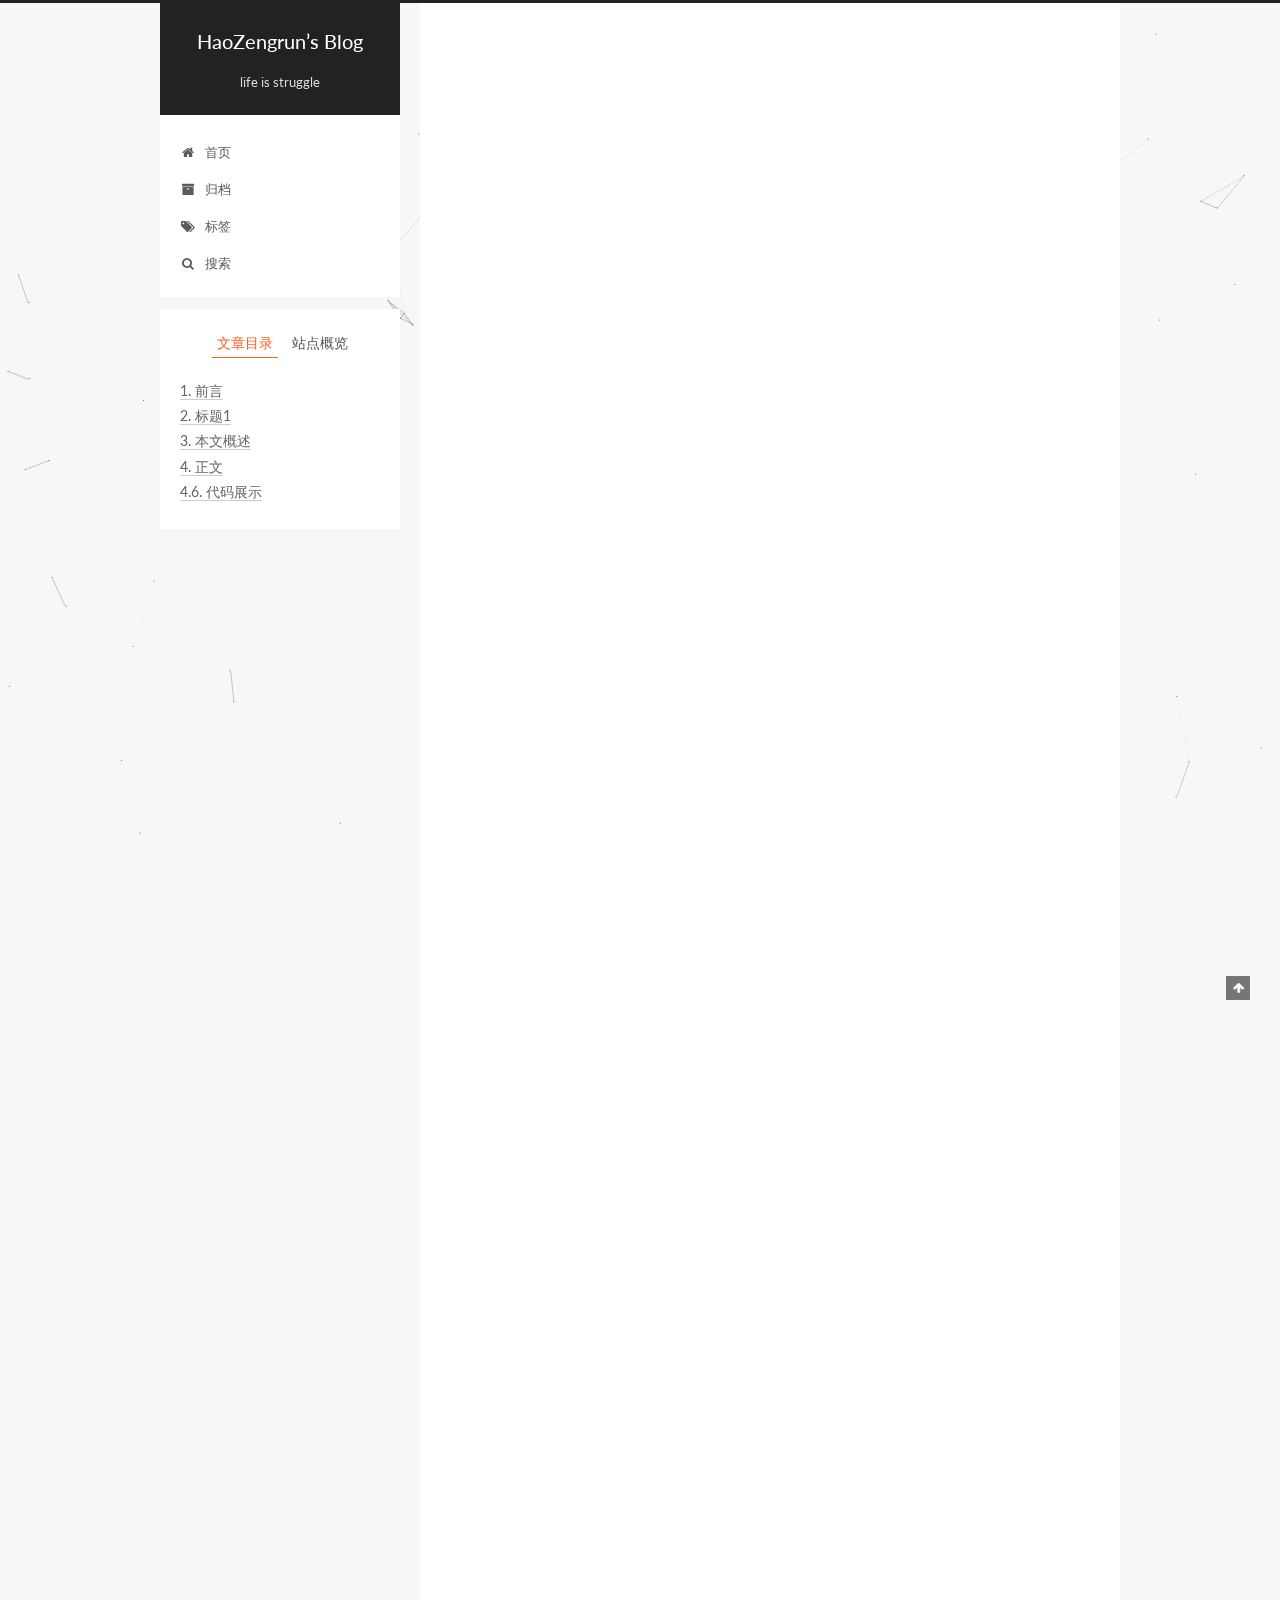
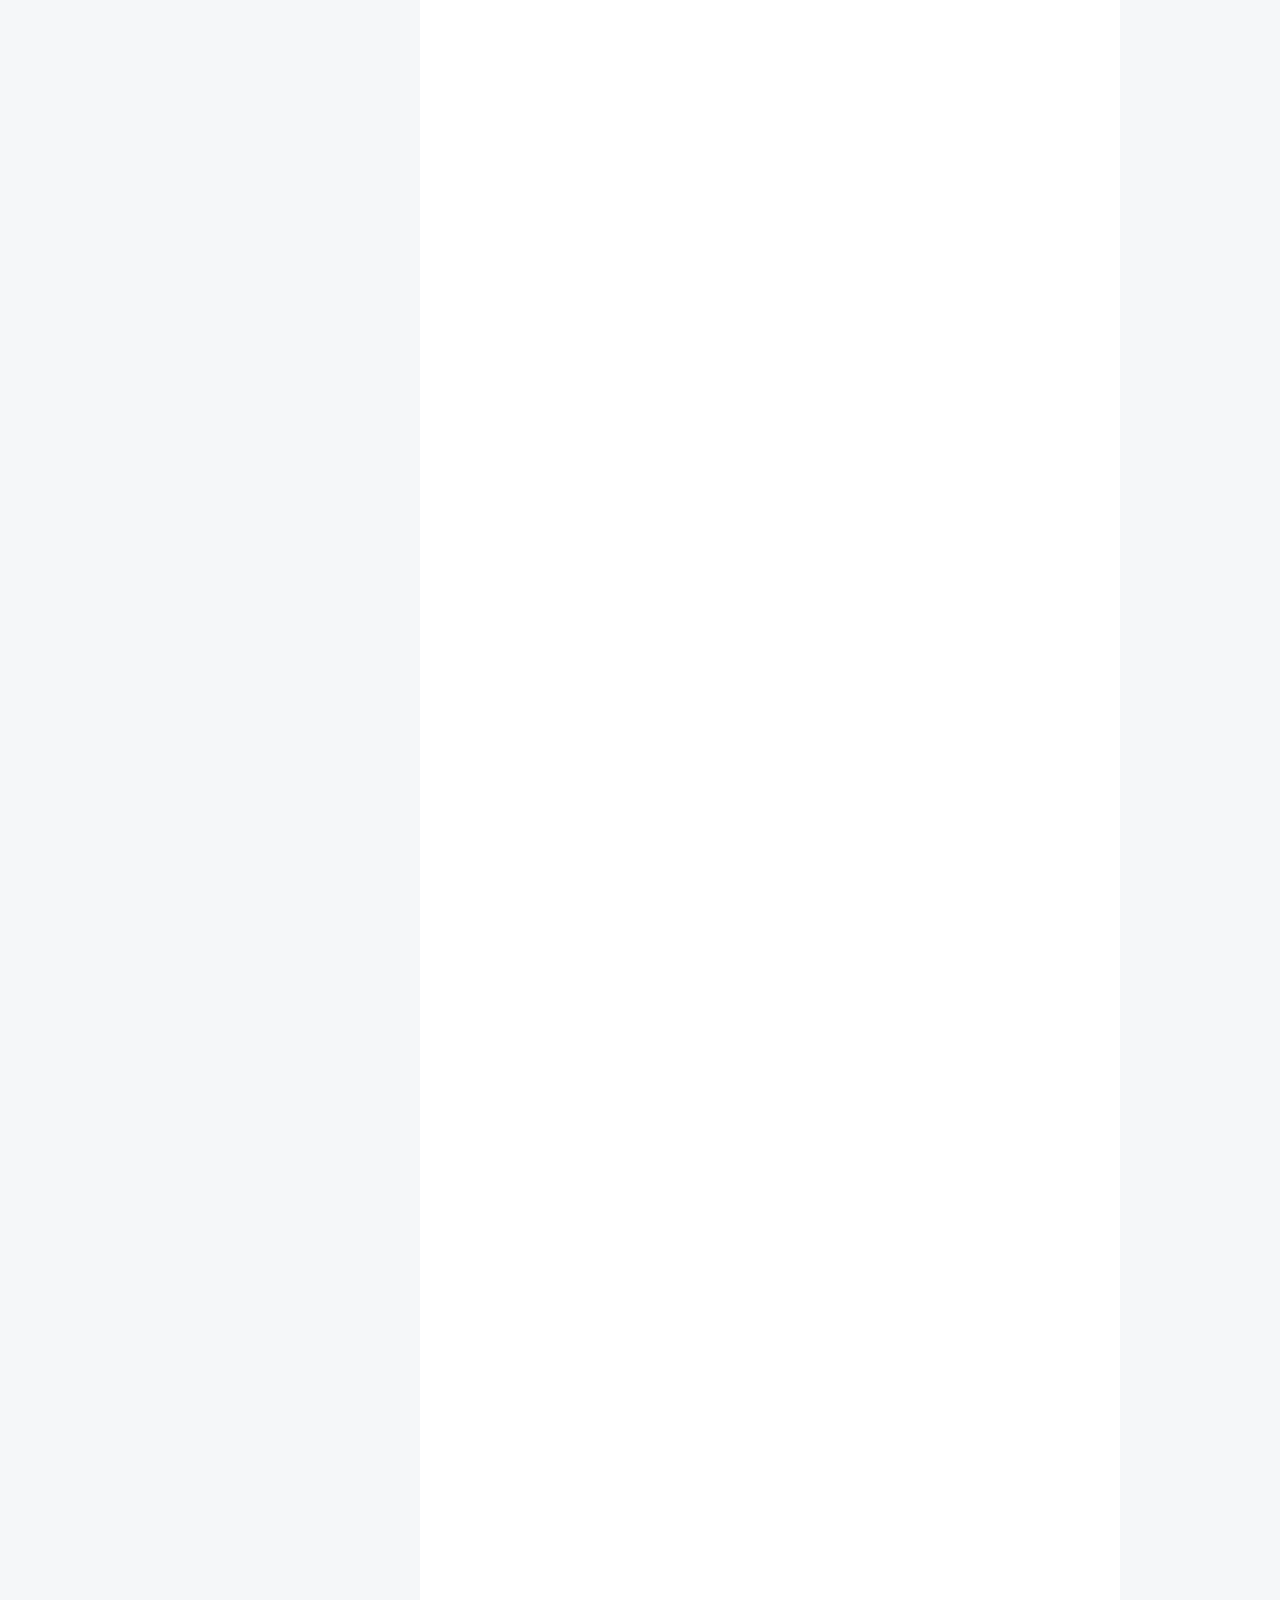
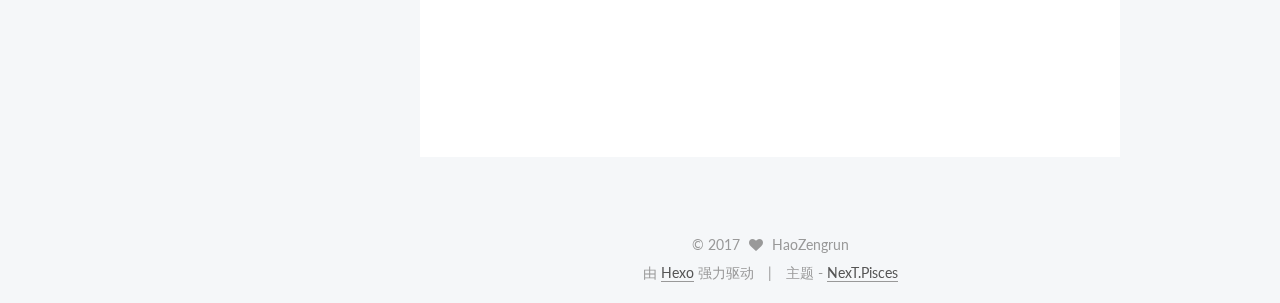
<file: 2017/06/23/firstblog/index.html>
<!doctype html>



  


<html class="theme-next pisces use-motion" lang="zh-Hans">
<head>
  <meta charset="UTF-8"/>
<meta http-equiv="X-UA-Compatible" content="IE=edge" />
<meta name="viewport" content="width=device-width, initial-scale=1, maximum-scale=1"/>









<meta http-equiv="Cache-Control" content="no-transform" />
<meta http-equiv="Cache-Control" content="no-siteapp" />















  
  
  <link href="/lib/fancybox/source/jquery.fancybox.css?v=2.1.5" rel="stylesheet" type="text/css" />




  
  
  
  

  
    
    
  

  

  

  

  

  
    
    
    <link href="//fonts.googleapis.com/css?family=Lato:300,300italic,400,400italic,700,700italic&subset=latin,latin-ext" rel="stylesheet" type="text/css">
  






<link href="/lib/font-awesome/css/font-awesome.min.css?v=4.6.2" rel="stylesheet" type="text/css" />

<link href="/css/main.css?v=5.1.1" rel="stylesheet" type="text/css" />


  <meta name="keywords" content="Markdown," />








  <link rel="shortcut icon" type="image/x-icon" href="/favicon.ico?v=5.1.1" />






<meta name="description" content="前言熟悉Markdown语法才能编辑博客，所以就开了这篇为记录学习 标题1标题2标题3标题4标题5本文概述 不善言谈的我，也不知道写什么文本解析成&amp;lt;p&amp;gt;  正文 斜体文本解析成&amp;lt;em&amp;gt;，加粗文本解析成&amp;lt;strong&amp;gt;  列表  Red   Green Blue 文本解析成&amp;lt;li&amp;gt;   高亮1不善言谈的我，也不知道写什么 123&amp;lt;div clas">
<meta name="keywords" content="Markdown">
<meta property="og:type" content="article">
<meta property="og:title" content="我的第一篇博客">
<meta property="og:url" content="http://yoursite.com/2017/06/23/firstblog/index.html">
<meta property="og:site_name" content="HaoZengrun’s Blog">
<meta property="og:description" content="前言熟悉Markdown语法才能编辑博客，所以就开了这篇为记录学习 标题1标题2标题3标题4标题5本文概述 不善言谈的我，也不知道写什么文本解析成&amp;lt;p&amp;gt;  正文 斜体文本解析成&amp;lt;em&amp;gt;，加粗文本解析成&amp;lt;strong&amp;gt;  列表  Red   Green Blue 文本解析成&amp;lt;li&amp;gt;   高亮1不善言谈的我，也不知道写什么 123&amp;lt;div clas">
<meta property="og:image" content="http://yoursite.com/images/v1.0.0/timg.jpg">
<meta property="og:updated_time" content="2017-06-23T07:15:19.668Z">
<meta name="twitter:card" content="summary">
<meta name="twitter:title" content="我的第一篇博客">
<meta name="twitter:description" content="前言熟悉Markdown语法才能编辑博客，所以就开了这篇为记录学习 标题1标题2标题3标题4标题5本文概述 不善言谈的我，也不知道写什么文本解析成&amp;lt;p&amp;gt;  正文 斜体文本解析成&amp;lt;em&amp;gt;，加粗文本解析成&amp;lt;strong&amp;gt;  列表  Red   Green Blue 文本解析成&amp;lt;li&amp;gt;   高亮1不善言谈的我，也不知道写什么 123&amp;lt;div clas">
<meta name="twitter:image" content="http://yoursite.com/images/v1.0.0/timg.jpg">



<script type="text/javascript" id="hexo.configurations">
  var NexT = window.NexT || {};
  var CONFIG = {
    root: '/',
    scheme: 'Pisces',
    sidebar: {"position":"left","display":"post","offset":12,"offset_float":0,"b2t":false,"scrollpercent":false},
    fancybox: true,
    motion: true,
    duoshuo: {
      userId: '0',
      author: '博主'
    },
    algolia: {
      applicationID: '',
      apiKey: '',
      indexName: '',
      hits: {"per_page":10},
      labels: {"input_placeholder":"Search for Posts","hits_empty":"We didn't find any results for the search: ${query}","hits_stats":"${hits} results found in ${time} ms"}
    }
  };
</script>



  <link rel="canonical" href="http://yoursite.com/2017/06/23/firstblog/"/>





  <title>我的第一篇博客 | HaoZengrun’s Blog</title>
  





  <script type="text/javascript">
    var _hmt = _hmt || [];
    (function() {
      var hm = document.createElement("script");
      hm.src = "https://hm.baidu.com/hm.js?2f59a619bd8b25bf5ad0d19e77c47155";
      var s = document.getElementsByTagName("script")[0];
      s.parentNode.insertBefore(hm, s);
    })();
  </script>










</head>

<body itemscope itemtype="http://schema.org/WebPage" lang="zh-Hans">

  
  
    
  

  <div class="container sidebar-position-left page-post-detail ">
    <div class="headband"></div>

    <header id="header" class="header" itemscope itemtype="http://schema.org/WPHeader">
      <div class="header-inner"><div class="site-brand-wrapper">
  <div class="site-meta ">
    

    <div class="custom-logo-site-title">
      <a href="/"  class="brand" rel="start">
        <span class="logo-line-before"><i></i></span>
        <span class="site-title">HaoZengrun’s Blog</span>
        <span class="logo-line-after"><i></i></span>
      </a>
    </div>
      
        <p class="site-subtitle">life is struggle</p>
      
  </div>

  <div class="site-nav-toggle">
    <button>
      <span class="btn-bar"></span>
      <span class="btn-bar"></span>
      <span class="btn-bar"></span>
    </button>
  </div>
</div>

<nav class="site-nav">
  

  
    <ul id="menu" class="menu">
      
        
        <li class="menu-item menu-item-home">
          <a href="/" rel="section">
            
              <i class="menu-item-icon fa fa-fw fa-home"></i> <br />
            
            首页
          </a>
        </li>
      
        
        <li class="menu-item menu-item-archives">
          <a href="/archives/" rel="section">
            
              <i class="menu-item-icon fa fa-fw fa-archive"></i> <br />
            
            归档
          </a>
        </li>
      
        
        <li class="menu-item menu-item-tags">
          <a href="/tags/" rel="section">
            
              <i class="menu-item-icon fa fa-fw fa-tags"></i> <br />
            
            标签
          </a>
        </li>
      

      
        <li class="menu-item menu-item-search">
          
            <a href="javascript:;" class="popup-trigger">
          
            
              <i class="menu-item-icon fa fa-search fa-fw"></i> <br />
            
            搜索
          </a>
        </li>
      
    </ul>
  

  
    <div class="site-search">
      
  <div class="popup search-popup local-search-popup">
  <div class="local-search-header clearfix">
    <span class="search-icon">
      <i class="fa fa-search"></i>
    </span>
    <span class="popup-btn-close">
      <i class="fa fa-times-circle"></i>
    </span>
    <div class="local-search-input-wrapper">
      <input autocomplete="off"
             placeholder="搜索..." spellcheck="false"
             type="text" id="local-search-input">
    </div>
  </div>
  <div id="local-search-result"></div>
</div>



    </div>
  
</nav>



 </div>
    </header>

    <main id="main" class="main">
      <div class="main-inner">
        <div class="content-wrap">
          <div id="content" class="content">
            

  <div id="posts" class="posts-expand">
    

  

  
  
  

  <article class="post post-type-normal " itemscope itemtype="http://schema.org/Article">
    <link itemprop="mainEntityOfPage" href="http://yoursite.com/2017/06/23/firstblog/">

    <span hidden itemprop="author" itemscope itemtype="http://schema.org/Person">
      <meta itemprop="name" content="HaoZengrun">
      <meta itemprop="description" content="">
      <meta itemprop="image" content="/images/v1.0.0/me.png">
    </span>

    <span hidden itemprop="publisher" itemscope itemtype="http://schema.org/Organization">
      <meta itemprop="name" content="HaoZengrun’s Blog">
    </span>

    
      <header class="post-header">

        
        
          <h1 class="post-title" itemprop="name headline">我的第一篇博客</h1>
        

        <div class="post-meta">
          <span class="post-time">
            
              <span class="post-meta-item-icon">
                <i class="fa fa-calendar-o"></i>
              </span>
              
                <span class="post-meta-item-text">发表于</span>
              
              <time title="创建于" itemprop="dateCreated datePublished" datetime="2017-06-23T10:46:58+08:00">
                2017-06-23
              </time>
            

            

            
          </span>

          

          
            
          

          
          
             <span id="/2017/06/23/firstblog/" class="leancloud_visitors" data-flag-title="我的第一篇博客">
               <span class="post-meta-divider">|</span>
               <span class="post-meta-item-icon">
                 <i class="fa fa-eye"></i>
               </span>
               
                 <span class="post-meta-item-text">阅读次数 </span>
               
                 <span class="leancloud-visitors-count"></span>
             </span>
          

          

          

          

        </div>
      </header>
    

    <div class="post-body" itemprop="articleBody">

      
      

      
        <h2 id="前言"><a href="#前言" class="headerlink" title="前言"></a>前言</h2><p>熟悉Markdown语法才能编辑博客，所以就开了这篇为记录学习</p>
<h2 id="标题1"><a href="#标题1" class="headerlink" title="标题1"></a>标题1</h2><h3 id="标题2"><a href="#标题2" class="headerlink" title="标题2"></a>标题2</h3><h4 id="标题3"><a href="#标题3" class="headerlink" title="标题3"></a>标题3</h4><h5 id="标题4"><a href="#标题4" class="headerlink" title="标题4"></a>标题4</h5><h6 id="标题5"><a href="#标题5" class="headerlink" title="标题5"></a>标题5</h6><h2 id="本文概述"><a href="#本文概述" class="headerlink" title="本文概述"></a>本文概述</h2><blockquote>
<p>不善言谈的我，也不知道写什么<br>文本解析成<code>&lt;p&gt;</code></p>
</blockquote>
<h2 id="正文"><a href="#正文" class="headerlink" title="正文"></a>正文</h2><blockquote>
<p><em>斜体文本解析成<code>&lt;em&gt;</code></em>，<strong>加粗文本解析成<code>&lt;strong&gt;</code></strong></p>
</blockquote>
<h3 id="列表"><a href="#列表" class="headerlink" title="列表"></a>列表</h3><blockquote>
<ol>
<li>Red  </li>
<li>Green</li>
<li>Blue</li>
<li>文本解析成<code>&lt;li&gt;</code></li>
</ol>
</blockquote>
<h3 id="高亮"><a href="#高亮" class="headerlink" title="高亮"></a>高亮</h3><figure class="highlight bash"><table><tr><td class="gutter"><pre><div class="line">1</div></pre></td><td class="code"><pre><div class="line">不善言谈的我，也不知道写什么</div></pre></td></tr></table></figure>
<figure class="highlight javascript"><table><tr><td class="gutter"><pre><div class="line">1</div><div class="line">2</div><div class="line">3</div></pre></td><td class="code"><pre><div class="line">&lt;div <span class="class"><span class="keyword">class</span></span>=<span class="string">"lala"</span>&gt;</div><div class="line">       高亮</div><div class="line">   &lt;<span class="regexp">/div&gt;</span></div></pre></td></tr></table></figure>
<blockquote>
<p>  一般用 ``` + 语言 这种语法表示代码区域</p>
</blockquote>
<h3 id="添加链接"><a href="#添加链接" class="headerlink" title="添加链接"></a>添加链接</h3><blockquote>
<p> <a href="http://1.hrero.applinzi.com/" title="With a Title" target="_blank" rel="external">我的网站</a>.<br> 文本解析成<code>&lt;a&gt;</code> </p>
</blockquote>
<h3 id="添加图片"><a href="#添加图片" class="headerlink" title="添加图片"></a>添加图片</h3><p><img src="/images/v1.0.0/timg.jpg" alt="alt text" title="hexo+github:page"></p>
<h3 id="插入代码"><a href="#插入代码" class="headerlink" title="插入代码"></a>插入代码</h3><h5 id="缩进-4-个空格或是一个-tab"><a href="#缩进-4-个空格或是一个-tab" class="headerlink" title="缩进 4 个空格或是一个 tab"></a>缩进 4 个空格或是一个 tab</h5><blockquote>
<pre><code>&lt;blockquote&gt;
&lt;p&gt;For example.&lt;/p&gt;
&lt;/blockquote&gt;
</code></pre></blockquote>
<h3 id="代码展示"><a href="#代码展示" class="headerlink" title="代码展示"></a>代码展示</h3><pre><code>## 前言
熟悉Markdown语法才能编辑博客，所以就开了这篇为记录学习

## 标题1
### 标题2
#### 标题3
##### 标题4
###### 标题5

## 本文概述
&gt; 不善言谈的我，也不知道写什么
&gt; 文本解析成`&lt;p&gt;`

## 正文

&gt; *斜体文本解析成`&lt;em&gt;`*，**加粗文本解析成`&lt;strong&gt;`**

### 列表
&gt; 1. Red  
&gt; 2. Green
&gt; 3. Blue
&gt; 4. 文本解析成`&lt;li&gt;`

### 添加链接
&gt;  [我的网站](http://1.hrero.applinzi.com/ &quot;With a Title&quot;). 
&gt;  文本解析成`&lt;a&gt;` 

### 添加图片
![alt text](/images/v1.0.0/timg.jpg &quot;hexo+github:page&quot;)

### 插入代码
##### 缩进 4 个空格或是一个 tab 

&gt;      &lt;blockquote&gt;
&gt;      &lt;p&gt;For example.&lt;/p&gt;
&gt;      &lt;/blockquote&gt;
</code></pre>
      
    </div>

    <div>
      
        
<div id="wechat_subscriber" style="display: block; padding: 10px 0; margin: 20px auto; width: 100%; text-align: center">
    <img id="wechat_subscriber_qcode" src="/images/v1.0.0/my_chat.jpg" alt="HaoZengrun wechat" style="width: 200px; max-width: 100%;"/>
    <div>欢迎您扫一扫上面的微信公众号，订阅我的博客！</div>
</div>


      
    </div>

    <div>
      
        
  <div style="padding: 10px 0; margin: 20px auto; width: 90%; text-align: center;">
    <div>坚持原创技术分享，您的支持将鼓励我继续创作！</div>
    <button id="rewardButton" disable="enable" onclick="var qr = document.getElementById('QR'); if (qr.style.display === 'none') {qr.style.display='block';} else {qr.style.display='none'}">
      <span>赏</span>
    </button>
    <div id="QR" style="display: none;">
      
        <div id="wechat" style="display: inline-block">
          <img id="wechat_qr" src="/images/v1.0.0/pay-code.png" alt="HaoZengrun WeChat Pay"/>
          <p>微信打赏</p>
        </div>
      
      
        <div id="alipay" style="display: inline-block">
          <img id="alipay_qr" src="/images/v1.0.0/pay-ali.png" alt="HaoZengrun Alipay"/>
          <p>支付宝打赏</p>
        </div>
      
    </div>
  </div>


      
    </div>

    <div>
      
        

      
    </div>

    <footer class="post-footer">
      
        <div class="post-tags">
          
            <a href="/tags/Markdown/" rel="tag"># Markdown</a>
          
        </div>
      

      
      
      

      
        <div class="post-nav">
          <div class="post-nav-next post-nav-item">
            
              <a href="/2017/06/21/hello-world/" rel="next" title="Hello World">
                <i class="fa fa-chevron-left"></i> Hello World
              </a>
            
          </div>

          <span class="post-nav-divider"></span>

          <div class="post-nav-prev post-nav-item">
            
          </div>
        </div>
      

      
      
    </footer>
  </article>



    <div class="post-spread">
      
    </div>
  </div>


          </div>
          


          
  <div class="comments" id="comments">
    
      <div id="uyan_frame"></div>
    
  </div>


        </div>
        
          
  
  <div class="sidebar-toggle">
    <div class="sidebar-toggle-line-wrap">
      <span class="sidebar-toggle-line sidebar-toggle-line-first"></span>
      <span class="sidebar-toggle-line sidebar-toggle-line-middle"></span>
      <span class="sidebar-toggle-line sidebar-toggle-line-last"></span>
    </div>
  </div>

  <aside id="sidebar" class="sidebar">
    <div class="sidebar-inner">

      

      
        <ul class="sidebar-nav motion-element">
          <li class="sidebar-nav-toc sidebar-nav-active" data-target="post-toc-wrap" >
            文章目录
          </li>
          <li class="sidebar-nav-overview" data-target="site-overview">
            站点概览
          </li>
        </ul>
      

      <section class="site-overview sidebar-panel">
        <div class="site-author motion-element" itemprop="author" itemscope itemtype="http://schema.org/Person">
          <img class="site-author-image" itemprop="image"
               src="/images/v1.0.0/me.png"
               alt="HaoZengrun" />
          <p class="site-author-name" itemprop="name">HaoZengrun</p>
           
              <p class="site-description motion-element" itemprop="description">做过的唯一坚持就是努力</p>
          
        </div>
        <nav class="site-state motion-element">

          
            <div class="site-state-item site-state-posts">
              <a href="/archives/">
                <span class="site-state-item-count">2</span>
                <span class="site-state-item-name">日志</span>
              </a>
            </div>
          

          

          
            
            
            <div class="site-state-item site-state-tags">
              <a href="/tags/index.html">
                <span class="site-state-item-count">2</span>
                <span class="site-state-item-name">标签</span>
              </a>
            </div>
          

        </nav>

        

        <div class="links-of-author motion-element">
          
        </div>

        
        

        
        
          <div class="links-of-blogroll motion-element links-of-blogroll-inline">
            <div class="links-of-blogroll-title">
              <i class="fa  fa-fw fa-globe"></i>
              友情链接
            </div>
            <ul class="links-of-blogroll-list">
              
                <li class="links-of-blogroll-item">
                  <a href="http://my.csdn.net/my/mycsdn" title="我的CSDN" target="_blank">我的CSDN</a>
                </li>
              
                <li class="links-of-blogroll-item">
                  <a href="1.hrero.applinzi.com" title="我的网站" target="_blank">我的网站</a>
                </li>
              
            </ul>
          </div>
        

        


      </section>

      
      <!--noindex-->
        <section class="post-toc-wrap motion-element sidebar-panel sidebar-panel-active">
          <div class="post-toc">

            
              
            

            
              <div class="post-toc-content"><ol class="nav"><li class="nav-item nav-level-2"><a class="nav-link" href="#前言"><span class="nav-number">1.</span> <span class="nav-text">前言</span></a></li><li class="nav-item nav-level-2"><a class="nav-link" href="#标题1"><span class="nav-number">2.</span> <span class="nav-text">标题1</span></a><ol class="nav-child"><li class="nav-item nav-level-3"><a class="nav-link" href="#标题2"><span class="nav-number">2.1.</span> <span class="nav-text">标题2</span></a><ol class="nav-child"><li class="nav-item nav-level-4"><a class="nav-link" href="#标题3"><span class="nav-number">2.1.1.</span> <span class="nav-text">标题3</span></a><ol class="nav-child"><li class="nav-item nav-level-5"><a class="nav-link" href="#标题4"><span class="nav-number">2.1.1.1.</span> <span class="nav-text">标题4</span></a><ol class="nav-child"><li class="nav-item nav-level-6"><a class="nav-link" href="#标题5"><span class="nav-number">2.1.1.1.1.</span> <span class="nav-text">标题5</span></a></li></ol></li></ol></li></ol></li></ol></li><li class="nav-item nav-level-2"><a class="nav-link" href="#本文概述"><span class="nav-number">3.</span> <span class="nav-text">本文概述</span></a></li><li class="nav-item nav-level-2"><a class="nav-link" href="#正文"><span class="nav-number">4.</span> <span class="nav-text">正文</span></a><ol class="nav-child"><li class="nav-item nav-level-3"><a class="nav-link" href="#列表"><span class="nav-number">4.1.</span> <span class="nav-text">列表</span></a></li><li class="nav-item nav-level-3"><a class="nav-link" href="#高亮"><span class="nav-number">4.2.</span> <span class="nav-text">高亮</span></a></li><li class="nav-item nav-level-3"><a class="nav-link" href="#添加链接"><span class="nav-number">4.3.</span> <span class="nav-text">添加链接</span></a></li><li class="nav-item nav-level-3"><a class="nav-link" href="#添加图片"><span class="nav-number">4.4.</span> <span class="nav-text">添加图片</span></a></li><li class="nav-item nav-level-3"><a class="nav-link" href="#插入代码"><span class="nav-number">4.5.</span> <span class="nav-text">插入代码</span></a><ol class="nav-child"><li class="nav-item nav-level-5"><a class="nav-link" href="#缩进-4-个空格或是一个-tab"><span class="nav-number">4.5.0.1.</span> <span class="nav-text">缩进 4 个空格或是一个 tab</span></a></li></ol></li></ol></li><li class="nav-item nav-level-3"><a class="nav-link" href="#代码展示"><span class="nav-number">4.6.</span> <span class="nav-text">代码展示</span></a></li></ol></li></ol></div>
            

          </div>
        </section>
      <!--/noindex-->
      

      

    </div>
  </aside>


        
      </div>
    </main>

    <footer id="footer" class="footer">
      <div class="footer-inner">
        <div class="copyright" >
  
  &copy; 
  <span itemprop="copyrightYear">2017</span>
  <span class="with-love">
    <i class="fa fa-heart"></i>
  </span>
  <span class="author" itemprop="copyrightHolder">HaoZengrun</span>
</div>


<div class="powered-by">
  由 <a class="theme-link" href="https://hexo.io">Hexo</a> 强力驱动
</div>

<div class="theme-info">
  主题 -
  <a class="theme-link" href="https://github.com/iissnan/hexo-theme-next">
    NexT.Pisces
  </a>
</div>


        

        
      </div>
    </footer>

    
      <div class="back-to-top">
        <i class="fa fa-arrow-up"></i>
        
      </div>
    

  </div>

  

<script type="text/javascript">
  if (Object.prototype.toString.call(window.Promise) !== '[object Function]') {
    window.Promise = null;
  }
</script>









  


  











  
  <script type="text/javascript" src="/lib/jquery/index.js?v=2.1.3"></script>

  
  <script type="text/javascript" src="/lib/fastclick/lib/fastclick.min.js?v=1.0.6"></script>

  
  <script type="text/javascript" src="/lib/jquery_lazyload/jquery.lazyload.js?v=1.9.7"></script>

  
  <script type="text/javascript" src="/lib/velocity/velocity.min.js?v=1.2.1"></script>

  
  <script type="text/javascript" src="/lib/velocity/velocity.ui.min.js?v=1.2.1"></script>

  
  <script type="text/javascript" src="/lib/fancybox/source/jquery.fancybox.pack.js?v=2.1.5"></script>

  
  <script type="text/javascript" src="/lib/canvas-nest/canvas-nest.min.js"></script>


  


  <script type="text/javascript" src="/js/src/utils.js?v=5.1.1"></script>

  <script type="text/javascript" src="/js/src/motion.js?v=5.1.1"></script>



  
  


  <script type="text/javascript" src="/js/src/affix.js?v=5.1.1"></script>

  <script type="text/javascript" src="/js/src/schemes/pisces.js?v=5.1.1"></script>



  
  <script type="text/javascript" src="/js/src/scrollspy.js?v=5.1.1"></script>
<script type="text/javascript" src="/js/src/post-details.js?v=5.1.1"></script>



  


  <script type="text/javascript" src="/js/src/bootstrap.js?v=5.1.1"></script>



  


  




	





  





  
    

    
      <!-- UY BEGIN -->
      <script type="text/javascript" src="http://v2.uyan.cc/code/uyan.js?uid=2135758"></script>
      <!-- UY END -->
    
  





  






  

  <script type="text/javascript">
    // Popup Window;
    var isfetched = false;
    var isXml = true;
    // Search DB path;
    var search_path = "search.xml";
    if (search_path.length === 0) {
      search_path = "search.xml";
    } else if (/json$/i.test(search_path)) {
      isXml = false;
    }
    var path = "/" + search_path;
    // monitor main search box;

    var onPopupClose = function (e) {
      $('.popup').hide();
      $('#local-search-input').val('');
      $('.search-result-list').remove();
      $('#no-result').remove();
      $(".local-search-pop-overlay").remove();
      $('body').css('overflow', '');
    }

    function proceedsearch() {
      $("body")
        .append('<div class="search-popup-overlay local-search-pop-overlay"></div>')
        .css('overflow', 'hidden');
      $('.search-popup-overlay').click(onPopupClose);
      $('.popup').toggle();
      var $localSearchInput = $('#local-search-input');
      $localSearchInput.attr("autocapitalize", "none");
      $localSearchInput.attr("autocorrect", "off");
      $localSearchInput.focus();
    }

    // search function;
    var searchFunc = function(path, search_id, content_id) {
      'use strict';

      // start loading animation
      $("body")
        .append('<div class="search-popup-overlay local-search-pop-overlay">' +
          '<div id="search-loading-icon">' +
          '<i class="fa fa-spinner fa-pulse fa-5x fa-fw"></i>' +
          '</div>' +
          '</div>')
        .css('overflow', 'hidden');
      $("#search-loading-icon").css('margin', '20% auto 0 auto').css('text-align', 'center');

      $.ajax({
        url: path,
        dataType: isXml ? "xml" : "json",
        async: true,
        success: function(res) {
          // get the contents from search data
          isfetched = true;
          $('.popup').detach().appendTo('.header-inner');
          var datas = isXml ? $("entry", res).map(function() {
            return {
              title: $("title", this).text(),
              content: $("content",this).text(),
              url: $("url" , this).text()
            };
          }).get() : res;
          var input = document.getElementById(search_id);
          var resultContent = document.getElementById(content_id);
          var inputEventFunction = function() {
            var searchText = input.value.trim().toLowerCase();
            var keywords = searchText.split(/[\s\-]+/);
            if (keywords.length > 1) {
              keywords.push(searchText);
            }
            var resultItems = [];
            if (searchText.length > 0) {
              // perform local searching
              datas.forEach(function(data) {
                var isMatch = false;
                var hitCount = 0;
                var searchTextCount = 0;
                var title = data.title.trim();
                var titleInLowerCase = title.toLowerCase();
                var content = data.content.trim().replace(/<[^>]+>/g,"");
                var contentInLowerCase = content.toLowerCase();
                var articleUrl = decodeURIComponent(data.url);
                var indexOfTitle = [];
                var indexOfContent = [];
                // only match articles with not empty titles
                if(title != '') {
                  keywords.forEach(function(keyword) {
                    function getIndexByWord(word, text, caseSensitive) {
                      var wordLen = word.length;
                      if (wordLen === 0) {
                        return [];
                      }
                      var startPosition = 0, position = [], index = [];
                      if (!caseSensitive) {
                        text = text.toLowerCase();
                        word = word.toLowerCase();
                      }
                      while ((position = text.indexOf(word, startPosition)) > -1) {
                        index.push({position: position, word: word});
                        startPosition = position + wordLen;
                      }
                      return index;
                    }

                    indexOfTitle = indexOfTitle.concat(getIndexByWord(keyword, titleInLowerCase, false));
                    indexOfContent = indexOfContent.concat(getIndexByWord(keyword, contentInLowerCase, false));
                  });
                  if (indexOfTitle.length > 0 || indexOfContent.length > 0) {
                    isMatch = true;
                    hitCount = indexOfTitle.length + indexOfContent.length;
                  }
                }

                // show search results

                if (isMatch) {
                  // sort index by position of keyword

                  [indexOfTitle, indexOfContent].forEach(function (index) {
                    index.sort(function (itemLeft, itemRight) {
                      if (itemRight.position !== itemLeft.position) {
                        return itemRight.position - itemLeft.position;
                      } else {
                        return itemLeft.word.length - itemRight.word.length;
                      }
                    });
                  });

                  // merge hits into slices

                  function mergeIntoSlice(text, start, end, index) {
                    var item = index[index.length - 1];
                    var position = item.position;
                    var word = item.word;
                    var hits = [];
                    var searchTextCountInSlice = 0;
                    while (position + word.length <= end && index.length != 0) {
                      if (word === searchText) {
                        searchTextCountInSlice++;
                      }
                      hits.push({position: position, length: word.length});
                      var wordEnd = position + word.length;

                      // move to next position of hit

                      index.pop();
                      while (index.length != 0) {
                        item = index[index.length - 1];
                        position = item.position;
                        word = item.word;
                        if (wordEnd > position) {
                          index.pop();
                        } else {
                          break;
                        }
                      }
                    }
                    searchTextCount += searchTextCountInSlice;
                    return {
                      hits: hits,
                      start: start,
                      end: end,
                      searchTextCount: searchTextCountInSlice
                    };
                  }

                  var slicesOfTitle = [];
                  if (indexOfTitle.length != 0) {
                    slicesOfTitle.push(mergeIntoSlice(title, 0, title.length, indexOfTitle));
                  }

                  var slicesOfContent = [];
                  while (indexOfContent.length != 0) {
                    var item = indexOfContent[indexOfContent.length - 1];
                    var position = item.position;
                    var word = item.word;
                    // cut out 100 characters
                    var start = position - 20;
                    var end = position + 80;
                    if(start < 0){
                      start = 0;
                    }
                    if (end < position + word.length) {
                      end = position + word.length;
                    }
                    if(end > content.length){
                      end = content.length;
                    }
                    slicesOfContent.push(mergeIntoSlice(content, start, end, indexOfContent));
                  }

                  // sort slices in content by search text's count and hits' count

                  slicesOfContent.sort(function (sliceLeft, sliceRight) {
                    if (sliceLeft.searchTextCount !== sliceRight.searchTextCount) {
                      return sliceRight.searchTextCount - sliceLeft.searchTextCount;
                    } else if (sliceLeft.hits.length !== sliceRight.hits.length) {
                      return sliceRight.hits.length - sliceLeft.hits.length;
                    } else {
                      return sliceLeft.start - sliceRight.start;
                    }
                  });

                  // select top N slices in content

                  var upperBound = parseInt('1');
                  if (upperBound >= 0) {
                    slicesOfContent = slicesOfContent.slice(0, upperBound);
                  }

                  // highlight title and content

                  function highlightKeyword(text, slice) {
                    var result = '';
                    var prevEnd = slice.start;
                    slice.hits.forEach(function (hit) {
                      result += text.substring(prevEnd, hit.position);
                      var end = hit.position + hit.length;
                      result += '<b class="search-keyword">' + text.substring(hit.position, end) + '</b>';
                      prevEnd = end;
                    });
                    result += text.substring(prevEnd, slice.end);
                    return result;
                  }

                  var resultItem = '';

                  if (slicesOfTitle.length != 0) {
                    resultItem += "<li><a href='" + articleUrl + "' class='search-result-title'>" + highlightKeyword(title, slicesOfTitle[0]) + "</a>";
                  } else {
                    resultItem += "<li><a href='" + articleUrl + "' class='search-result-title'>" + title + "</a>";
                  }

                  slicesOfContent.forEach(function (slice) {
                    resultItem += "<a href='" + articleUrl + "'>" +
                      "<p class=\"search-result\">" + highlightKeyword(content, slice) +
                      "...</p>" + "</a>";
                  });

                  resultItem += "</li>";
                  resultItems.push({
                    item: resultItem,
                    searchTextCount: searchTextCount,
                    hitCount: hitCount,
                    id: resultItems.length
                  });
                }
              })
            };
            if (keywords.length === 1 && keywords[0] === "") {
              resultContent.innerHTML = '<div id="no-result"><i class="fa fa-search fa-5x" /></div>'
            } else if (resultItems.length === 0) {
              resultContent.innerHTML = '<div id="no-result"><i class="fa fa-frown-o fa-5x" /></div>'
            } else {
              resultItems.sort(function (resultLeft, resultRight) {
                if (resultLeft.searchTextCount !== resultRight.searchTextCount) {
                  return resultRight.searchTextCount - resultLeft.searchTextCount;
                } else if (resultLeft.hitCount !== resultRight.hitCount) {
                  return resultRight.hitCount - resultLeft.hitCount;
                } else {
                  return resultRight.id - resultLeft.id;
                }
              });
              var searchResultList = '<ul class=\"search-result-list\">';
              resultItems.forEach(function (result) {
                searchResultList += result.item;
              })
              searchResultList += "</ul>";
              resultContent.innerHTML = searchResultList;
            }
          }

          if ('auto' === 'auto') {
            input.addEventListener('input', inputEventFunction);
          } else {
            $('.search-icon').click(inputEventFunction);
            input.addEventListener('keypress', function (event) {
              if (event.keyCode === 13) {
                inputEventFunction();
              }
            });
          }

          // remove loading animation
          $(".local-search-pop-overlay").remove();
          $('body').css('overflow', '');

          proceedsearch();
        }
      });
    }

    // handle and trigger popup window;
    $('.popup-trigger').click(function(e) {
      e.stopPropagation();
      if (isfetched === false) {
        searchFunc(path, 'local-search-input', 'local-search-result');
      } else {
        proceedsearch();
      };
    });

    $('.popup-btn-close').click(onPopupClose);
    $('.popup').click(function(e){
      e.stopPropagation();
    });
    $(document).on('keyup', function (event) {
      var shouldDismissSearchPopup = event.which === 27 &&
        $('.search-popup').is(':visible');
      if (shouldDismissSearchPopup) {
        onPopupClose();
      }
    });
  </script>





  

  
  <script src="https://cdn1.lncld.net/static/js/av-core-mini-0.6.1.js"></script>
  <script>AV.initialize("0UGtE289mveRSoecFDp04BeE-gzGzoHsz", "czIJkdfu6S59EtgHR3HGuW0S");</script>
  <script>
    function showTime(Counter) {
      var query = new AV.Query(Counter);
      var entries = [];
      var $visitors = $(".leancloud_visitors");

      $visitors.each(function () {
        entries.push( $(this).attr("id").trim() );
      });

      query.containedIn('url', entries);
      query.find()
        .done(function (results) {
          var COUNT_CONTAINER_REF = '.leancloud-visitors-count';

          if (results.length === 0) {
            $visitors.find(COUNT_CONTAINER_REF).text(0);
            return;
          }

          for (var i = 0; i < results.length; i++) {
            var item = results[i];
            var url = item.get('url');
            var time = item.get('time');
            var element = document.getElementById(url);

            $(element).find(COUNT_CONTAINER_REF).text(time);
          }
          for(var i = 0; i < entries.length; i++) {
            var url = entries[i];
            var element = document.getElementById(url);
            var countSpan = $(element).find(COUNT_CONTAINER_REF);
            if( countSpan.text() == '') {
              countSpan.text(0);
            }
          }
        })
        .fail(function (object, error) {
          console.log("Error: " + error.code + " " + error.message);
        });
    }

    function addCount(Counter) {
      var $visitors = $(".leancloud_visitors");
      var url = $visitors.attr('id').trim();
      var title = $visitors.attr('data-flag-title').trim();
      var query = new AV.Query(Counter);

      query.equalTo("url", url);
      query.find({
        success: function(results) {
          if (results.length > 0) {
            var counter = results[0];
            counter.fetchWhenSave(true);
            counter.increment("time");
            counter.save(null, {
              success: function(counter) {
                var $element = $(document.getElementById(url));
                $element.find('.leancloud-visitors-count').text(counter.get('time'));
              },
              error: function(counter, error) {
                console.log('Failed to save Visitor num, with error message: ' + error.message);
              }
            });
          } else {
            var newcounter = new Counter();
            /* Set ACL */
            var acl = new AV.ACL();
            acl.setPublicReadAccess(true);
            acl.setPublicWriteAccess(true);
            newcounter.setACL(acl);
            /* End Set ACL */
            newcounter.set("title", title);
            newcounter.set("url", url);
            newcounter.set("time", 1);
            newcounter.save(null, {
              success: function(newcounter) {
                var $element = $(document.getElementById(url));
                $element.find('.leancloud-visitors-count').text(newcounter.get('time'));
              },
              error: function(newcounter, error) {
                console.log('Failed to create');
              }
            });
          }
        },
        error: function(error) {
          console.log('Error:' + error.code + " " + error.message);
        }
      });
    }

    $(function() {
      var Counter = AV.Object.extend("Counter");
      if ($('.leancloud_visitors').length == 1) {
        addCount(Counter);
      } else if ($('.post-title-link').length > 1) {
        showTime(Counter);
      }
    });
  </script>



  

  

  

  

  

</body>
</html>
</file>
<file: css/main.css>
/* normalize.css v3.0.2 | MIT License | git.io/normalize */
html{font-family:sans-serif;-ms-text-size-adjust:100%;-webkit-text-size-adjust:100%;}body{margin:0}article,aside,details,figcaption,figure,footer,header,hgroup,main,menu,nav,section,summary{display:block}audio,canvas,progress,video{display:inline-block;vertical-align:baseline;}audio:not([controls]){display:none;height:0}[hidden],template{display:none}a{background-color:transparent}a:active,a:hover{outline:0}abbr[title]{border-bottom:1px dotted}b,strong{font-weight:bold}dfn{font-style:italic}h1{font-size:2em;margin:.67em 0}mark{background:#ff0;color:#000}small{font-size:80%}sub,sup{font-size:75%;line-height:0;position:relative;vertical-align:baseline}sup{top:-.5em}sub{bottom:-.25em}img{border:0}svg:not(:root){overflow:hidden}figure{margin:1em 40px}hr{-moz-box-sizing:content-box;box-sizing:content-box;height:0}pre{overflow:auto}code,kbd,pre,samp{font-family:monospace,monospace;font-size:1em}button,input,optgroup,select,textarea{color:inherit;font:inherit;margin:0;}button{overflow:visible}button,select{text-transform:none}button,html input[type="button"],input[type="reset"],input[type="submit"]{-webkit-appearance:button;cursor:pointer;}button[disabled],html input[disabled]{cursor:default}button::-moz-focus-inner,input::-moz-focus-inner{border:0;padding:0}input{line-height:normal}input[type="checkbox"],input[type="radio"]{box-sizing:border-box;padding:0;}input[type="number"]::-webkit-inner-spin-button,input[type="number"]::-webkit-outer-spin-button{height:auto}input[type="search"]{-webkit-appearance:textfield;-moz-box-sizing:content-box;-webkit-box-sizing:content-box;box-sizing:content-box}input[type="search"]::-webkit-search-cancel-button,input[type="search"]::-webkit-search-decoration{-webkit-appearance:none}fieldset{border:1px solid #c0c0c0;margin:0 2px;padding:.35em .625em .75em}legend{border:0;padding:0;}textarea{overflow:auto}optgroup{font-weight:bold}table{border-collapse:collapse;border-spacing:0}td,th{padding:0}::selection{background:#262a30;color:#fff}body{position:relative;font-family:'Lato',"PingFang SC","Microsoft YaHei",sans-serif;font-size:14px;line-height:2;color:#555;background:#f5f7f9;}@media (max-width:767px){body{padding-right:0 !important}}@media (min-width:768px) and (max-width:991px){body{padding-right:0 !important}}@media (min-width:1600px){body{font-size:16px}}h1,h2,h3,h4,h5,h6{margin:0;padding:0;font-weight:bold;line-height:1.5;font-family:'Lato',"PingFang SC","Microsoft YaHei",sans-serif}h2,h3,h4,h5,h6{margin:20px 0 15px}h1{font-size:22px}@media (max-width:767px){h1{font-size:18px}}h2{font-size:20px}@media (max-width:767px){h2{font-size:16px}}h3{font-size:18px}@media (max-width:767px){h3{font-size:14px}}h4{font-size:16px}@media (max-width:767px){h4{font-size:12px}}h5{font-size:14px}@media (max-width:767px){h5{font-size:10px}}h6{font-size:12px}@media (max-width:767px){h6{font-size:8px}}p{margin:0 0 25px 0}a{color:#555;text-decoration:none;border-bottom:1px solid #999;word-wrap:break-word;}a:hover{color:#222;border-bottom-color:#222}blockquote{margin:0;padding:0}img{display:block;margin:auto;max-width:100%;height:auto}hr{margin:40px 0;height:3px;border:none;background-color:#ddd;background-image:repeating-linear-gradient(-45deg,#fff,#fff 4px,transparent 4px,transparent 8px)}blockquote{padding:0 15px;color:#666;border-left:4px solid #ddd;}blockquote cite::before{content:"-";padding:0 5px}dt{font-weight:700}dd{margin:0;padding:0}.text-left{text-align:left}.text-center{text-align:center}.text-right{text-align:right}.text-justify{text-align:justify}.text-nowrap{white-space:nowrap}.text-lowercase{text-transform:lowercase}.text-uppercase{text-transform:uppercase}.text-capitalize{text-transform:capitalize}.center-block{display:block;margin-left:auto;margin-right:auto}.clearfix:before,.clearfix:after{content:" ";display:table}.clearfix:after{clear:both}.pullquote{width:45%;}.pullquote.left{float:left;margin-left:5px;margin-right:10px}.pullquote.right{float:right;margin-left:10px;margin-right:5px}.affix.affix.affix{position:fixed}.translation{margin-top:-20px;font-size:14px;color:#999}.scrollbar-measure{width:100px;height:100px;overflow:scroll;position:absolute;top:-9999px}.use-motion .motion-element{opacity:0}table{margin:20px 0;width:100%;border-collapse:collapse;border-spacing:0;border:1px solid #ddd;font-size:14px;table-layout:fixed;word-wrap:break-all}table>tbody>tr:nth-of-type(odd){background-color:#f9f9f9}table>tbody>tr:hover{background-color:#f5f5f5}caption,th,td{padding:8px;text-align:left;vertical-align:middle;font-weight:normal}th,td{border-bottom:3px solid #ddd;border-right:1px solid #eee}th{padding-bottom:10px;font-weight:700}td{border-bottom-width:1px}html,body{height:100%}.container{position:relative;min-height:100%}.header-inner{margin:0 auto;padding:100px 0 70px;width:700px;}@media (min-width:1600px){.container .header-inner{width:900px}}.main{padding-bottom:150px}.main-inner{margin:0 auto;width:700px;}@media (min-width:1600px){.container .main-inner{width:900px}}.footer{position:absolute;left:0;bottom:0;width:100%;min-height:50px}.footer-inner{box-sizing:border-box;margin:20px auto;width:700px;}@media (min-width:1600px){.container .footer-inner{width:900px}}pre,.highlight{overflow:auto;margin:20px 0;padding:0;font-size:13px;color:#4d4d4c;background:#f7f7f7;line-height:1.6}pre,code{font-family:consolas,Menlo,"PingFang SC","Microsoft YaHei",monospace}code{padding:2px 4px;word-wrap:break-word;color:#555;background:#eee;border-radius:3px;font-size:13px}pre code{padding:0;color:#4d4d4c;background:none;text-shadow:none}.highlight{border-radius:1px;}.highlight pre{border:none;margin:0;padding:10px 0}.highlight table{margin:0;width:auto;border:none}.highlight td{border:none;padding:0}.highlight figcaption{font-size:1em;color:#4d4d4c;line-height:1em;margin-bottom:1em;}.highlight figcaption:before,.highlight figcaption:after{content:" ";display:table}.highlight figcaption:after{clear:both}.highlight figcaption a{float:right;color:#4d4d4c;}.highlight figcaption a:hover{border-bottom-color:#4d4d4c}.highlight .gutter pre{padding-left:10px;padding-right:10px;color:#869194;text-align:right;background-color:#eff2f3}.highlight .code pre{width:100%;padding-left:10px;padding-right:10px;background-color:#f7f7f7}.highlight .line{height:20px}.gutter{-webkit-user-select:none;-moz-user-select:none;-ms-user-select:none;user-select:none}.gist table{width:auto;}.gist table td{border:none}pre .deletion{background:#fdd}pre .addition{background:#dfd}pre .meta{color:#8959a8}pre .comment{color:#8e908c}pre .variable,pre .attribute,pre .tag,pre .regexp,pre .ruby .constant,pre .xml .tag .title,pre .xml .pi,pre .xml .doctype,pre .html .doctype,pre .css .id,pre .css .class,pre .css .pseudo{color:#c82829}pre .number,pre .preprocessor,pre .built_in,pre .literal,pre .params,pre .constant,pre .command{color:#f5871f}pre .ruby .class .title,pre .css .rules .attribute,pre .string,pre .value,pre .inheritance,pre .header,pre .ruby .symbol,pre .xml .cdata,pre .special,pre .number,pre .formula{color:#718c00}pre .title,pre .css .hexcolor{color:#3e999f}pre .function,pre .python .decorator,pre .python .title,pre .ruby .function .title,pre .ruby .title .keyword,pre .perl .sub,pre .javascript .title,pre .coffeescript .title{color:#4271ae}pre .keyword,pre .javascript .function{color:#8959a8}.full-image.full-image.full-image{border:none;max-width:100%;width:auto;margin:20px auto;}@media (min-width:992px){.full-image.full-image.full-image{max-width:none;width:118%;margin:0 -9%}}.blockquote-center,.page-home .post-type-quote blockquote,.page-post-detail .post-type-quote blockquote{position:relative;margin:40px 0;padding:0;border-left:none;text-align:center;}.blockquote-center::before,.page-home .post-type-quote blockquote::before,.page-post-detail .post-type-quote blockquote::before,.blockquote-center::after,.page-home .post-type-quote blockquote::after,.page-post-detail .post-type-quote blockquote::after{position:absolute;content:' ';display:block;width:100%;height:24px;opacity:.2;background-repeat:no-repeat;background-position:0 -6px;background-size:22px 22px}.blockquote-center::before,.page-home .post-type-quote blockquote::before,.page-post-detail .post-type-quote blockquote::before{top:-20px;background-image:url("../images/quote-l.svg");border-top:1px solid #ccc}.blockquote-center::after,.page-home .post-type-quote blockquote::after,.page-post-detail .post-type-quote blockquote::after{bottom:-20px;background-image:url("../images/quote-r.svg");border-bottom:1px solid #ccc;background-position:100% 8px}.blockquote-center p,.page-home .post-type-quote blockquote p,.page-post-detail .post-type-quote blockquote p,.blockquote-center div,.page-home .post-type-quote blockquote div,.page-post-detail .post-type-quote blockquote div{text-align:center}.post .post-body .group-picture img{box-sizing:border-box;padding:0 3px;border:none}.post .group-picture-row{overflow:hidden;margin-top:6px;}.post .group-picture-row:first-child{margin-top:0}.post .group-picture-column{float:left}.page-post-detail .post-body .group-picture-column{float:none;margin-top:10px;width:auto !important;}.page-post-detail .post-body .group-picture-column img{margin:0 auto}.page-archive .group-picture-container{overflow:hidden}.page-archive .group-picture-row{float:left;}.page-archive .group-picture-row:first-child{margin-top:6px}.page-archive .group-picture-column{max-width:150px;max-height:150px}.note{padding:20px;margin:20px 0;border:1px solid #eee;border-left-width:5px;border-radius:3px}.note h2,.note h3,.note h4,.note h5,.note h6{margin-top:0;margin-bottom:5px;padding-top:0 !important}.note p:last-child{margin-bottom:0}.note code{border-radius:3px}.note+.note{margin-top:-5px}.default{border-left-color:#777}.default h2,.default h3,.default h4,.default h5,.default h6{color:#777}.primary{border-left-color:#428bca}.primary h2,.primary h3,.primary h4,.primary h5,.primary h6{color:#428bca}.success{border-left-color:#5cb85c}.success h2,.success h3,.success h4,.success h5,.success h6{color:#5cb85c}.danger{border-left-color:#d9534f}.danger h2,.danger h3,.danger h4,.danger h5,.danger h6{color:#d9534f}.warning{border-left-color:#f0ad4e}.warning h2,.warning h3,.warning h4,.warning h5,.warning h6{color:#f0ad4e}.info{border-left-color:#5bc0de}.info h2,.info h3,.info h4,.info h5,.info h6{color:#5bc0de}.btn{display:inline-block;padding:0 20px;font-size:14px;color:#fff;background:#222;border:2px solid #555;text-decoration:none;border-radius:0;transition-property:background-color;transition-duration:.2s;transition-timing-function:ease-in-out;transition-delay:0s;}.btn:hover,.post-button .btn:hover{border-color:#222;color:#fff;background:#222}.btn-bar{display:block;width:22px;height:2px;background:#555;border-radius:1px;}.btn-bar+.btn-bar{margin-top:4px}.pagination{margin:120px 0 40px;text-align:center;border-top:1px solid #eee}.page-number-basic,.pagination .prev,.pagination .next,.pagination .page-number,.pagination .space{display:inline-block;position:relative;top:-1px;margin:0 10px;padding:0 10px;line-height:30px;}@media (max-width:767px){.page-number-basic,.pagination .prev,.pagination .next,.pagination .page-number,.pagination .space{margin:0 5px}}.pagination .prev,.pagination .next,.pagination .page-number{border-bottom:0;border-top:1px solid #eee;transition-property:border-color;transition-duration:.2s;transition-timing-function:ease-in-out;transition-delay:0s;}.pagination .prev:hover,.pagination .next:hover,.pagination .page-number:hover{border-top-color:#222}.pagination .space{padding:0;margin:0}.pagination .prev{margin-left:0}.pagination .next{margin-right:0}.pagination .page-number.current{color:#fff;background:#ccc;border-top-color:#ccc}@media (max-width:767px){.pagination{border-top:none}.pagination .prev,.pagination .next,.pagination .page-number{margin-bottom:10px;border-top:0;border-bottom:1px solid #eee;}.pagination .prev:hover,.pagination .next:hover,.pagination .page-number:hover{border-bottom-color:#222}}.comments{margin:60px 20px 0}.tag-cloud{text-align:center;}.tag-cloud a{display:inline-block;margin:10px}.back-to-top{box-sizing:border-box;position:fixed;bottom:-100px;right:30px;z-index:1050;padding:0 6px;width:24px;background:#222;font-size:12px;opacity:.6;color:#fff;cursor:pointer;text-align:center;-webkit-transform:translateZ(0);transition-property:bottom;transition-duration:.2s;transition-timing-function:ease-in-out;transition-delay:0s;}@media (max-width:767px){.back-to-top{display:none}}@media (min-width:768px) and (max-width:991px){.back-to-top{display:none}}.back-to-top.back-to-top-on{bottom:30px}.header{background:transparent}.header-inner{position:relative}.headband{height:3px;background:#222}.site-meta{margin:0;text-align:center;}@media (max-width:767px){.site-meta{text-align:center}}.brand{position:relative;display:inline-block;padding:0 40px;color:#fff;background:#222;border-bottom:none;}.brand:hover{color:#fff}.logo{display:inline-block;margin-right:5px;line-height:36px;vertical-align:top}.site-title{display:inline-block;vertical-align:top;line-height:36px;font-size:20px;font-weight:normal;font-family:'Lato',"PingFang SC","Microsoft YaHei",sans-serif}.site-subtitle{margin-top:10px;font-size:13px;color:#ddd}.use-motion .brand{opacity:0}.use-motion .logo,.use-motion .site-title,.use-motion .site-subtitle{opacity:0;position:relative;top:-10px}.site-nav-toggle{display:none;position:absolute;top:10px;left:10px;}@media (max-width:767px){.site-nav-toggle{display:block}}.site-nav-toggle button{margin-top:2px;padding:9px 10px;background:transparent;border:none}@media (max-width:767px){.site-nav{display:none;margin:0 -10px;padding:0 10px;clear:both;border-top:1px solid #ddd}}@media (min-width:768px) and (max-width:991px){.site-nav{display:block !important}}@media (min-width:992px){.site-nav{display:block !important}}.menu{margin-top:20px;padding-left:0;text-align:center}.menu .menu-item{display:inline-block;margin:0 10px;list-style:none;}@media screen and (max-width:767px){.menu .menu-item{margin-top:10px}}.menu .menu-item a{display:block;font-size:13px;line-height:inherit;border-bottom:1px solid transparent;transition-property:border-color;transition-duration:.2s;transition-timing-function:ease-in-out;transition-delay:0s;}.menu .menu-item a:hover,.menu-item-active a{border-bottom-color:#222}.menu .menu-item .fa{margin-right:5px}.use-motion .menu-item{opacity:0}.post-body{font-family:'Lato',"PingFang SC","Microsoft YaHei",sans-serif;}@media (max-width:767px){.post-body{word-break:break-word}}.post-body .fancybox img{display:block !important;margin:0 auto;cursor:pointer;cursor:zoom-in;cursor:-webkit-zoom-in}.post-body .image-caption,.post-body .figure .caption{margin:10px auto 15px;text-align:center;font-size:14px;color:#999;font-weight:bold;line-height:1}.post-sticky-flag{display:inline-block;font-size:16px;-ms-transform:rotate(30deg);-webkit-transform:rotate(30deg);-moz-transform:rotate(30deg);-ms-transform:rotate(30deg);-o-transform:rotate(30deg);transform:rotate(30deg)}.posts-expand{padding-top:40px}@media (max-width:767px){.posts-expand{margin:0 20px}.post-body pre{padding:10px;}.post-body pre .gutter pre{padding-right:10px}.post-body .highlight{margin-left:0;margin-right:0;padding:0;}.post-body .highlight .gutter pre{padding-right:10px}}@media (min-width:992px){.posts-expand .post-body{text-align:justify}}.posts-expand .post-body h2,.posts-expand .post-body h3,.posts-expand .post-body h4,.posts-expand .post-body h5,.posts-expand .post-body h6{padding-top:10px;}.posts-expand .post-body h2 .header-anchor,.posts-expand .post-body h3 .header-anchor,.posts-expand .post-body h4 .header-anchor,.posts-expand .post-body h5 .header-anchor,.posts-expand .post-body h6 .header-anchor{float:right;margin-left:10px;color:#ccc;border-bottom-style:none;visibility:hidden;}.posts-expand .post-body h2 .header-anchor:hover,.posts-expand .post-body h3 .header-anchor:hover,.posts-expand .post-body h4 .header-anchor:hover,.posts-expand .post-body h5 .header-anchor:hover,.posts-expand .post-body h6 .header-anchor:hover{color:inherit}.posts-expand .post-body h2:hover .header-anchor,.posts-expand .post-body h3:hover .header-anchor,.posts-expand .post-body h4:hover .header-anchor,.posts-expand .post-body h5:hover .header-anchor,.posts-expand .post-body h6:hover .header-anchor{visibility:visible}.posts-expand .post-body ul li{list-style:circle}.posts-expand .post-body img{box-sizing:border-box;margin:auto;padding:3px;border:1px solid #ddd}.posts-expand .fancybox img{margin:0 auto}@media (max-width:767px){.posts-collapse{margin:0 20px;}.posts-collapse .post-title,.posts-collapse .post-meta{display:block;width:auto;text-align:left}}.posts-collapse{position:relative;z-index:1010;margin-left:55px;}.posts-collapse::after{content:" ";position:absolute;top:20px;left:0;margin-left:-2px;width:4px;height:100%;background:#f5f5f5;z-index:-1}@media (max-width:767px){.posts-collapse{margin:0 20px}}.posts-collapse .collection-title{position:relative;margin:60px 0;}.posts-collapse .collection-title h1,.posts-collapse .collection-title h2{margin-left:20px}.posts-collapse .collection-title small{color:#bbb;margin-left:5px}.posts-collapse .collection-title::before{content:" ";position:absolute;left:0;top:50%;margin-left:-4px;margin-top:-4px;width:8px;height:8px;background:#bbb;border-radius:50%}.posts-collapse .post{margin:30px 0}.posts-collapse .post-header{position:relative;transition-duration:.2s;transition-timing-function:ease-in-out;transition-delay:0s;transition-property:border;border-bottom:1px dashed #ccc;}.posts-collapse .post-header::before{content:" ";position:absolute;left:0;top:12px;width:6px;height:6px;margin-left:-4px;background:#bbb;border-radius:50%;border:1px solid #fff;transition-duration:.2s;transition-timing-function:ease-in-out;transition-delay:0s;transition-property:background}.posts-collapse .post-header:hover{border-bottom-color:#666;}.posts-collapse .post-header:hover::before{background:#222}.posts-collapse .post-meta{position:absolute;font-size:12px;left:20px;top:5px}.posts-collapse .post-comments-count{display:none}.posts-collapse .post-title{margin-left:60px;font-size:16px;font-weight:normal;line-height:inherit;}.posts-collapse .post-title::after{margin-left:3px;opacity:.6}.posts-collapse .post-title a{color:#666;border-bottom:none}.page-home .post-type-quote .post-header,.page-post-detail .post-type-quote .post-header,.page-home .post-type-quote .post-tags,.page-post-detail .post-type-quote .post-tags{display:none}.posts-expand .post-title{font-size:26px;text-align:center;word-break:break-word;font-weight:400;}@media (max-width:767px){.posts-expand .post-title{font-size:22px}}.posts-expand .post-title-link{display:inline-block;position:relative;color:#555;border-bottom:none;line-height:1.2;vertical-align:top;}.posts-expand .post-title-link::before{content:"";position:absolute;width:100%;height:2px;bottom:0;left:0;background-color:#000;visibility:hidden;-webkit-transform:scaleX(0);-moz-transform:scaleX(0);-ms-transform:scaleX(0);-o-transform:scaleX(0);transform:scaleX(0);transition-duration:.2s;transition-timing-function:ease-in-out;transition-delay:0s}.posts-expand .post-title-link:hover::before{visibility:visible;-webkit-transform:scaleX(1);-moz-transform:scaleX(1);-ms-transform:scaleX(1);-o-transform:scaleX(1);transform:scaleX(1)}.posts-expand .post-title-link .fa{font-size:16px}.posts-expand .post-meta{margin:3px 0 60px 0;color:#999;font-family:'Lato',"PingFang SC","Microsoft YaHei",sans-serif;font-size:12px;text-align:center;}.posts-expand .post-meta .post-category-list{display:inline-block;margin:0;padding:3px}.posts-expand .post-meta .post-category-list-link{color:#999}.posts-expand .post-meta .post-description{font-size:14px;margin-top:2px}.post-wordcount{display:inline-block}.post-meta-divider{margin:0 .5em}.post-meta-item-icon{margin-right:3px;}@media (min-width:768px) and (max-width:991px){.post-meta-item-icon{display:inline-block}}@media (max-width:767px){.post-meta-item-icon{display:inline-block}}@media (min-width:768px) and (max-width:991px){.post-meta-item-text{display:none}}@media (max-width:767px){.post-meta-item-text{display:none}}@media (max-width:767px){.posts-expand .post-comments-count{display:none}}.post-button{margin-top:50px;}.post-button .btn{color:#555;font-size:14px;background:#fff;border-radius:2px;line-height:2;margin:0 4px 8px 4px}.post-button .fa-fw{width:1.285714285714286em;text-align:left}.posts-expand .post-tags{margin-top:40px;text-align:center;}.posts-expand .post-tags a{display:inline-block;margin-right:10px;font-size:13px}.post-nav{display:table;margin-top:15px;width:100%;border-top:1px solid #eee}.post-nav-divider{display:table-cell;width:10%}.post-nav-item{display:table-cell;padding:10px 0 0 0;width:45%;vertical-align:top;}.post-nav-item a{position:relative;display:block;line-height:25px;font-size:14px;color:#555;border-bottom:none;}.post-nav-item a:hover{color:#222;border-bottom:none}.post-nav-item a:active{top:2px}.post-nav-item .fa{position:absolute;top:8px;left:0;font-size:12px}.post-nav-next a{padding-left:15px}.post-nav-prev{text-align:right;}.post-nav-prev a{padding-right:15px}.post-nav-prev .fa{right:0;left:auto}.posts-expand .post-eof{display:block;margin:80px auto 60px;width:8%;height:1px;background:#ccc;text-align:center}.post:last-child .post-eof.post-eof.post-eof{display:none}.post-gallery{display:table;table-layout:fixed;width:100%;border-collapse:separate}.post-gallery-row{display:table-row}.post-gallery .post-gallery-img{display:table-cell;text-align:center;vertical-align:middle;border:none}.post-gallery .post-gallery-img img{max-width:100%;max-height:100%;border:none}.fancybox-close,.fancybox-close:hover{border:none}#rewardButton{cursor:pointer;border:0;outline:0;border-radius:100%;padding:0;margin:0;letter-spacing:normal;text-transform:none;text-indent:0;text-shadow:none}#rewardButton span{display:inline-block;width:80px;height:35px;border-radius:5px;color:#fff;font-weight:400;font-style:normal;font-variant:normal;font-stretch:normal;font-size:18px;font-family:"Microsoft Yahei";background:#f44336}#rewardButton span:hover{background:#f7877f}#QR{padding-top:20px}#QR a{border:0}#QR img{width:180px;max-width:100%;display:inline-block;margin:.8em 2em 0 2em}#wechat:hover p{animation:roll .1s infinite linear;-webkit-animation:roll .1s infinite linear;-moz-animation:roll .1s infinite linear}#alipay:hover p{animation:roll .1s infinite linear;-webkit-animation:roll .1s infinite linear;-moz-animation:roll .1s infinite linear}@-moz-keyframes roll{from{-webkit-transform:rotateZ(30deg);-moz-transform:rotateZ(30deg);-ms-transform:rotateZ(30deg);-o-transform:rotateZ(30deg);transform:rotateZ(30deg)}to{-webkit-transform:rotateZ(-30deg);-moz-transform:rotateZ(-30deg);-ms-transform:rotateZ(-30deg);-o-transform:rotateZ(-30deg);transform:rotateZ(-30deg)}}@-webkit-keyframes roll{from{-webkit-transform:rotateZ(30deg);-moz-transform:rotateZ(30deg);-ms-transform:rotateZ(30deg);-o-transform:rotateZ(30deg);transform:rotateZ(30deg)}to{-webkit-transform:rotateZ(-30deg);-moz-transform:rotateZ(-30deg);-ms-transform:rotateZ(-30deg);-o-transform:rotateZ(-30deg);transform:rotateZ(-30deg)}}@-o-keyframes roll{from{-webkit-transform:rotateZ(30deg);-moz-transform:rotateZ(30deg);-ms-transform:rotateZ(30deg);-o-transform:rotateZ(30deg);transform:rotateZ(30deg)}to{-webkit-transform:rotateZ(-30deg);-moz-transform:rotateZ(-30deg);-ms-transform:rotateZ(-30deg);-o-transform:rotateZ(-30deg);transform:rotateZ(-30deg)}}@keyframes roll{from{-webkit-transform:rotateZ(30deg);-moz-transform:rotateZ(30deg);-ms-transform:rotateZ(30deg);-o-transform:rotateZ(30deg);transform:rotateZ(30deg)}to{-webkit-transform:rotateZ(-30deg);-moz-transform:rotateZ(-30deg);-ms-transform:rotateZ(-30deg);-o-transform:rotateZ(-30deg);transform:rotateZ(-30deg)}}.sidebar{position:fixed;right:0;top:0;bottom:0;width:0;z-index:1040;box-shadow:inset 0 2px 6px #000;background:#222;-webkit-transform:translateZ(0);}.sidebar a{color:#999;border-bottom-color:#555;}.sidebar a:hover{color:#eee}@media (min-width:768px) and (max-width:991px){.sidebar{display:none !important}}@media (max-width:767px){.sidebar{display:none !important}}.sidebar-inner{position:relative;padding:20px 10px;color:#999;text-align:center}.sidebar-toggle{position:fixed;right:30px;bottom:45px;width:14px;height:14px;padding:5px;background:#222;line-height:0;z-index:1050;cursor:pointer;-webkit-transform:translateZ(0);}@media (min-width:768px) and (max-width:991px){.sidebar-toggle{display:none}}@media (max-width:767px){.sidebar-toggle{display:none}}.sidebar-toggle-line{position:relative;display:inline-block;vertical-align:top;height:2px;width:100%;background:#fff;margin-top:3px;}.sidebar-toggle-line:first-child{margin-top:0}.site-author-image{display:block;margin:0 auto;padding:2px;max-width:120px;height:auto;border:1px solid #eee}.site-author-name{margin:0;text-align:center;color:#222;font-weight:600}.site-description{margin-top:0;text-align:center;font-size:13px;color:#999}.site-state{overflow:hidden;line-height:1.4;white-space:nowrap;text-align:center}.site-state-item{display:inline-block;padding:0 15px;border-left:1px solid #eee;}.site-state-item:first-child{border-left:none}.site-state-item a{border-bottom:none}.site-state-item-count{display:block;text-align:center;color:inherit;font-weight:600;font-size:16px}.site-state-item-name{font-size:13px;color:#999}.feed-link{margin-top:20px;}.feed-link a{display:inline-block;padding:0 15px;color:#fc6423;border:1px solid #fc6423;border-radius:4px;}.feed-link a i{color:#fc6423;font-size:14px}.feed-link a:hover{color:#fff;background:#fc6423;}.feed-link a:hover i{color:#fff}.links-of-author{margin-top:20px}.links-of-author a{display:inline-block;vertical-align:middle;margin-right:10px;margin-bottom:10px;border-bottom-color:#555;font-size:13px;}.links-of-author a:before{display:inline-block;vertical-align:middle;margin-right:3px;content:" ";width:4px;height:4px;border-radius:50%;background:#8cd9a2}.links-of-blogroll{font-size:13px}.links-of-blogroll-title{margin-top:20px;font-size:14px;font-weight:600}.links-of-blogroll-list{margin:0;padding:0;list-style:none}.links-of-blogroll-item{padding:2px 10px}.sidebar-nav{margin:0 0 20px;padding-left:0}.sidebar-nav li{display:inline-block;cursor:pointer;border-bottom:1px solid transparent;font-size:14px;color:#555;}.sidebar-nav li:hover{color:#fc6423}.page-post-detail .sidebar-nav-toc{padding:0 5px}.page-post-detail .sidebar-nav-overview{margin-left:10px}.sidebar-nav .sidebar-nav-active{color:#fc6423;border-bottom-color:#fc6423;}.sidebar-nav .sidebar-nav-active:hover{color:#fc6423}.sidebar-panel{display:none}.sidebar-panel-active{display:block}.post-toc-empty{font-size:14px;color:#666}.post-toc-wrap{overflow:hidden}.post-toc{overflow:auto}.post-toc ol{margin:0;padding:0 2px 5px 10px;text-align:left;list-style:none;font-size:14px;}.post-toc ol > ol{padding-left:0}.post-toc ol a{transition-duration:.2s;transition-timing-function:ease-in-out;transition-delay:0s;transition-property:all;color:#666;border-bottom-color:#ccc;}.post-toc ol a:hover{color:#000;border-bottom-color:#000}.post-toc .nav-item{overflow:hidden;text-overflow:ellipsis;white-space:nowrap;line-height:1.8}.post-toc .nav .nav-child{display:none}.post-toc .nav .active > .nav-child{display:block}.post-toc .nav .active-current > .nav-child{display:block;}.post-toc .nav .active-current > .nav-child > .nav-item{display:block}.post-toc .nav .active > a{color:#fc6423;border-bottom-color:#fc6423}.post-toc .nav .active-current > a{color:#fc6423;}.post-toc .nav .active-current > a:hover{color:#fc6423}.footer{font-size:14px;color:#999;}.footer img{border:none}.footer-inner{text-align:center}.with-love{display:inline-block;margin:0 5px}.powered-by,.theme-info{display:inline-block}.powered-by{margin-right:10px;}.powered-by::after{content:"|";padding-left:10px}.cc-license{margin-top:10px;text-align:center;}.cc-license .cc-opacity{opacity:.7;border-bottom:none;}.cc-license .cc-opacity:hover{opacity:.9}.cc-license img{display:inline-block}.theme-next #ds-thread #ds-reset{color:#555}.theme-next #ds-thread #ds-reset .ds-replybox{margin-bottom:30px}.theme-next #ds-thread #ds-reset .ds-replybox .ds-avatar,.theme-next #ds-reset .ds-avatar img{box-shadow:none}.theme-next #ds-thread #ds-reset .ds-textarea-wrapper{border-color:#c7d4e1;background:none;border-top-right-radius:3px;border-top-left-radius:3px}.theme-next #ds-thread #ds-reset .ds-textarea-wrapper textarea{height:60px}.theme-next #ds-reset .ds-rounded-top{border-radius:0}.theme-next #ds-thread #ds-reset .ds-post-toolbar{box-sizing:border-box;border:1px solid #c7d4e1;background:#f6f8fa}.theme-next #ds-thread #ds-reset .ds-post-options{height:40px;border:none;background:none}.theme-next #ds-thread #ds-reset .ds-toolbar-buttons{top:11px}.theme-next #ds-thread #ds-reset .ds-sync{top:5px}.theme-next #ds-thread #ds-reset .ds-post-button{top:4px;right:5px;width:90px;height:30px;border:1px solid #c5ced7;border-radius:3px;background-image:linear-gradient(#fbfbfc,#f5f7f9);color:#60676d}.theme-next #ds-thread #ds-reset .ds-post-button:hover{background-position:0 -30px;color:#60676d}.theme-next #ds-thread #ds-reset .ds-comments-info{padding:10px 0}.theme-next #ds-thread #ds-reset .ds-sort{display:none}.theme-next #ds-thread #ds-reset li.ds-tab a.ds-current{border:none;background:#f6f8fa;color:#60676d;}.theme-next #ds-thread #ds-reset li.ds-tab a.ds-current:hover{background-color:#e9f0f7;color:#60676d}.theme-next #ds-thread #ds-reset li.ds-tab a{border-radius:2px;padding:5px}.theme-next #ds-thread #ds-reset .ds-login-buttons p{color:#999;line-height:36px}.theme-next #ds-thread #ds-reset .ds-login-buttons .ds-service-list li{height:28px}.theme-next #ds-thread #ds-reset .ds-service-list a{background:none;padding:5px;border:1px solid;border-radius:3px;text-align:center;}.theme-next #ds-thread #ds-reset .ds-service-list a:hover{color:#fff;background:#666}.theme-next #ds-thread #ds-reset .ds-service-list .ds-weibo{color:#fc9b00;border-color:#fc9b00;}.theme-next #ds-thread #ds-reset .ds-service-list .ds-weibo:hover{background:#fc9b00}.theme-next #ds-thread #ds-reset .ds-service-list .ds-qq{color:#60a3ec;border-color:#60a3ec;}.theme-next #ds-thread #ds-reset .ds-service-list .ds-qq:hover{background:#60a3ec}.theme-next #ds-thread #ds-reset .ds-service-list .ds-renren{color:#2e7ac4;border-color:#2e7ac4;}.theme-next #ds-thread #ds-reset .ds-service-list .ds-renren:hover{background:#2e7ac4}.theme-next #ds-thread #ds-reset .ds-service-list .ds-douban{color:#37994c;border-color:#37994c;}.theme-next #ds-thread #ds-reset .ds-service-list .ds-douban:hover{background:#37994c}.theme-next #ds-thread #ds-reset .ds-service-list .ds-kaixin{color:#fef20d;border-color:#fef20d;}.theme-next #ds-thread #ds-reset .ds-service-list .ds-kaixin:hover{background:#fef20d}.theme-next #ds-thread #ds-reset .ds-service-list .ds-netease{color:#f00;border-color:#f00;}.theme-next #ds-thread #ds-reset .ds-service-list .ds-netease:hover{background:#f00}.theme-next #ds-thread #ds-reset .ds-service-list .ds-sohu{color:#ffcb05;border-color:#ffcb05;}.theme-next #ds-thread #ds-reset .ds-service-list .ds-sohu:hover{background:#ffcb05}.theme-next #ds-thread #ds-reset .ds-service-list .ds-baidu{color:#2831e0;border-color:#2831e0;}.theme-next #ds-thread #ds-reset .ds-service-list .ds-baidu:hover{background:#2831e0}.theme-next #ds-thread #ds-reset .ds-service-list .ds-google{color:#166bec;border-color:#166bec;}.theme-next #ds-thread #ds-reset .ds-service-list .ds-google:hover{background:#166bec}.theme-next #ds-thread #ds-reset .ds-service-list .ds-weixin{color:#00ce0d;border-color:#00ce0d;}.theme-next #ds-thread #ds-reset .ds-service-list .ds-weixin:hover{background:#00ce0d}.theme-next #ds-thread #ds-reset .ds-service-list .ds-more-services{border:none;}.theme-next #ds-thread #ds-reset .ds-service-list .ds-more-services:hover{background:none}.theme-next #ds-reset .duoshuo-ua-admin{display:inline-block;color:#f00}.theme-next #ds-reset .duoshuo-ua-platform,.theme-next #ds-reset .duoshuo-ua-browser{color:#ccc;}.theme-next #ds-reset .duoshuo-ua-platform .fa,.theme-next #ds-reset .duoshuo-ua-browser .fa{display:inline-block;margin-right:3px}.theme-next #ds-reset .duoshuo-ua-separator{display:inline-block;margin-left:5px}.theme-next .this_ua{background-color:#ccc !important;border-radius:4px;padding:0 5px !important;margin:1px 1px !important;border:1px solid #bbb !important;color:#fff;display:inline-block !important}.theme-next .this_ua.admin{background-color:#d9534f !important;border-color:#d9534f !important}.theme-next .this_ua.platform.iOS,.theme-next .this_ua.platform.Mac,.theme-next .this_ua.platform.Windows{background-color:#39b3d7 !important;border-color:#46b8da !important}.theme-next .this_ua.platform.Linux{background-color:#3a3a3a !important;border-color:#1f1f1f !important}.theme-next .this_ua.platform.Android{background-color:#00c47d !important;border-color:#01b171 !important}.theme-next .this_ua.browser.Mobile,.theme-next .this_ua.browser.Chrome{background-color:#5cb85c !important;border-color:#4cae4c !important}.theme-next .this_ua.browser.Firefox{background-color:#f0ad4e !important;border-color:#eea236 !important}.theme-next .this_ua.browser.Maxthon,.theme-next .this_ua.browser.IE{background-color:#428bca !important;border-color:#357ebd !important}.theme-next .this_ua.browser.baidu,.theme-next .this_ua.browser.UCBrowser,.theme-next .this_ua.browser.Opera{background-color:#d9534f !important;border-color:#d43f3a !important}.theme-next .this_ua.browser.Android,.theme-next .this_ua.browser.QQBrowser{background-color:#78ace9 !important;border-color:#4cae4c !important}.cloud-tie-wrapper img{display:inline-block}.cloud-tie-wrapper .total-txt{font-size:1em !important}.cloud-tie-join-count .join-count{color:#555 !important;font-size:inherit !important;margin:0 !important}.post-spread{margin-top:20px;text-align:center}.jiathis_style{display:inline-block;}.jiathis_style a{border:none}.fa{font-family:FontAwesome !important}.post-spread{margin-top:20px;text-align:center}.bdshare-slide-button-box a{border:none}.bdsharebuttonbox{display:inline-block;}.bdsharebuttonbox a{border:none}.local-search-pop-overlay{position:fixed;width:100%;height:100%;top:0;left:0;z-index:2080;background-color:rgba(0,0,0,0.3)}.local-search-popup{display:none;position:fixed;top:10%;left:50%;margin-left:-350px;width:700px;height:80%;padding:0;background:#fff;color:#333;z-index:9999;border-radius:5px;}@media (max-width:767px){.local-search-popup{padding:0;top:0;left:0;margin:0;width:100%;height:100%;border-radius:0}}.local-search-popup ul.search-result-list{padding:0;margin:0 5px}.local-search-popup p.search-result{border-bottom:1px dashed #ccc;padding:5px 0}.local-search-popup a.search-result-title{font-weight:bold;font-size:16px}.local-search-popup .search-keyword{border-bottom:1px dashed #f00;font-weight:bold;color:#f00}.local-search-popup .local-search-header{padding:5px;height:36px;background:#f5f5f5;border-top-left-radius:5px;border-top-right-radius:5px}.local-search-popup #local-search-result{overflow:auto;position:relative;padding:5px 25px;height:calc(100% - 55px)}.local-search-popup .local-search-input-wrapper{display:inline-block;width:calc(100% - 90px);height:36px;line-height:36px;padding:0 5px}.local-search-popup .local-search-input-wrapper input{padding:8px 0;height:20px;display:block;width:100%;outline:none;border:none;background:transparent;vertical-align:middle}.local-search-popup .search-icon,.local-search-popup .popup-btn-close{display:inline-block;font-size:18px;color:#999;height:36px;width:18px;padding-left:10px;padding-right:10px}.local-search-popup .search-icon{float:left}.local-search-popup .popup-btn-close{border-left:1px solid #eee;float:right;cursor:pointer}.local-search-popup #no-result{position:absolute;left:50%;top:50%;-webkit-transform:translate(-50%,-50%);-webkit-transform:translate(-50%,-50%);-moz-transform:translate(-50%,-50%);-ms-transform:translate(-50%,-50%);-o-transform:translate(-50%,-50%);transform:translate(-50%,-50%);color:#ccc}@media (min-width:768px) and (max-width:991px){.busuanzi-count{width:auto}}@media (max-width:767px){.busuanzi-count{width:auto}}.site-uv,.site-pv,.page-pv{display:inline-block;}.site-uv .busuanzi-value,.site-pv .busuanzi-value,.page-pv .busuanzi-value{margin:0 5px}.site-uv{margin-right:10px;}.site-uv::after{content:"|";padding-left:10px}.use-motion .post{opacity:0}.page-archive .archive-page-counter{position:relative;top:3px;left:20px;}@media (max-width:767px){.page-archive .archive-page-counter{top:5px}}.page-archive .posts-collapse .archive-move-on{position:absolute;top:11px;left:0;margin-left:-6px;width:10px;height:10px;opacity:.5;background:#555;border:1px solid #fff;border-radius:50%}.category-all-page .category-all-title{text-align:center}.category-all-page .category-all{margin-top:20px}.category-all-page .category-list{margin:0;padding:0;list-style:none}.category-all-page .category-list-item{margin:5px 10px}.category-all-page .category-list-count{color:#bbb;}.category-all-page .category-list-count:before{display:inline;content:" ("}.category-all-page .category-list-count:after{display:inline;content:") "}.category-all-page .category-list-child{padding-left:10px}#schedule ul#event-list{padding-left:30px;}#schedule ul#event-list hr{margin:20px 0 45px 0 !important;background:#222;}#schedule ul#event-list hr:after{display:inline-block;content:'NOW';background:#222;color:#fff;font-weight:bold;text-align:right;padding:0 5px}#schedule ul#event-list li.event{margin:20px 0;background:#f9f9f9;padding-left:10px;min-height:40px;}#schedule ul#event-list li.event h2.event-summary{margin:0;padding-bottom:3px;}#schedule ul#event-list li.event h2.event-summary:before{display:inline-block;font-family:FontAwesome;font-size:8px;content:'\f111';vertical-align:middle;margin-right:25px;color:#bbb}#schedule ul#event-list li.event span.event-relative-time{display:inline-block;font-size:12px;font-weight:400;padding-left:12px;color:#bbb}#schedule ul#event-list li.event span.event-details{display:block;color:#bbb;margin-left:56px;padding-top:3px;padding-bottom:6px;text-indent:-24px;line-height:18px;}#schedule ul#event-list li.event span.event-details:before{text-indent:0;display:inline-block;width:14px;font-family:FontAwesome;text-align:center;margin-right:9px;color:#bbb}#schedule ul#event-list li.event span.event-details.event-location:before{content:'\f041'}#schedule ul#event-list li.event span.event-details.event-duration:before{content:'\f017'}#schedule ul#event-list li.event-past{background:#fcfcfc;}#schedule ul#event-list li.event-past > *{opacity:.6}#schedule ul#event-list li.event-past h2.event-summary{color:#bbb;}#schedule ul#event-list li.event-past h2.event-summary:before{color:#dfdfdf}#schedule ul#event-list li.event-now{background:#222;color:#fff;padding:15px 0 15px 10px;}#schedule ul#event-list li.event-now h2.event-summary:before{-webkit-transform:scale(1.2);-moz-transform:scale(1.2);-ms-transform:scale(1.2);-o-transform:scale(1.2);transform:scale(1.2);color:#fff;animation:dot-flash 1s alternate infinite ease-in-out}#schedule ul#event-list li.event-now *{color:#fff !important}@-moz-keyframes dot-flash{from{opacity:1;-webkit-transform:scale(1.1);-moz-transform:scale(1.1);-ms-transform:scale(1.1);-o-transform:scale(1.1);transform:scale(1.1)}to{opacity:0;-webkit-transform:scale(1);-moz-transform:scale(1);-ms-transform:scale(1);-o-transform:scale(1);transform:scale(1)}}@-webkit-keyframes dot-flash{from{opacity:1;-webkit-transform:scale(1.1);-moz-transform:scale(1.1);-ms-transform:scale(1.1);-o-transform:scale(1.1);transform:scale(1.1)}to{opacity:0;-webkit-transform:scale(1);-moz-transform:scale(1);-ms-transform:scale(1);-o-transform:scale(1);transform:scale(1)}}@-o-keyframes dot-flash{from{opacity:1;-webkit-transform:scale(1.1);-moz-transform:scale(1.1);-ms-transform:scale(1.1);-o-transform:scale(1.1);transform:scale(1.1)}to{opacity:0;-webkit-transform:scale(1);-moz-transform:scale(1);-ms-transform:scale(1);-o-transform:scale(1);transform:scale(1)}}@keyframes dot-flash{from{opacity:1;-webkit-transform:scale(1.1);-moz-transform:scale(1.1);-ms-transform:scale(1.1);-o-transform:scale(1.1);transform:scale(1.1)}to{opacity:0;-webkit-transform:scale(1);-moz-transform:scale(1);-ms-transform:scale(1);-o-transform:scale(1);transform:scale(1)}}.page-post-detail .sidebar-toggle-line{background:#fc6423}.page-post-detail .comments{overflow:hidden}.header{position:relative;margin:0 auto;width:960px;}@media (min-width:768px) and (max-width:991px){.header{width:auto}}@media (max-width:767px){.header{width:auto}}.header-inner{position:absolute;top:0;overflow:hidden;padding:0;width:240px;background:#fff;box-shadow:initial;border-radius:initial;}@media (min-width:1600px){.container .header-inner{width:240px}}@media (min-width:768px) and (max-width:991px){.header-inner{position:relative;width:auto;border-radius:initial}}@media (max-width:767px){.header-inner{position:relative;width:auto;border-radius:initial}}.main:before,.main:after{content:" ";display:table}.main:after{clear:both}@media (min-width:768px) and (max-width:991px){.main{padding-bottom:100px}}@media (max-width:767px){.main{padding-bottom:100px}}.container .main-inner{width:960px;}@media (min-width:768px) and (max-width:991px){.container .main-inner{width:auto}}@media (max-width:767px){.container .main-inner{width:auto}}.content-wrap{float:right;box-sizing:border-box;padding:40px;width:700px;background:#fff;min-height:700px;box-shadow:initial;border-radius:initial;}@media (min-width:768px) and (max-width:991px){.content-wrap{width:100%;padding:20px;border-radius:initial}}@media (max-width:767px){.content-wrap{width:100%;padding:20px;min-height:auto;border-radius:initial}}.sidebar{position:static;float:left;margin-top:300px;width:240px;background:#f5f7f9;box-shadow:none;}@media (min-width:768px) and (max-width:991px){.sidebar{display:none}}@media (max-width:767px){.sidebar{display:none}}.sidebar-toggle{display:none}.footer-inner{width:960px;padding-left:260px;}@media (min-width:768px) and (max-width:991px){.footer-inner{width:auto;padding-left:0 !important;padding-right:0 !important}}@media (max-width:767px){.footer-inner{width:auto;padding-left:0 !important;padding-right:0 !important}}.sidebar-position-right .header-inner{right:0}.sidebar-position-right .content-wrap{float:left}.sidebar-position-right .sidebar{float:right}.sidebar-position-right .footer-inner{padding-left:0;padding-right:260px}.site-brand-wrapper{position:relative}.site-meta{padding:20px 0;color:#fff;background:#222;}@media (min-width:768px) and (max-width:991px){.site-meta{box-shadow:0 0 16px rgba(0,0,0,0.5)}}@media (max-width:767px){.site-meta{box-shadow:0 0 16px rgba(0,0,0,0.5)}}.brand{padding:0;background:none;}.brand:hover{color:#fff}.site-subtitle{margin:10px 10px 0;font-weight:initial}.site-search form{display:none}.site-nav{border-top:none;}@media (min-width:768px) and (max-width:991px){.site-nav{display:none !important}}@media (min-width:768px) and (max-width:991px){.site-nav-on{display:block !important}}.menu .menu-item{display:block;margin:0;}.menu .menu-item a{position:relative;box-sizing:border-box;padding:5px 20px;text-align:left;line-height:inherit;transition-property:background-color;transition-duration:.2s;transition-timing-function:ease-in-out;transition-delay:0s;}.menu .menu-item a:hover,.menu-item-active a{background:#f9f9f9;border-bottom-color:#fff}.menu .menu-item br{display:none}.menu-item-active a:after{content:" ";position:absolute;top:50%;margin-top:-3px;right:15px;width:6px;height:6px;border-radius:50%;background-color:#bbb}.btn-bar{background-color:#fff}.site-nav-toggle{left:20px;top:50%;-webkit-transform:translateY(-50%);-webkit-transform:translateY(-50%);-moz-transform:translateY(-50%);-ms-transform:translateY(-50%);-o-transform:translateY(-50%);transform:translateY(-50%);}@media (min-width:768px) and (max-width:991px){.site-nav-toggle{display:block}}.use-motion .sidebar .motion-element{opacity:1}.sidebar{display:none;right:auto;bottom:auto;-webkit-transform:none}.sidebar-inner{box-sizing:border-box;width:240px;color:#555;background:#fff;box-shadow:initial;border-radius:initial;}.sidebar-inner.affix{position:fixed;top:0}.site-overview{margin:0 2px;text-align:left}.site-author:before,.site-author:after{content:" ";display:table}.site-author:after{clear:both}.sidebar a{color:#555;}.sidebar a:hover{color:#222}.links-of-author-item a:before{display:none}.links-of-author-item a{border-bottom:none;text-decoration:underline}.feed-link{border-top:1px dotted #ccc;border-bottom:1px dotted #ccc;text-align:center}.feed-link a{display:block;color:#fc6423;border:none;}.feed-link a:hover{background:none;color:#e34603;}.feed-link a:hover i{color:#e34603}.links-of-author:before,.links-of-author:after{content:" ";display:table}.links-of-author:after{clear:both}.links-of-author-item{float:left;margin:5px 0 0;width:50%;}.links-of-author-item a{box-sizing:border-box;display:inline-block;margin-right:0;margin-bottom:0;padding:0 5px;overflow:hidden;white-space:nowrap;text-overflow:ellipsis}.links-of-author-item a{display:block;text-decoration:none;}.links-of-author-item a:hover{border-radius:4px;background:#eee}.links-of-author-item .fa{margin-right:2px;font-size:16px}.links-of-author-item .fa-globe{font-size:15px}.links-of-blogroll{margin-top:20px;padding:3px 0 0;border-top:1px dotted #ccc}.links-of-blogroll-title{margin-top:0}.links-of-blogroll-item{padding:0}.links-of-blogroll-inline:before,.links-of-blogroll-inline:after{content:" ";display:table}.links-of-blogroll-inline:after{clear:both}.links-of-blogroll-inline .links-of-blogroll-item{float:left;margin:5px 0 0;width:50%;}.links-of-blogroll-inline .links-of-blogroll-item a{box-sizing:border-box;display:inline-block;margin-right:0;margin-bottom:0;padding:0 5px;overflow:hidden;white-space:nowrap;text-overflow:ellipsis}@media (max-width:767px){.post-body{text-align:justify}}
</file>
